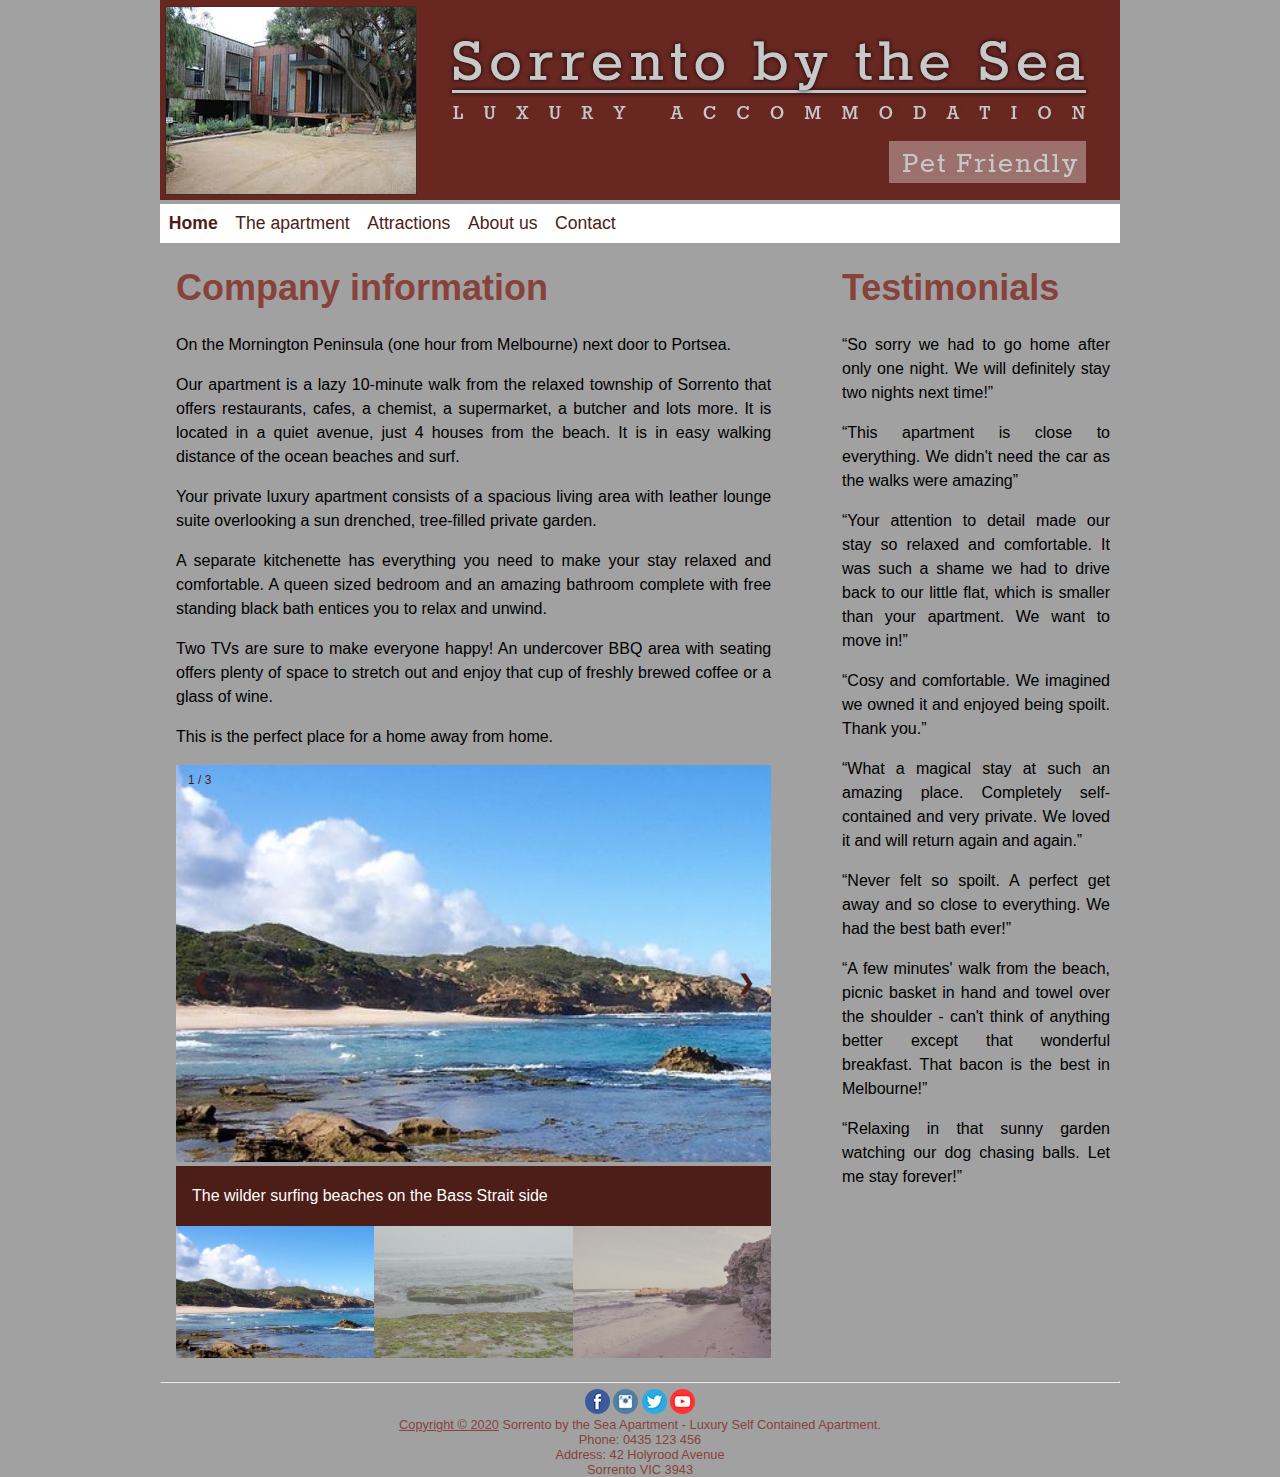
<file: index.html>
<!DOCTYPE html>
<html lang="en">
<head>
	<meta charset="utf-8">
	<title>Sorrento by the Sea</title>
	<meta name="viewport" content="width-device-width, initial-scale=1.0">
	<link href="css/mainstyle.css" rel="stylesheet" type="text/css">
	<link href="css/home_slideshow.css" rel="stylesheet" type="text/css">
</head>
<body>
	<header>
		<a href="index.html"><img src="images/sorrento_by_the_sea_logo.jpg" alt="Sorrento by the Sea"></a>
	</header>
	<nav>
		<ul>
			<li><a href="index.html" class="selected">Home</a></li>
			<li><a href="apartment.html">The apartment</a></li>
			<li><a href="attraction.html">Attractions</a></li>
			<li><a href="about.html">About us</a></li>
			<li><a href="contact.html">Contact</a></li>
		</ul>
	</nav>
	<article>
		<h1>Company information</h1>
		<p>On the Mornington Peninsula (one hour from Melbourne) next door to Portsea.</p>
		<p>Our apartment is a lazy 10-minute walk from the relaxed township of Sorrento that offers restaurants, cafes, a chemist, a supermarket, a butcher and lots more. It is located in a quiet avenue, just 4 houses from the beach. It is in easy walking distance of the ocean beaches and surf.</p>
		<p>Your private luxury apartment consists of a spacious living area with leather lounge suite overlooking a sun drenched, tree-filled private garden.</p>
		<p>A separate kitchenette has everything you need to make your stay relaxed and comfortable. A queen sized bedroom and an amazing bathroom complete with free standing black bath entices you to relax and unwind.</p>
		<p>Two TVs are sure to make everyone happy!  An undercover BBQ area with seating offers plenty of space to stretch out and enjoy that cup of freshly brewed coffee or a glass of wine.</p>
		<p>This is the perfect place for a home away from home.</p>
		<!-- Container for the image gallery -->
		<div class="container">

			<!-- Full-width images with number text -->
			<div class="slideShow">
				<div class="numbertext">1 / 3</div>
				<img src="images/ocean_beach3.jpg" alt="The wilder surfing beaches on the Bass Strait side" style="width:100%">
			</div>

			<div class="slideShow">
				<div class="numbertext">2 / 3</div>
				<img src="images/ocean_beach_2.jpg" alt="The calm front beach on Port Phillip Bay" style="width:100%">
			</div>

			<div class="slideShow">
				<div class="numbertext">3 / 3</div>
				<img src="images/ocean_beach.jpg" alt="Coastal walks, swimming with dolphins and fishing" style="width:100%">
			</div>

			<!-- Next and previous buttons -->
			<a class="prev" onclick="plusSlides(-1)">&#10094;</a>
			<a class="next" onclick="plusSlides(1)">&#10095;</a>

			<!-- Image text -->
			<div class="caption-container">
				<p id="caption"></p>
			</div>

			<!-- Thumbnail images -->
			<div class="thumbnailRow">
				<div class="thumbnailColumn">
					<img class="thumbnail cursor" src="images/ocean_beach3.jpg" style="width:100%" onclick="currentSlide(1)" alt="The wilder surfing beaches on the Bass Strait side">
				</div>
				<div class="thumbnailColumn">
					<img class="thumbnail cursor" src="images/ocean_beach_2.jpg" style="width:100%" onclick="currentSlide(2)" alt="The calm front beach on Port Phillip Bay">
				</div>
				<div class="thumbnailColumn">
					<img class="thumbnail cursor" src="images/ocean_beach.jpg" style="width:100%" onclick="currentSlide(3)" alt="Coastal walks, swimming with dolphins and fishing">
				</div>
			 </div>
		</div> 
	</article>
	<aside>
		<h1>Testimonials</h1>
		<p><q>So sorry we had to go home after only one night. We will definitely stay two nights next time&excl;</q></p>
		<p><q>This apartment is close to everything. We didn&apos;t need the car as the walks were amazing</q></p>
		<p><q>Your attention to detail made our stay so relaxed and comfortable. It was such a shame we had to drive back to our little flat, which is smaller than your apartment. We want to move in&excl;</q></p>
		<p><q>Cosy and comfortable. We imagined we owned it and enjoyed being spoilt.  Thank you.</q></p>
		<p><q>What a magical stay at such an amazing place. Completely self-contained and very private. We loved it and will return again and again.</q></p>
		<p><q>Never felt so spoilt. A perfect get away and so close to everything. We had the best bath ever&excl;</q></p>
		<p><q>A few minutes&apos; walk from the beach, picnic basket in hand and towel over the shoulder - can&apos;t think of anything better except that wonderful breakfast. That bacon is the best in Melbourne&excl;</q></p>
		<p><q>Relaxing in that sunny garden watching our dog chasing balls. Let me stay forever&excl;</q></p>
	</aside>
	<footer>
		<hr>
		<a href="http://www.facebook.com" target="_blank">
			<img src="images/facebook_small.png" alt="Sorrento by the Sea facebook"></a>
		<a href="http://www.instagram.com" target="_blank">
			<img src="images/instagram_small.png" alt="Sorrento by the Sea instagram"></a>
		<a href="http://www.twitter.com" target="_blank">
			<img src="images/twitter_small.png" alt="Sorrento by the Sea twitter"></a>
		<a href="http://www.youtube.com" target="_blank">
			<img src="images/youtube-variation_small.png" alt="Sorrento by the Sea youtube"></a>
		<br>
		<a href="copyright.html" target="_blank">
		Copyright &copy; 2020</a> Sorrento by the Sea Apartment - Luxury Self Contained Apartment.<br>
		Phone: 0435 123 456<br>
		Address: 42 Holyrood Avenue<br>
				Sorrento VIC 3943
	</footer>
	
	<script src="js/home_slideshow.js"></script>
</body>
</html>
</file>
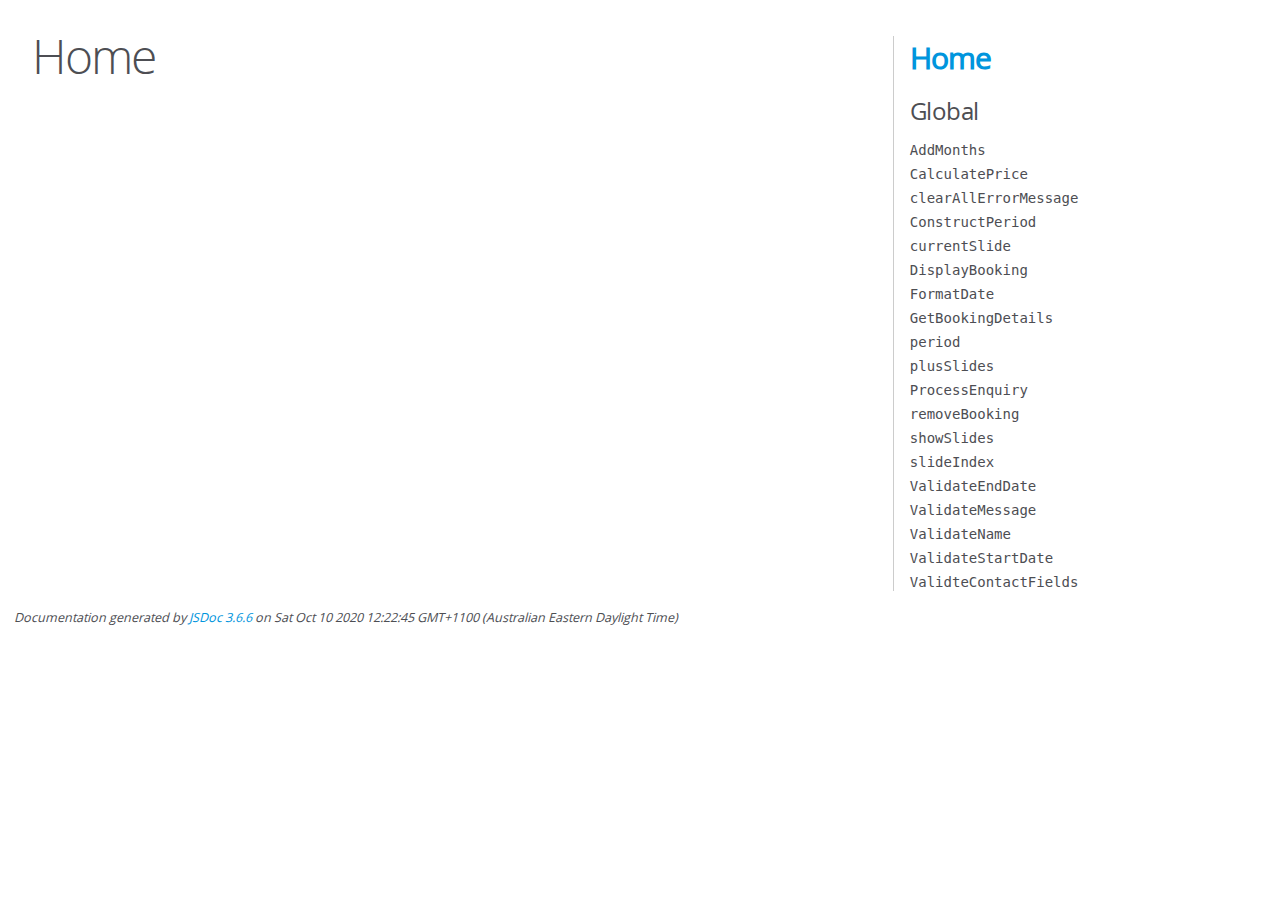
<file: JSDoc/index.html>
<!DOCTYPE html>
<html lang="en">
<head>
    <meta charset="utf-8">
    <title>JSDoc: Home</title>

    <script src="scripts/prettify/prettify.js"> </script>
    <script src="scripts/prettify/lang-css.js"> </script>
    <!--[if lt IE 9]>
      <script src="//html5shiv.googlecode.com/svn/trunk/html5.js"></script>
    <![endif]-->
    <link type="text/css" rel="stylesheet" href="styles/prettify-tomorrow.css">
    <link type="text/css" rel="stylesheet" href="styles/jsdoc-default.css">
</head>

<body>

<div id="main">

    <h1 class="page-title">Home</h1>

    



    


    <h3> </h3>










    









</div>

<nav>
    <h2><a href="index.html">Home</a></h2><h3>Global</h3><ul><li><a href="global.html#AddMonths">AddMonths</a></li><li><a href="global.html#CalculatePrice">CalculatePrice</a></li><li><a href="global.html#clearAllErrorMessage">clearAllErrorMessage</a></li><li><a href="global.html#ConstructPeriod">ConstructPeriod</a></li><li><a href="global.html#currentSlide">currentSlide</a></li><li><a href="global.html#DisplayBooking">DisplayBooking</a></li><li><a href="global.html#FormatDate">FormatDate</a></li><li><a href="global.html#GetBookingDetails">GetBookingDetails</a></li><li><a href="global.html#period">period</a></li><li><a href="global.html#plusSlides">plusSlides</a></li><li><a href="global.html#ProcessEnquiry">ProcessEnquiry</a></li><li><a href="global.html#removeBooking">removeBooking</a></li><li><a href="global.html#showSlides">showSlides</a></li><li><a href="global.html#slideIndex">slideIndex</a></li><li><a href="global.html#ValidateEndDate">ValidateEndDate</a></li><li><a href="global.html#ValidateMessage">ValidateMessage</a></li><li><a href="global.html#ValidateName">ValidateName</a></li><li><a href="global.html#ValidateStartDate">ValidateStartDate</a></li><li><a href="global.html#ValidteContactFields">ValidteContactFields</a></li></ul>
</nav>

<br class="clear">

<footer>
    Documentation generated by <a href="https://github.com/jsdoc/jsdoc">JSDoc 3.6.6</a> on Sat Oct 10 2020 12:22:45 GMT+1100 (Australian Eastern Daylight Time)
</footer>

<script> prettyPrint(); </script>
<script src="scripts/linenumber.js"> </script>
</body>
</html>
</file>
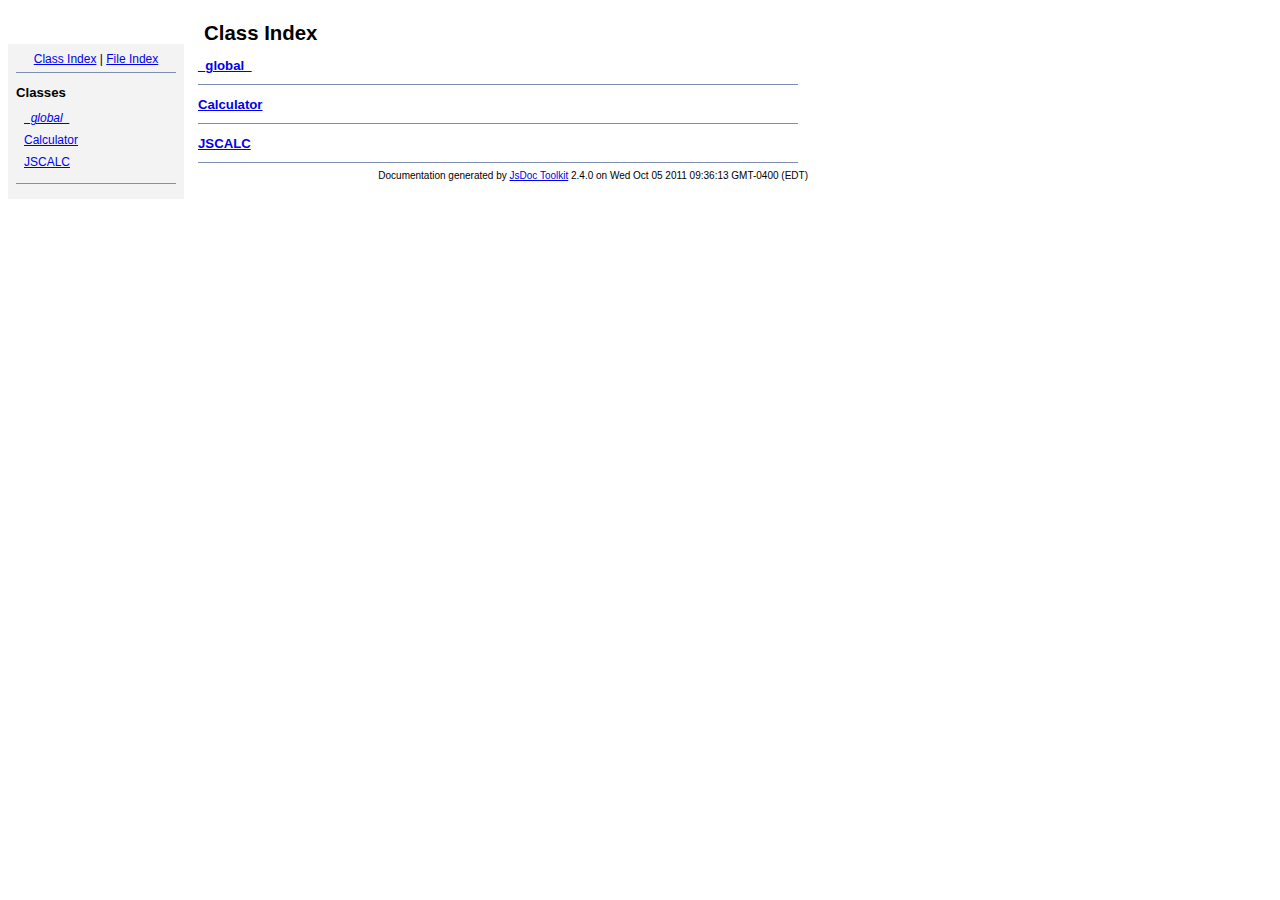
<file: calculator-1.1/docs/index.html>
<!DOCTYPE html PUBLIC "-//W3C//DTD XHTML 1.0 Transitional//EN"
        "http://www.w3.org/TR/xhtml1/DTD/xhtml1-transitional.dtd">
<html xmlns="http://www.w3.org/1999/xhtml" xml:lang="en" lang="en">
	<head>
		<meta http-equiv="content-type" content="text/html; charset=utf-8" />
		
		<title>JsDoc Reference - Index</title>
		<meta name="generator" content="JsDoc Toolkit" />
		
		<style type="text/css">
		/* default.css */
body
{
	font: 12px "Lucida Grande", Tahoma, Arial, Helvetica, sans-serif;
	width: 800px;
}

.header
{
	clear: both;
	background-color: #ccc;
	padding: 8px;
}

h1
{
	font-size: 150%;
	font-weight: bold;
	padding: 0;
	margin: 1em 0 0 .3em;
}

hr
{
	border: none 0;
	border-top: 1px solid #7F8FB1;
	height: 1px;
}

pre.code
{
	display: block;
	padding: 8px;
	border: 1px dashed #ccc;
}

#index
{
	margin-top: 24px;
	float: left;
	width: 160px;
	position: absolute;
	left: 8px;
	background-color: #F3F3F3;
	padding: 8px;
}

#content
{
	margin-left: 190px;
	width: 600px;
}

.classList
{
	list-style-type: none;
	padding: 0;
	margin: 0 0 0 8px;
	font-family: arial, sans-serif;
	font-size: 1em;
	overflow: auto;
}

.classList li
{
	padding: 0;
	margin: 0 0 8px 0;
}

.summaryTable { width: 100%; }

h1.classTitle
{
	font-size:170%;
	line-height:130%;
}

h2 { font-size: 110%; }
caption, div.sectionTitle
{
	background-color: #7F8FB1;
	color: #fff;
	font-size:130%;
	text-align: left;
	padding: 2px 6px 2px 6px;
	border: 1px #7F8FB1 solid;
}

div.sectionTitle { margin-bottom: 8px; }
.summaryTable thead { display: none; }

.summaryTable td
{
	vertical-align: top;
	padding: 4px;
	border-bottom: 1px #7F8FB1 solid;
	border-right: 1px #7F8FB1 solid;
}

/*col#summaryAttributes {}*/
.summaryTable td.attributes
{
	border-left: 1px #7F8FB1 solid;
	width: 140px;
	text-align: right;
}

td.attributes, .fixedFont
{
	line-height: 15px;
	color: #002EBE;
	font-family: "Courier New",Courier,monospace;
	font-size: 13px;
}

.summaryTable td.nameDescription
{
	text-align: left;
	font-size: 13px;
	line-height: 15px;
}

.summaryTable td.nameDescription, .description
{
	line-height: 15px;
	padding: 4px;
	padding-left: 4px;
}

.summaryTable { margin-bottom: 8px; }

ul.inheritsList
{
	list-style: square;
	margin-left: 20px;
	padding-left: 0;
}

.detailList {
	margin-left: 20px; 
	line-height: 15px;
}
.detailList dt { margin-left: 20px; }

.detailList .heading
{
	font-weight: bold;
	padding-bottom: 6px;
	margin-left: 0;
}

.light, td.attributes, .light a:link, .light a:visited
{
	color: #777;
	font-style: italic;
}

.fineprint
{
	text-align: right;
	font-size: 10px;
}
		</style>
	</head>
	
	<body>
		<div id="header">
</div>
		
		<div id="index">
			<div align="center"><a href="index.html">Class Index</a>
| <a href="files.html">File Index</a></div>
<hr />
<h2>Classes</h2>
<ul class="classList">
	
	<li><i><a href="symbols/_global_.html">_global_</a></i></li>
	
	<li><a href="symbols/Calculator.html">Calculator</a></li>
	
	<li><a href="symbols/JSCALC.html">JSCALC</a></li>
	
</ul>
<hr />
		</div>
		
		<div id="content">
			<h1 class="classTitle">Class Index</h1>
			
			
			<div>
				<h2><a href="symbols/_global_.html">_global_</a></h2>
				
			</div>
			<hr />
			
			<div>
				<h2><a href="symbols/Calculator.html">Calculator</a></h2>
				
			</div>
			<hr />
			
			<div>
				<h2><a href="symbols/JSCALC.html">JSCALC</a></h2>
				
			</div>
			<hr />
			
			
		</div>
		<div class="fineprint" style="clear:both">
			
			Documentation generated by <a href="http://code.google.com/p/jsdoc-toolkit/" target="_blankt">JsDoc Toolkit</a> 2.4.0 on Wed Oct 05 2011 09:36:13 GMT-0400 (EDT)
		</div>
	</body>
</html>
</file>
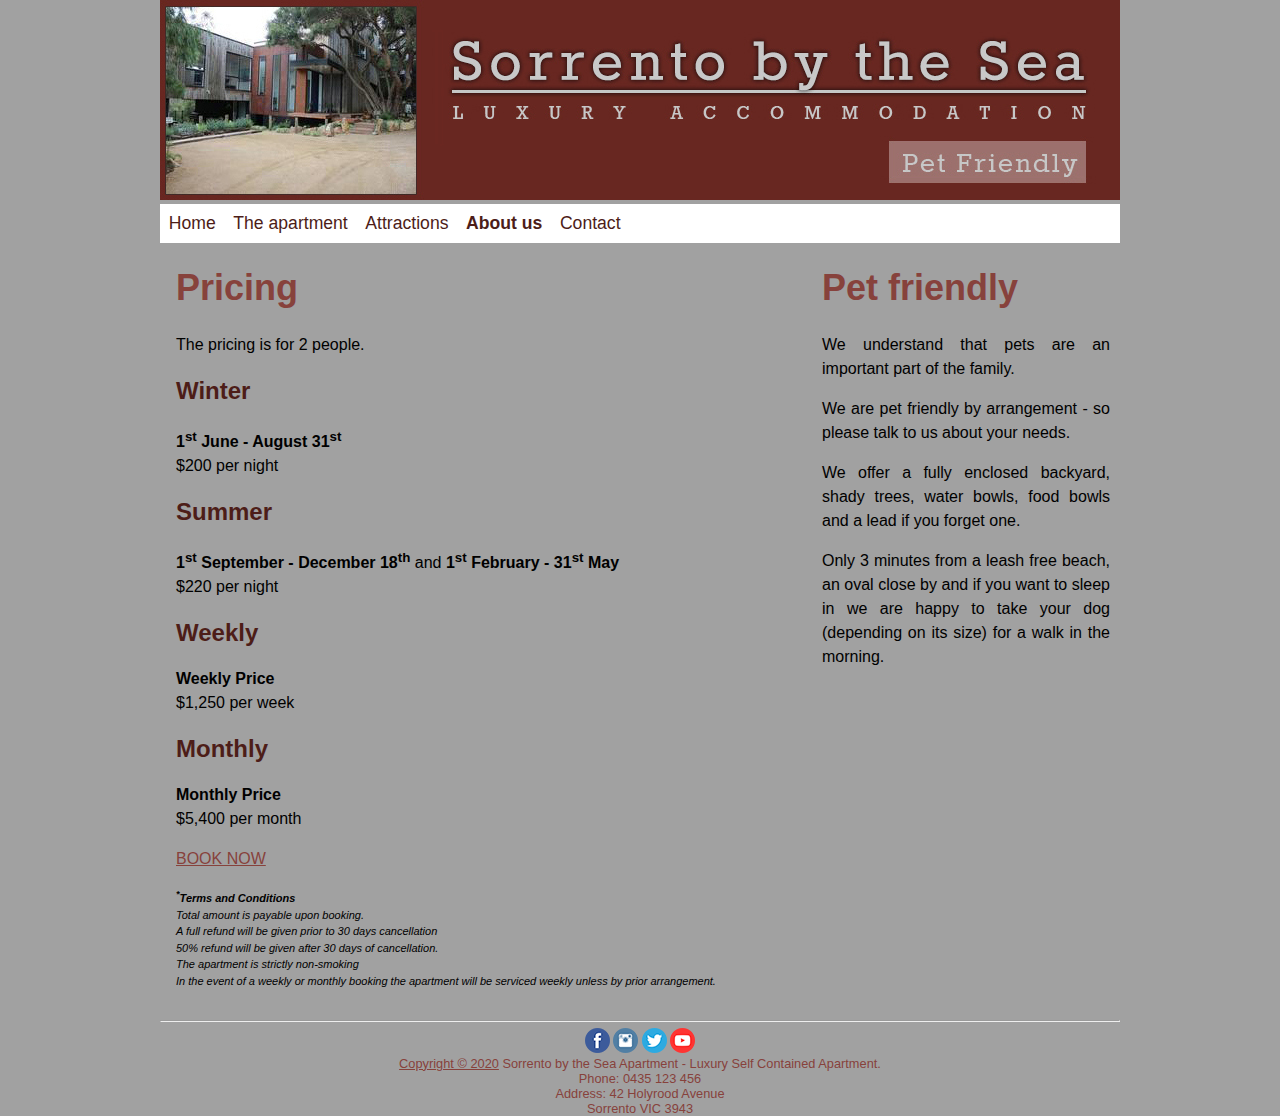
<file: about.html>
<!DOCTYPE html>
<html lang="en">
<head>
	<meta charset="utf-8">
	<title>Sorrento by the Sea</title>
	<meta name="viewport" content="width-device-width, initial-scale=1.0">
	<link href="css/mainstyle.css" rel="stylesheet" type="text/css">
</head>
<body>
	<header><a href="index.html"><img src="images/sorrento_by_the_sea_logo.jpg" alt="Sorrento by the Sea"></a></header>
	<nav>
		<ul>
			<li><a href="index.html">Home</a></li>
			<li><a href="apartment.html">The apartment</a></li>
			<li><a href="attraction.html">Attractions</a></li>
			<li><a href="about.html" class="selected">About us</a></li>
			<li><a href="contact.html">Contact</a></li>
		</ul>
	</nav>
	<article>
		<h1>Pricing</h1>
		<p>The pricing is for 2 people.</p>
		
		<section>
			<h2>Winter</h2>
				<p><strong>1<sup>st</sup> June - August 31<sup>st</sup></strong><br />
				&dollar;200 per night</p>
		</section>
		
		<section>
			<h2>Summer</h2>
				<p><strong>1<sup>st</sup> September - December 18<sup>th</sup></strong> and <strong>1<sup>st</sup> February - 31<sup>st</sup> May</strong><br />
				&dollar;220 per night</p>
		</section>
		
		<section>
			<h2>Weekly</h2>
				<p><strong>Weekly Price</strong><br />
				&dollar;1,250 per week</p>
		</section>
		
		<section>
			<h2>Monthly</h2>
				<p><strong>Monthly Price</strong><br />
				&dollar;5,400 per month</p>
		</section>

		<p><a href="contact.html">BOOK NOW</a></p>
		<p class="term-condition"><em><strong><sup>*</sup>Terms and Conditions</strong><br>
			Total amount is payable upon booking.<br>
			A full refund will be given prior to 30 days cancellation<br>
			50&percnt; refund will be given after 30 days of cancellation.<br>
			The apartment is strictly non-smoking<br>
			In the event of a weekly or monthly booking the apartment will be 
			serviced weekly unless by prior arrangement.</em><br></p>
	</article>
	<aside>
		<h1>Pet friendly</h1>
		<p>We understand that pets are an important part of the family.</p>
		<p>We are pet friendly by arrangement - so please talk to us about your needs.</p>
		<p>We offer a fully enclosed backyard, shady trees, water bowls, food bowls and a lead if you forget one.</p>
		<p>Only 3 minutes from a leash free beach, an oval close by and if you want to sleep in we are happy to take your dog (depending on its size) for a walk in the morning.</p>
	</aside>	
	<footer>
		<hr>
		<a href="http://www.facebook.com" target="_blank">
			<img src="images/facebook_small.png" alt="Sorrento by the Sea facebook"></a>
		<a href="http://www.instagram.com" target="_blank">
			<img src="images/instagram_small.png" alt="Sorrento by the Sea instagram"></a>
		<a href="http://www.twitter.com" target="_blank">
			<img src="images/twitter_small.png" alt="Sorrento by the Sea twitter"></a>
		<a href="http://www.youtube.com" target="_blank">
			<img src="images/youtube-variation_small.png" alt="Sorrento by the Sea youtube"></a>
		<br>
		<a href="copyright.html" target="_blank">
		Copyright &copy; 2020</a> Sorrento by the Sea Apartment - Luxury Self Contained Apartment.<br>
		Phone: 0435 123 456<br>
		Address: 42 Holyrood Avenue<br>
				Sorrento VIC 3943
	</footer>
</body>
</html>
</file>
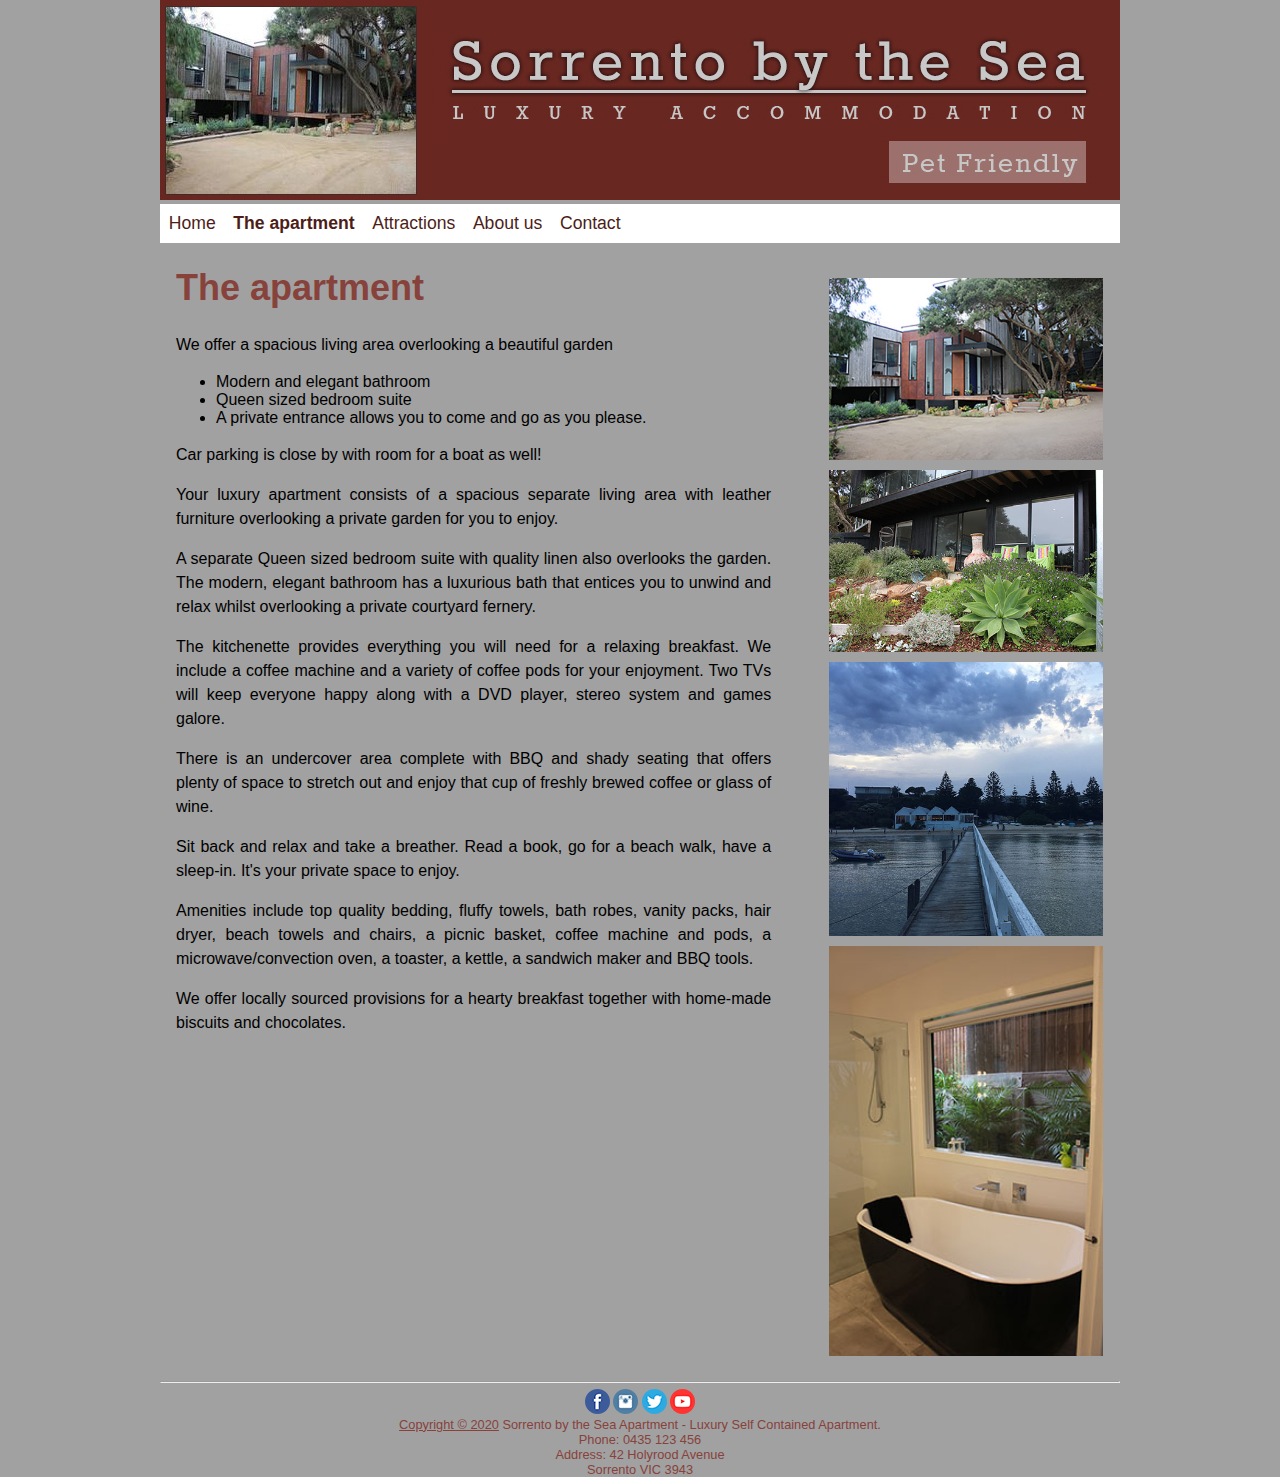
<file: apartment.html>
<!DOCTYPE html>
<html lang="en">
<head>
	<meta charset="utf-8">
	<title>Sorrento by the Sea</title>
	<meta name="viewport" content="width-device-width, initial-scale=1.0">
	<link href="css/mainstyle.css" rel="stylesheet" type="text/css">
</head>
<body>
	<header><a href="index.html"><img src="images/sorrento_by_the_sea_logo.jpg" alt="Sorrento by the Sea"></a></header>
	<nav>
		<ul>
			<li><a href="index.html">Home</a></li>
			<li><a href="apartment.html" class="selected">The apartment</a></li>
			<li><a href="attraction.html">Attractions</a></li>
			<li><a href="about.html">About us</a></li>
			<li><a href="contact.html">Contact</a></li>
		</ul>
	</nav>
	<article>
		<h1>The apartment</h1>
		<p>We offer a spacious living area overlooking a beautiful garden</p>
		<ul>
			<li>Modern and elegant bathroom</li>
			<li>Queen sized bedroom suite</li>
			<li>A private entrance allows you to come and go as you please.</li>
		</ul>
		<p>Car parking is close by with room for a boat as well&excl;</p>
		<p>Your luxury apartment consists of a spacious separate living area with leather furniture overlooking a private garden for you to enjoy.</p>
		<p>A separate Queen sized bedroom suite with quality linen also overlooks the garden. The modern, elegant bathroom has a luxurious bath that entices you to unwind and relax whilst overlooking a private courtyard fernery.</p>
		<p>The kitchenette provides everything you will need for a relaxing breakfast. We include a coffee machine and a variety of coffee pods for your enjoyment. Two TVs will keep everyone happy along with a DVD player, stereo system and games galore.</p>
		<p>There is an undercover area complete with BBQ and shady seating that offers plenty of space to stretch out and enjoy that cup of freshly brewed coffee or glass of wine.</p>
		<p>Sit back and relax and take a breather. Read a book, go for a beach walk, have a sleep-in. It&apos;s your private space to enjoy.</p>
		<p>Amenities include top quality bedding, fluffy towels, bath robes, vanity packs, hair dryer, beach towels and chairs, a picnic basket, coffee machine and pods, a microwave/convection oven, a toaster, a kettle, a sandwich maker and BBQ tools.</p>
		<p>We offer locally sourced provisions for a hearty breakfast together with home-made biscuits and chocolates.</p>
	</article>
	<aside>
		<div class="pd-top-30">
			<img src="images/apartment_front.jpg" alt="Luxury apartment" class="center">
			<img src="images/apartment_garden.jpg" alt="Apartment with private garden" class="center">
			<img src="images/sorrento_from_jetty.jpg" alt="Apartment with accessibility to boats" class="center">
			<img src="images/apartment_bath.jpg" alt="The modern, elegant bathroom" class="center">
		</div>
	</aside>
	<footer>
		<hr>
		<a href="http://www.facebook.com" target="_blank">
			<img src="images/facebook_small.png" alt="Sorrento by the Sea facebook"></a>
		<a href="http://www.instagram.com" target="_blank">
			<img src="images/instagram_small.png" alt="Sorrento by the Sea instagram"></a>
		<a href="http://www.twitter.com" target="_blank">
			<img src="images/twitter_small.png" alt="Sorrento by the Sea twitter"></a>
		<a href="http://www.youtube.com" target="_blank">
			<img src="images/youtube-variation_small.png" alt="Sorrento by the Sea youtube"></a>
		<br>
		<a href="copyright.html" target="_blank">
		Copyright &copy; 2020</a> Sorrento by the Sea Apartment - Luxury Self Contained Apartment.<br>
		Phone: 0435 123 456<br>
		Address: 42 Holyrood Avenue<br>
				Sorrento VIC 3943
	</footer>
</html>
</file>
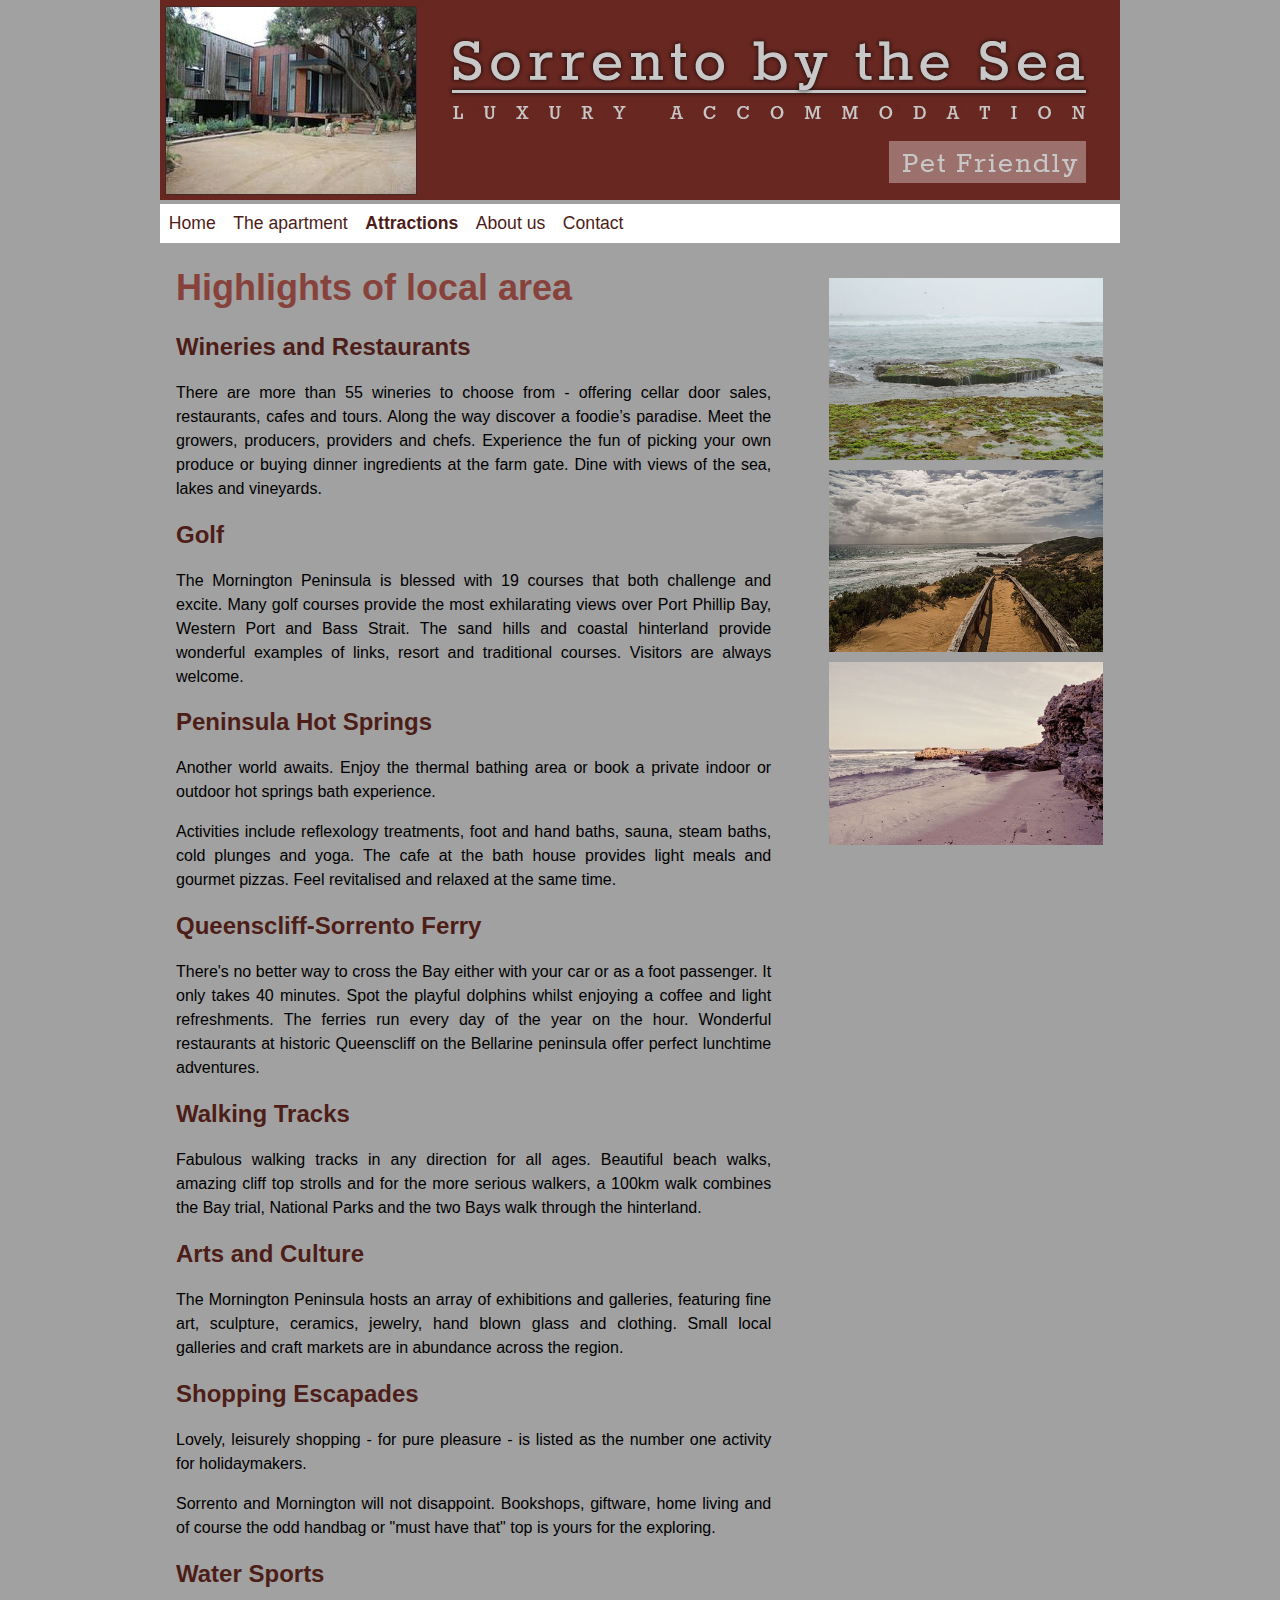
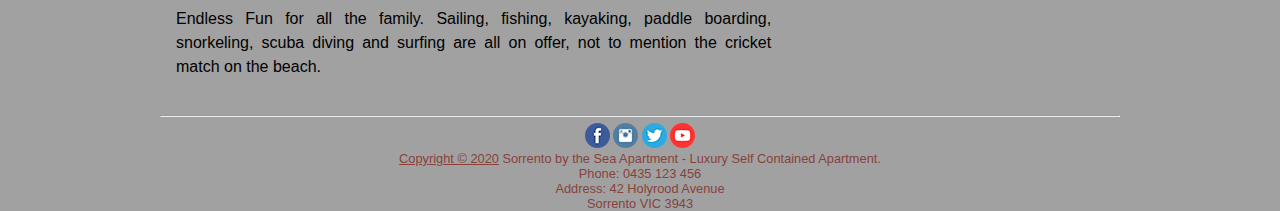
<file: attraction.html>
<!DOCTYPE html>
<html lang="en">
<head>
	<meta charset="utf-8">
	<title>Sorrento by the Sea</title>
	<meta name="viewport" content="width-device-width, initial-scale=1.0">
	<link href="css/mainstyle.css" rel="stylesheet" type="text/css">
</head>
<body>
	<header><a href="index.html"><img src="images/sorrento_by_the_sea_logo.jpg" alt="Sorrento by the Sea"></a></header>
	<nav>
		<ul>
			<li><a href="index.html">Home</a></li>
			<li><a href="apartment.html">The apartment</a></li>
			<li><a href="attraction.html" class="selected">Attractions</a></li>
			<li><a href="about.html">About us</a></li>
			<li><a href="contact.html">Contact</a></li>
		</ul>
	</nav>
	<article>
		<h1>Highlights of local area</h1>
		
		<section>
			<h2>Wineries and Restaurants</h2>
			<p>There are more than 55 wineries to choose from - offering cellar door sales, restaurants, cafes and tours. Along the way discover a foodie’s paradise. Meet the growers, producers, providers and chefs. Experience the fun of picking your own produce or buying dinner ingredients at the farm gate. Dine with views of the sea, lakes and vineyards.</p>
		</section>
		
		<section>
			<h2>Golf</h2>
			<p>The Mornington Peninsula is blessed with 19 courses that both challenge and excite. Many golf courses provide the most exhilarating views over Port Phillip Bay, Western Port and Bass Strait. The sand hills and coastal hinterland provide wonderful examples of links, resort and traditional courses. Visitors are always welcome.</p>
		</section>
		
		<section>
			<h2>Peninsula Hot Springs</h2>
			<p>Another world awaits. Enjoy the thermal bathing area or book a private indoor or outdoor hot springs bath experience.</p>
			<p>Activities include reflexology treatments, foot and hand baths, sauna, steam baths, cold plunges and yoga. The cafe at the bath house provides light meals and gourmet pizzas. Feel revitalised and relaxed at the same time.</p>
		</section>
		
		<section>
			<h2>Queenscliff-Sorrento Ferry</h2>
			<p>There&apos;s no better way to cross the Bay either with your car or as a foot passenger. It only takes 40 minutes. Spot the playful dolphins whilst enjoying a coffee and light refreshments. The ferries run every day of the year on the hour. Wonderful restaurants at historic Queenscliff on the Bellarine peninsula offer perfect lunchtime adventures.</p>
		</section>
		
		<section>
			<h2>Walking Tracks</h2>
			<p>Fabulous walking tracks in any direction for all ages. Beautiful beach walks, amazing cliff top strolls and for the more serious walkers, a 100km walk combines the Bay trial, National Parks and the two Bays walk through the hinterland.</p>
		</section>

		<section>
			<h2>Arts and Culture</h2>
			<p>The Mornington Peninsula hosts an array of exhibitions and galleries, featuring fine art, sculpture, ceramics, jewelry, hand blown glass and clothing. Small local galleries and craft markets are in abundance across the region.</p>
		</section>
		
		<section>
			<h2>Shopping Escapades</h2>
			<p>Lovely, leisurely shopping - for pure pleasure - is listed as the number one activity for holidaymakers.</p>
			<p>Sorrento and Mornington will not disappoint. Bookshops, giftware, home living and of course the odd handbag or "must have that" top is yours for the exploring.</p>
		</section>
		
		<section>
			<h2>Water Sports</h2>
			<p>Endless Fun for all the family. Sailing, fishing, kayaking, paddle boarding, snorkeling, scuba diving and surfing are all on offer, not to mention the cricket match on the beach.</p>
		</section>
	</article>
	<aside>
		<div class="pd-top-30">
			<img src="images/ocean_beach_2.jpg" alt="Peninsula Hot Springs" class="center">
			<img src="images/back_beach_sorrento.jpg" alt="Walking Tracks" class="center">
			<img src="images/ocean_beach.jpg" alt="Water Sports" class="center">
		</div>
	</aside>
	<footer>
		<hr>
		<a href="http://www.facebook.com" target="_blank">
			<img src="images/facebook_small.png" alt="Sorrento by the Sea facebook"></a>
		<a href="http://www.instagram.com" target="_blank">
			<img src="images/instagram_small.png" alt="Sorrento by the Sea instagram"></a>
		<a href="http://www.twitter.com" target="_blank">
			<img src="images/twitter_small.png" alt="Sorrento by the Sea twitter"></a>
		<a href="http://www.youtube.com" target="_blank">
			<img src="images/youtube-variation_small.png" alt="Sorrento by the Sea youtube"></a>
		<br>
		<a href="copyright.html" target="_blank">
		Copyright &copy; 2020</a> Sorrento by the Sea Apartment - Luxury Self Contained Apartment.<br>
		Phone: 0435 123 456<br>
		Address: 42 Holyrood Avenue<br>
				Sorrento VIC 3943
	</footer>
</body>
</html>
</file>
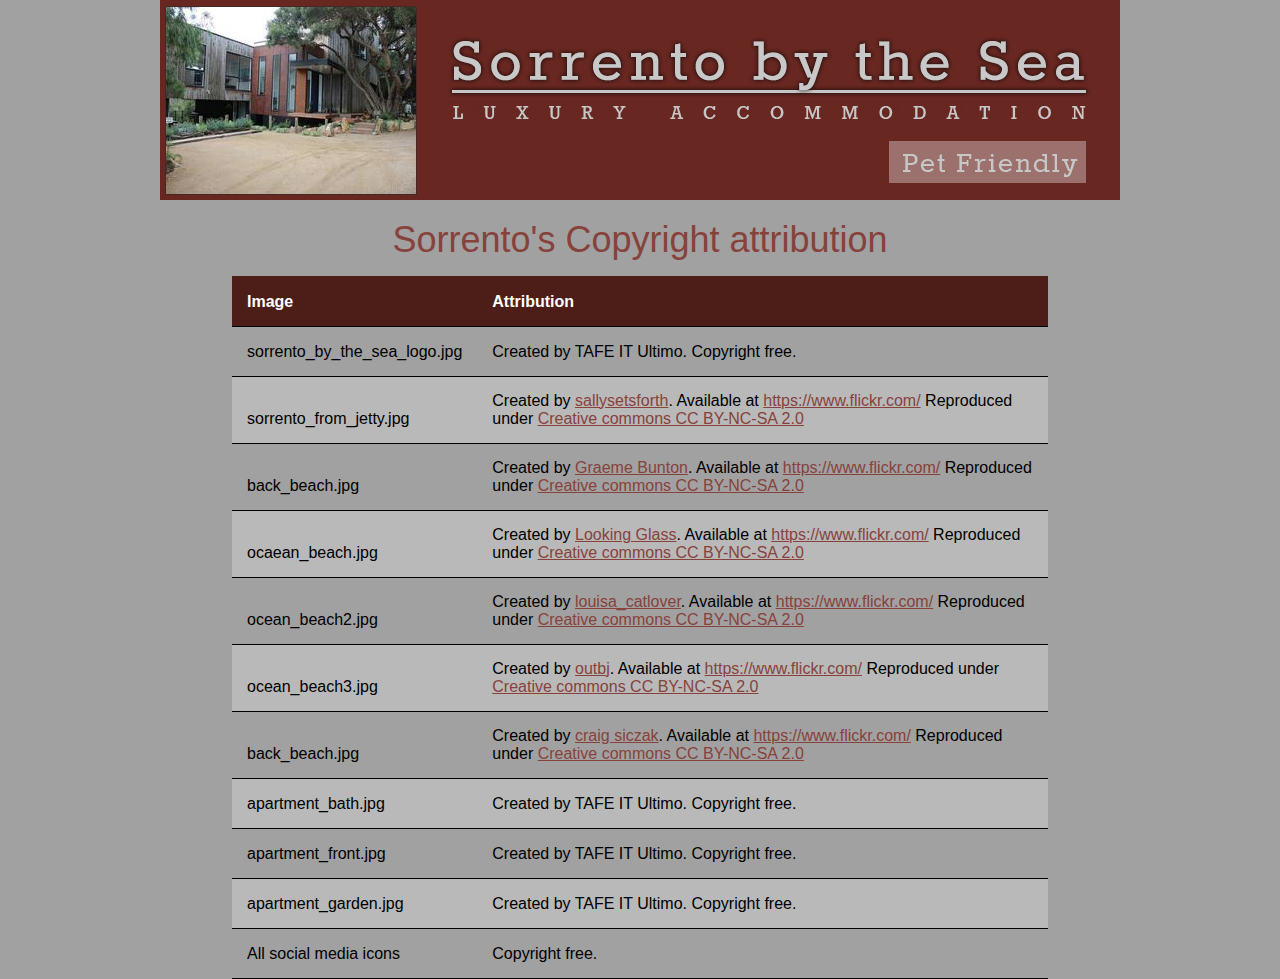
<file: copyright.html>
<!DOCTYPE html>
<html lang="en">
<head>
	<meta charset="utf-8">
	<title>Sorrento by the Sea</title>
	<meta name="viewport" content="width-device-width, initial-scale=1.0">
	<link href="css/mainstyle.css" rel="stylesheet" type="text/css">
	<link href="css/home_slideshow.css" rel="stylesheet" type="text/css">
</head>
<body>
	<header>
		<a href="index.html"><img src="images/sorrento_by_the_sea_logo.jpg" alt="Sorrento by the Sea"></a>
	</header>
	<div style="overflow-x:auto;">
	<table>
		<caption>Sorrento&apos;s Copyright attribution</caption>
		<tr>
			<th class="copyright">Image</th>
			<th class="copyright">Attribution</th>
		</tr>
		<tr>
			<td class="copyright">sorrento_by_the_sea_logo.jpg</td>
			<td class="copyright">Created by TAFE IT Ultimo. Copyright free.</td>
		</tr>
		<tr>
			<td class="copyright">sorrento_from_jetty.jpg</td>
			<td class="copyright">Created by <a href="https://www.flickr.com/photos/37253605@N02" 
				target="_blank">sallysetsforth</a>. 
				Available at <a href="https://www.flickr.com/" 
				target="_blank">https://www.flickr.com/</a>
				Reproduced under 
				<a href="https://creativecommons.org/licenses/by-nc-sa/2.0/?ref=ccsearch" 
				target="_blank">Creative commons CC BY-NC-SA 2.0</a></td>
		</tr>
		<tr>
			<td class="copyright">back_beach.jpg</td>
			<td class="copyright">Created by <a href="https://www.flickr.com/photos/29150106@N07" 
				target="_blank">Graeme Bunton</a>. 
				Available at <a href="https://www.flickr.com/" 
				target="_blank">https://www.flickr.com/</a>
				Reproduced under 
				<a href="https://creativecommons.org/licenses/by-nc-sa/2.0/?ref=ccsearch" 
				target="_blank">Creative commons CC BY-NC-SA 2.0</a></td>
		</tr>
		<tr>
			<td class="copyright">ocaean_beach.jpg</td>
			<td class="copyright">Created by <a href="https://www.flickr.com/photos/31157339@N00" 
				target="_blank">Looking Glass</a>. 
				Available at <a href="https://www.flickr.com/" 
				target="_blank">https://www.flickr.com/</a>
				Reproduced under 
				<a href="https://creativecommons.org/licenses/by-nc-sa/2.0/?ref=ccsearch" 
				target="_blank">Creative commons CC BY-NC-SA 2.0</a></td>
		</tr>
		<tr>
			<td class="copyright">ocean_beach2.jpg</td>
			<td class="copyright">Created by <a href="https://www.flickr.com/photos/24761036@N00" 
				target="_blank">louisa_catlover</a>. 
				Available at <a href="https://www.flickr.com/" 
				target="_blank">https://www.flickr.com/</a>
				Reproduced under 
				<a href="https://creativecommons.org/licenses/by-nc-sa/2.0/?ref=ccsearch" 
				target="_blank">Creative commons CC BY-NC-SA 2.0</a></td>
		</tr>
		<tr>
			<td class="copyright">ocean_beach3.jpg</td>
			<td class="copyright">Created by <a href="https://www.flickr.com/photos/outbj/" 
				target="_blank">outbj</a>. 
				Available at <a href="https://www.flickr.com/" 
				target="_blank">https://www.flickr.com/</a>
				Reproduced under 
				<a href="https://creativecommons.org/licenses/by-nc-sa/2.0/?ref=ccsearch" 
				target="_blank">Creative commons CC BY-NC-SA 2.0</a></td>
		</tr>
		<tr>
			<td class="copyright">back_beach.jpg</td>
			<td class="copyright">Created by <a href="https://www.flickr.com/photos/craigsiczak/" 
				target="_blank">craig siczak</a>. 
				Available at <a href="https://www.flickr.com/" 
				target="_blank">https://www.flickr.com/</a>
				Reproduced under 
				<a href="https://creativecommons.org/licenses/by-nc-sa/2.0/?ref=ccsearch" 
				target="_blank">Creative commons CC BY-NC-SA 2.0</a></td>
		</tr>
		<tr>
			<td class="copyright">apartment_bath.jpg</td>
			<td class="copyright">Created by TAFE IT Ultimo. Copyright free.</td>
		</tr>
		<tr>
			<td class="copyright">apartment_front.jpg</td>
			<td class="copyright">Created by TAFE IT Ultimo. Copyright free.</td>
		</tr>
		<tr>
			<td class="copyright">apartment_garden.jpg</td>
			<td class="copyright">Created by TAFE IT Ultimo. Copyright free.</td>
		</tr>
		<tr>
			<td class="copyright">All social media icons</td>
			<td class="copyright">Copyright free.</td>
		</tr>
	</table>
	</div>
</body>
</html>
</file>
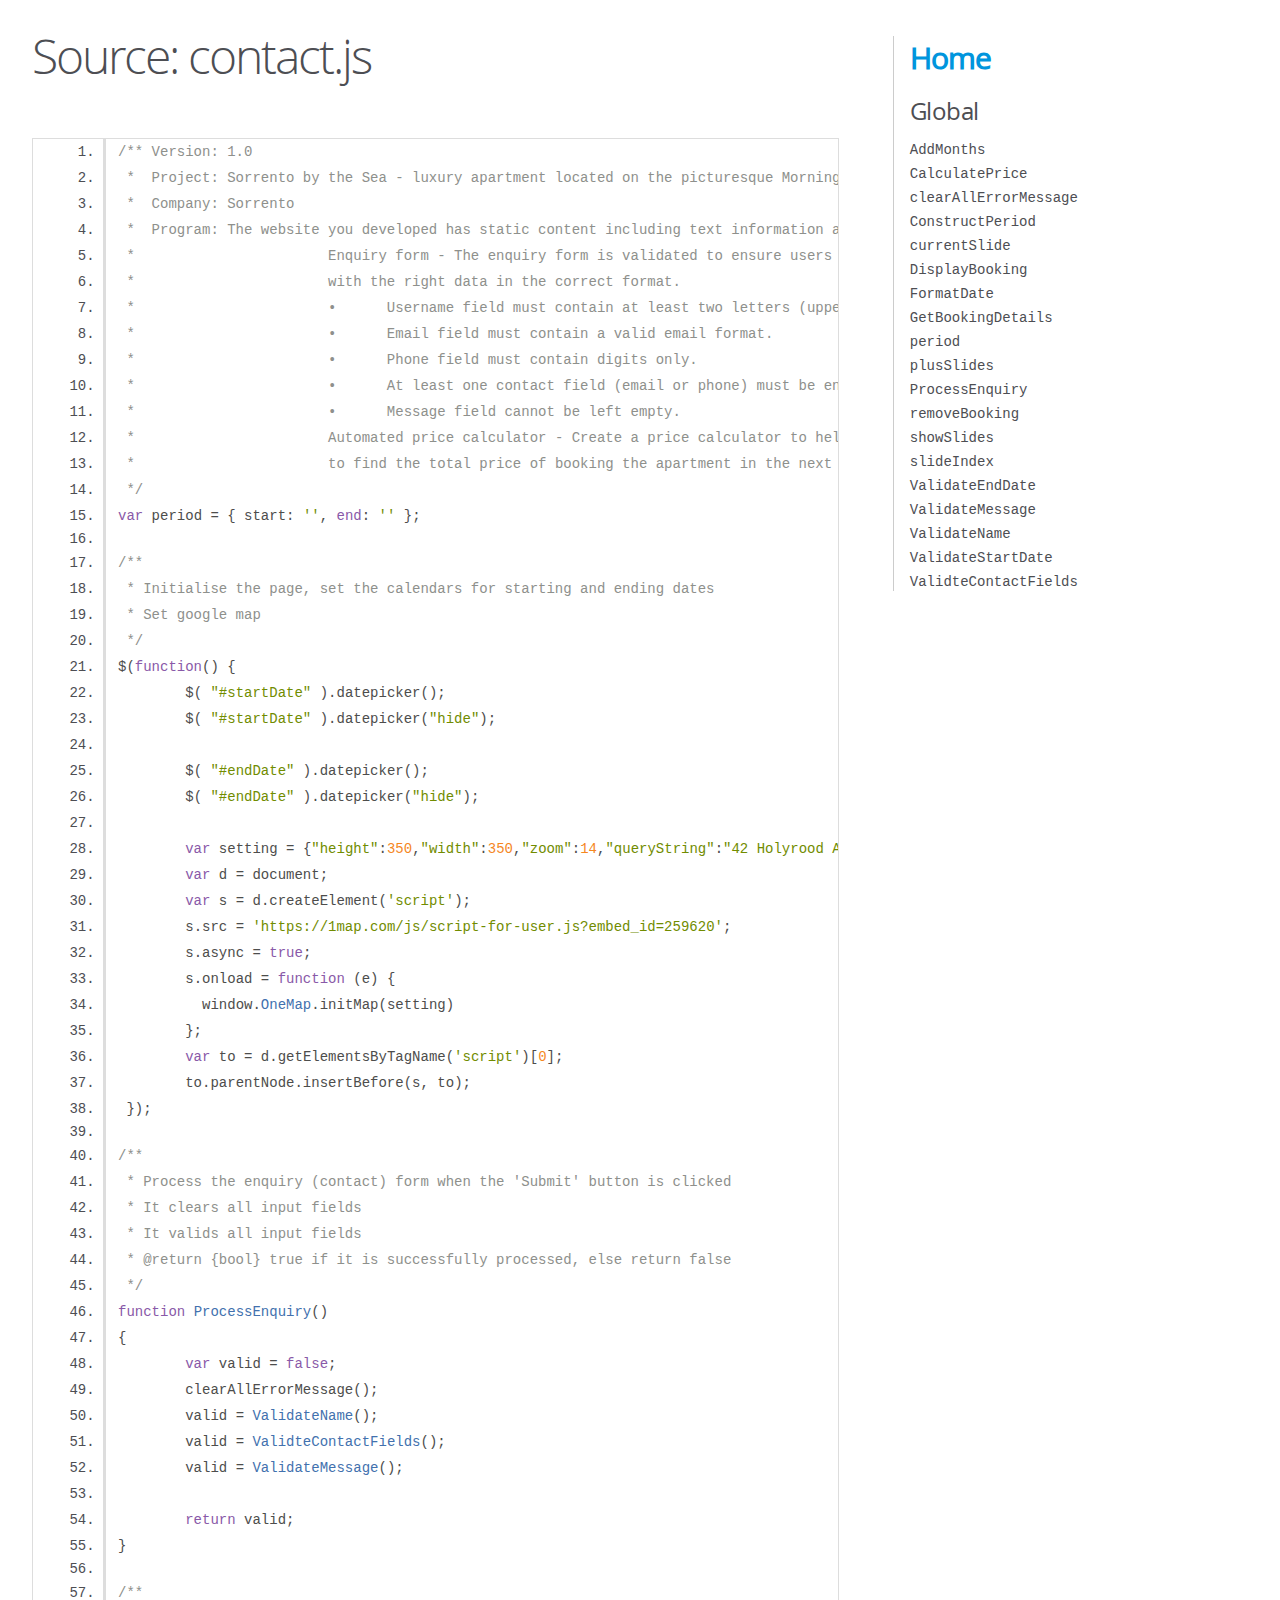
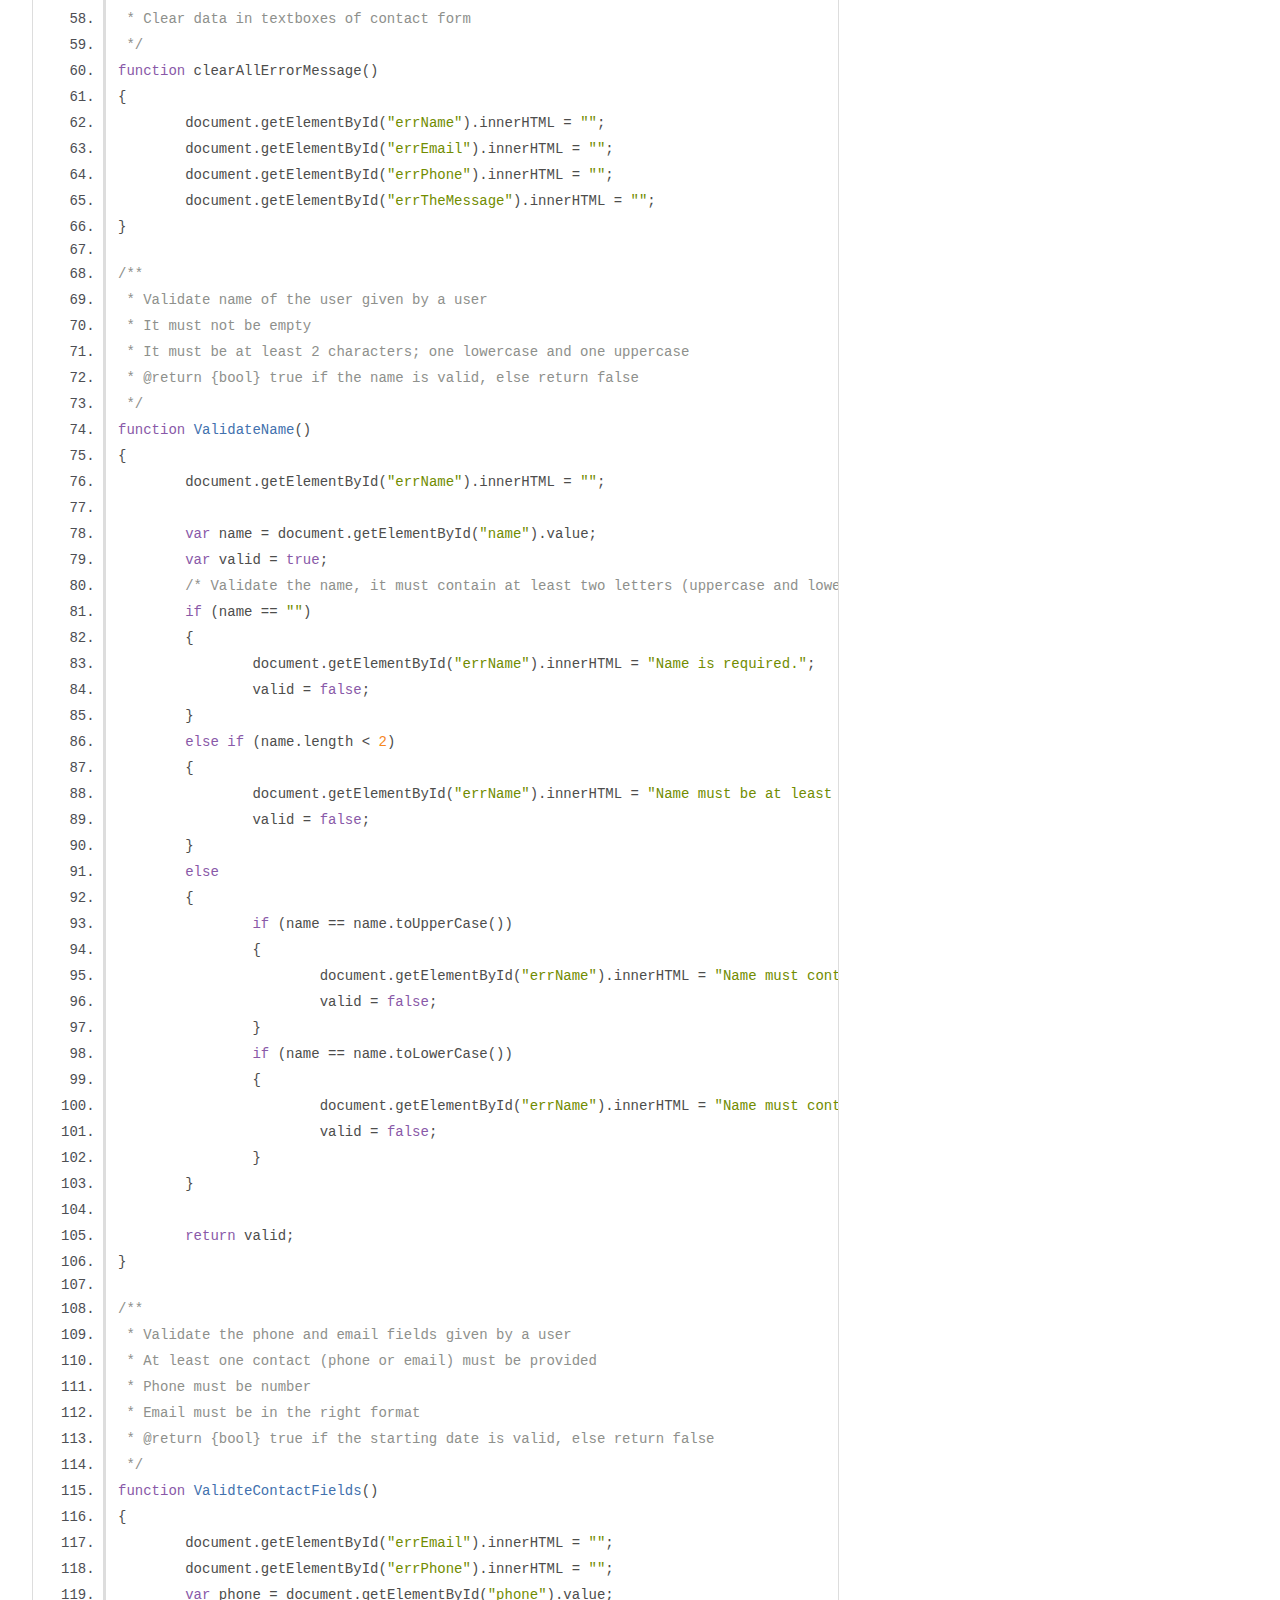
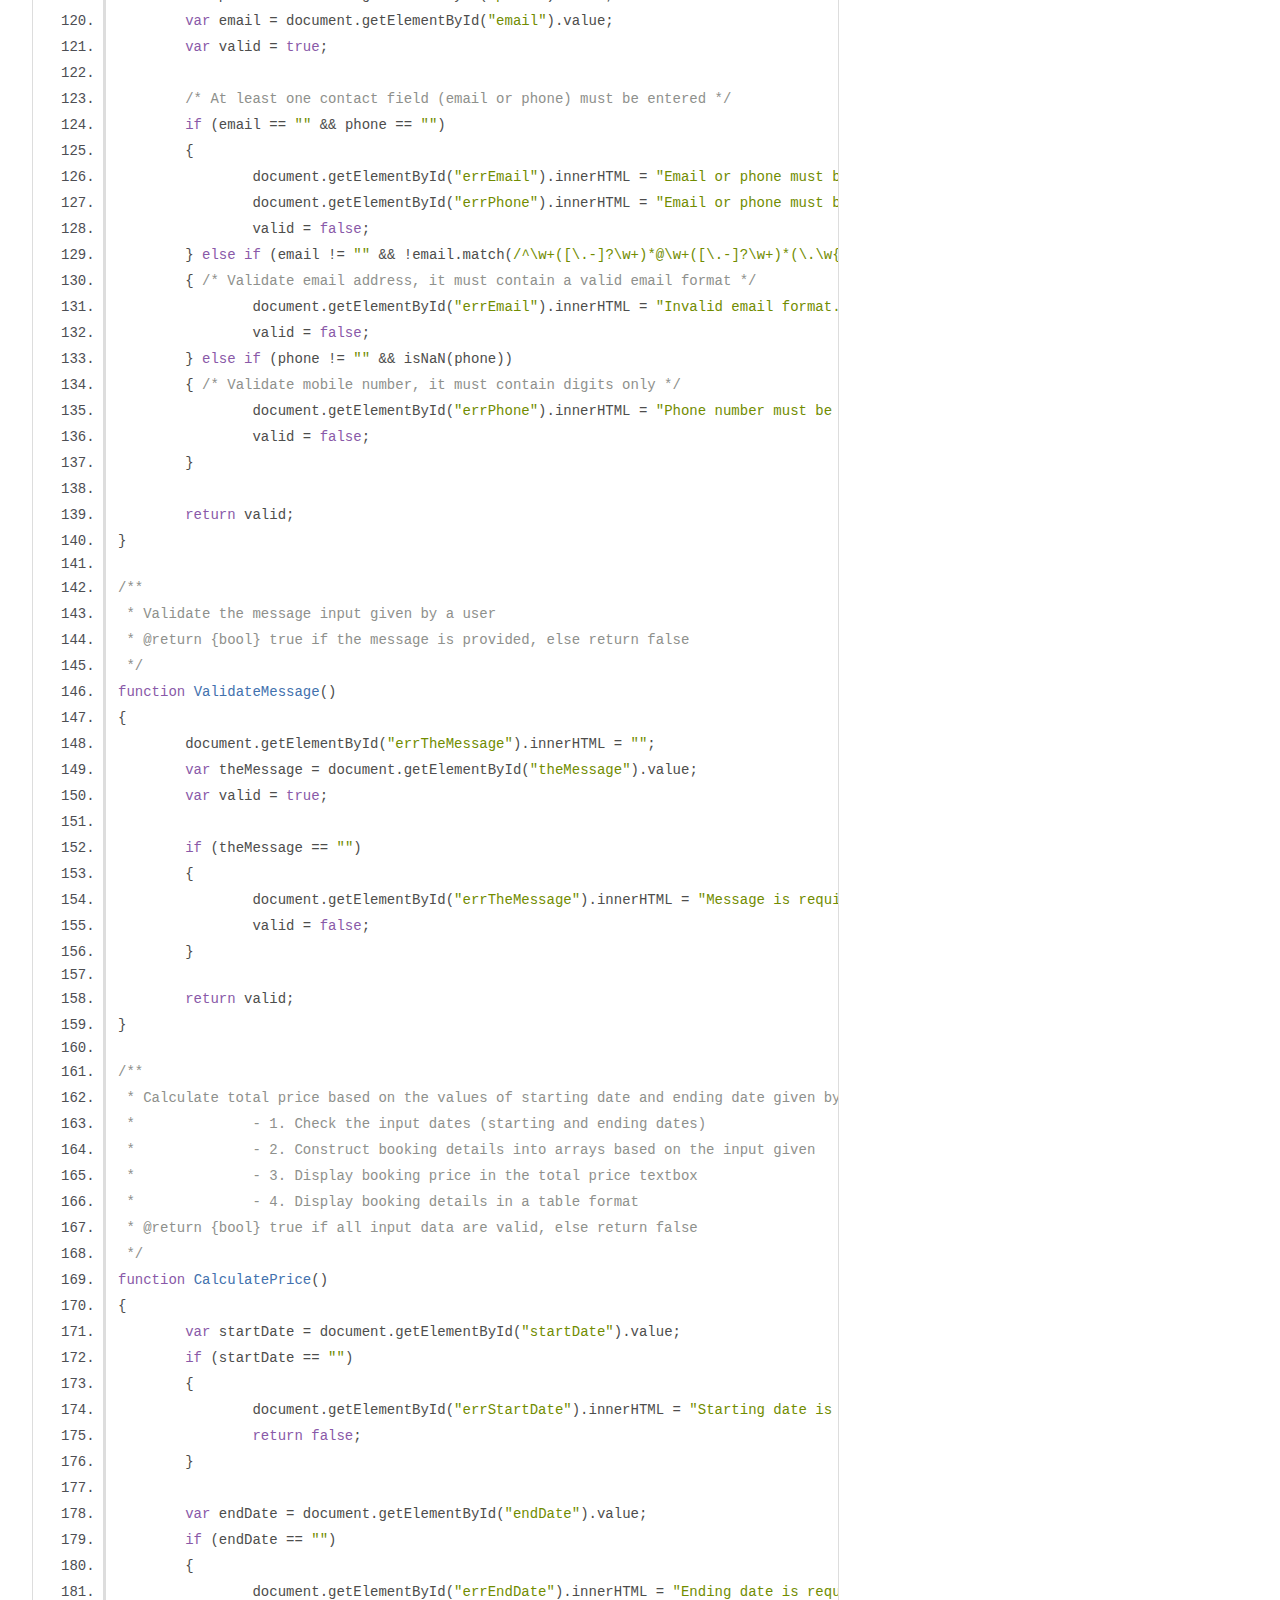
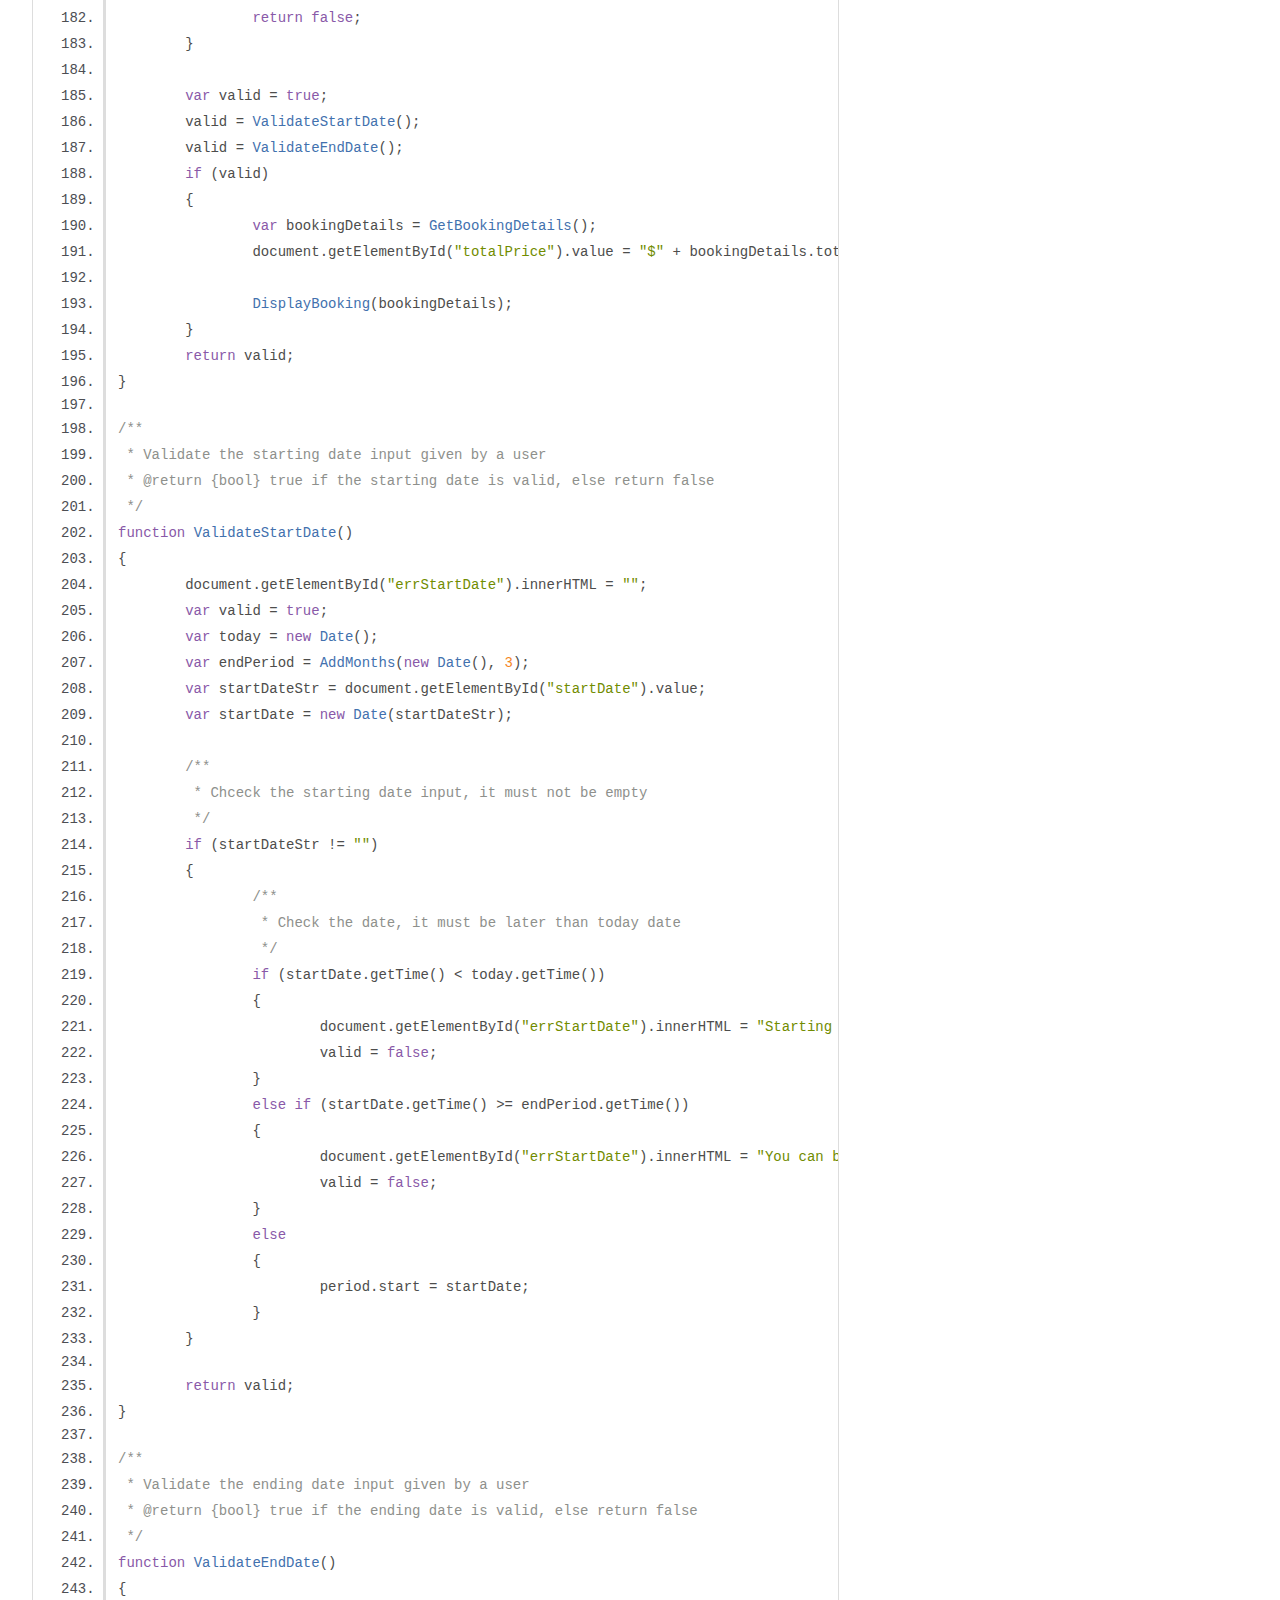
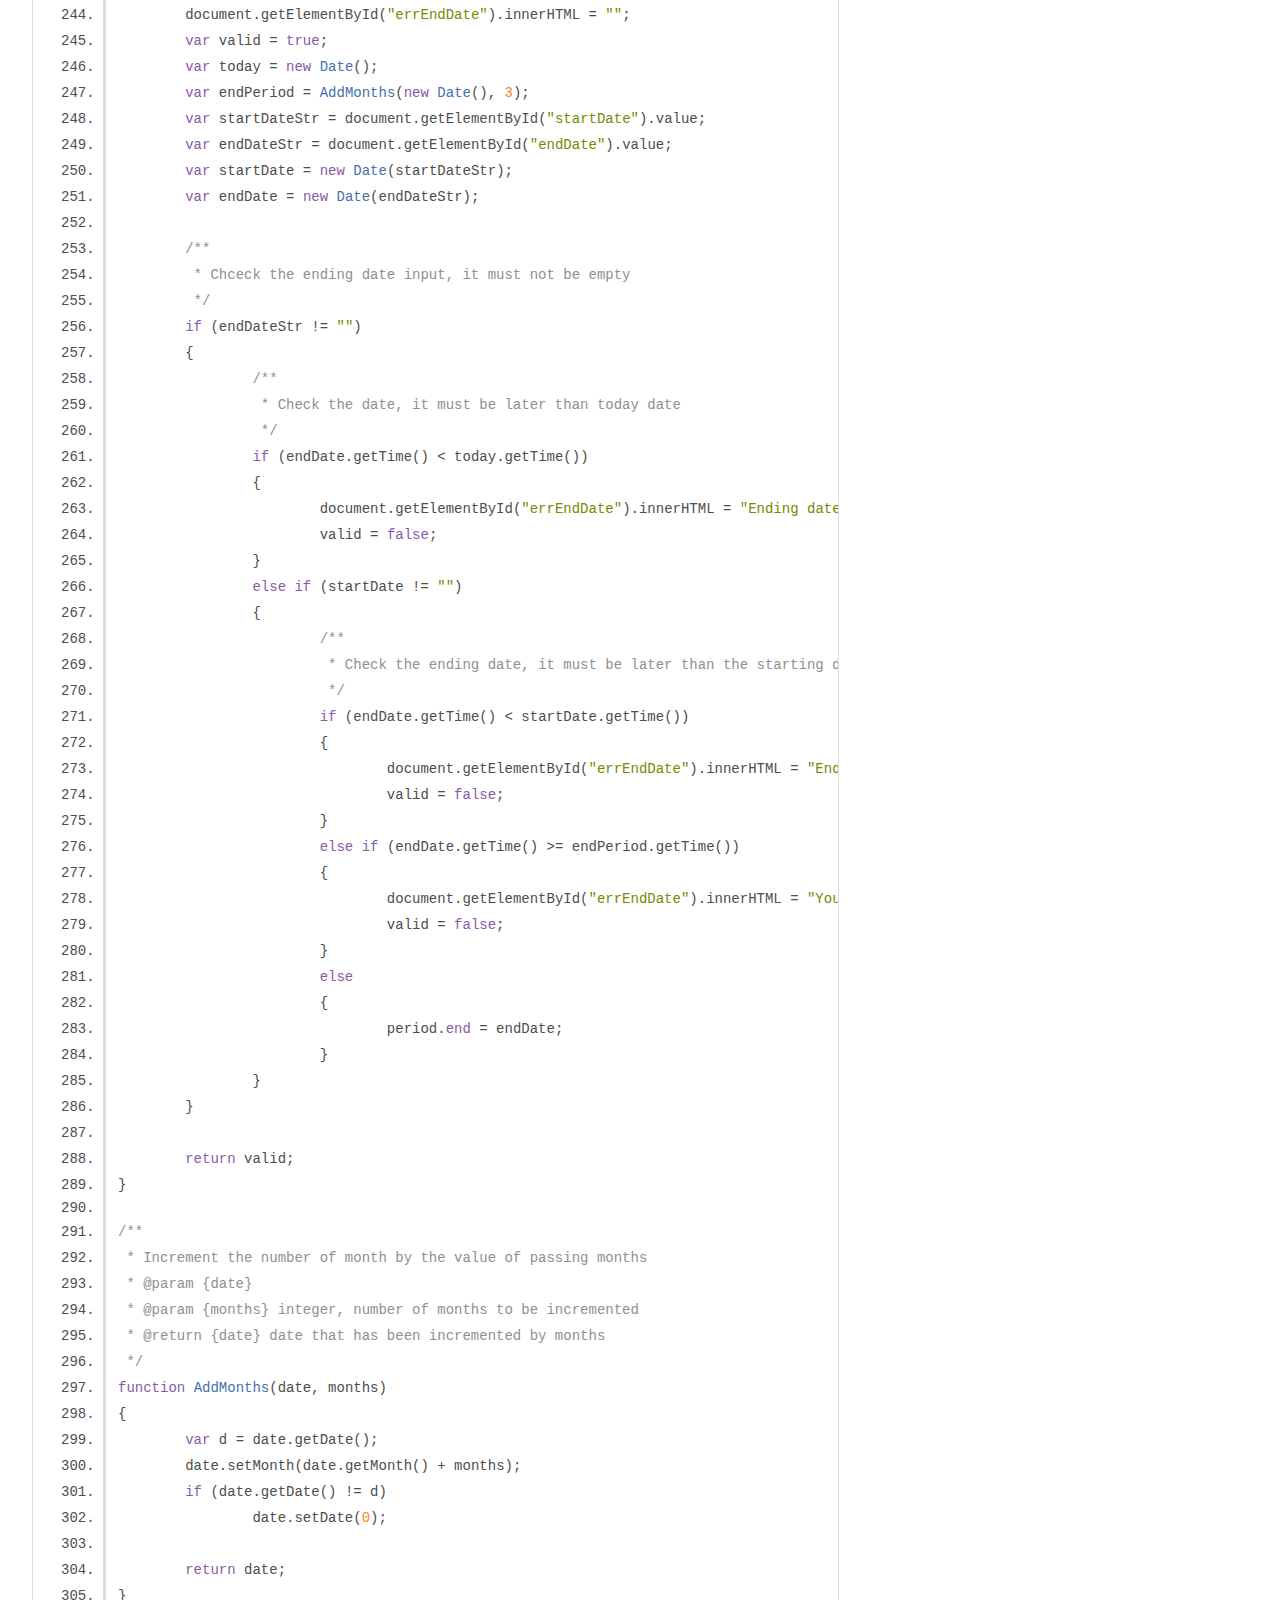
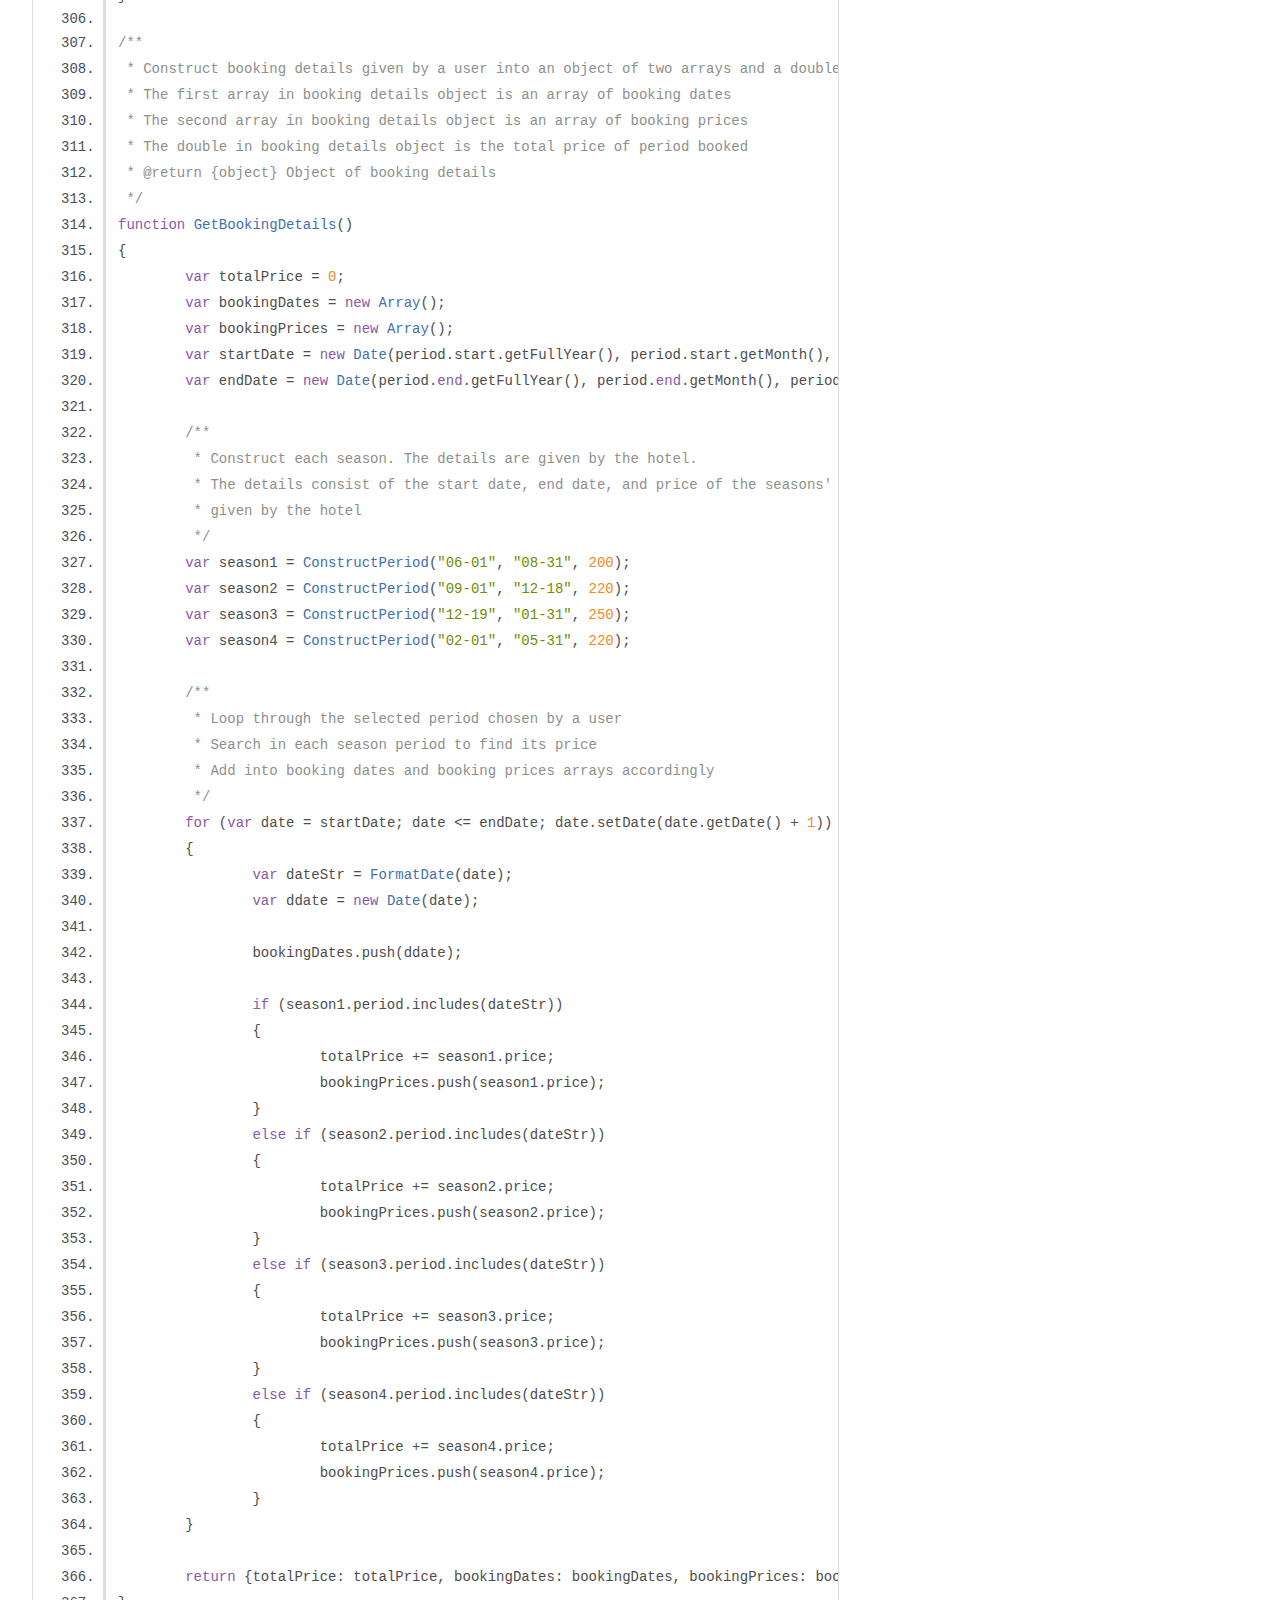
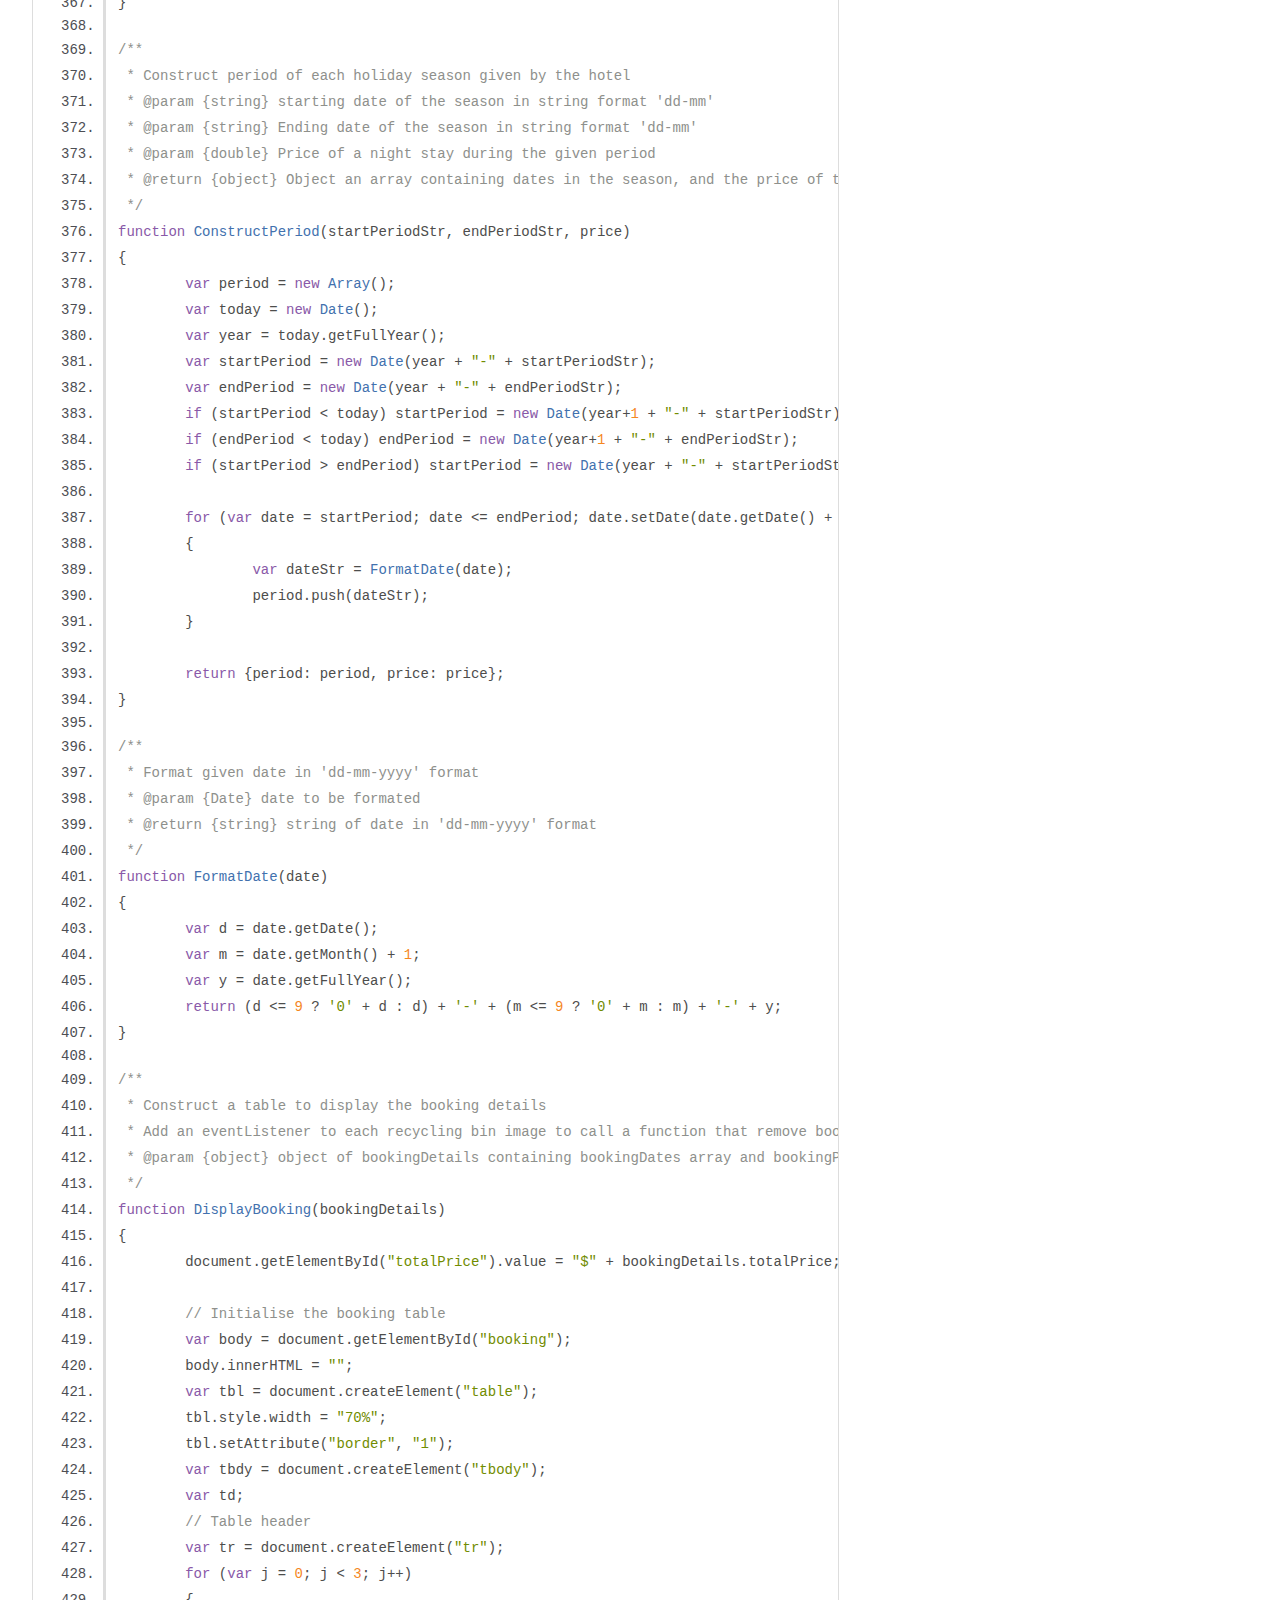
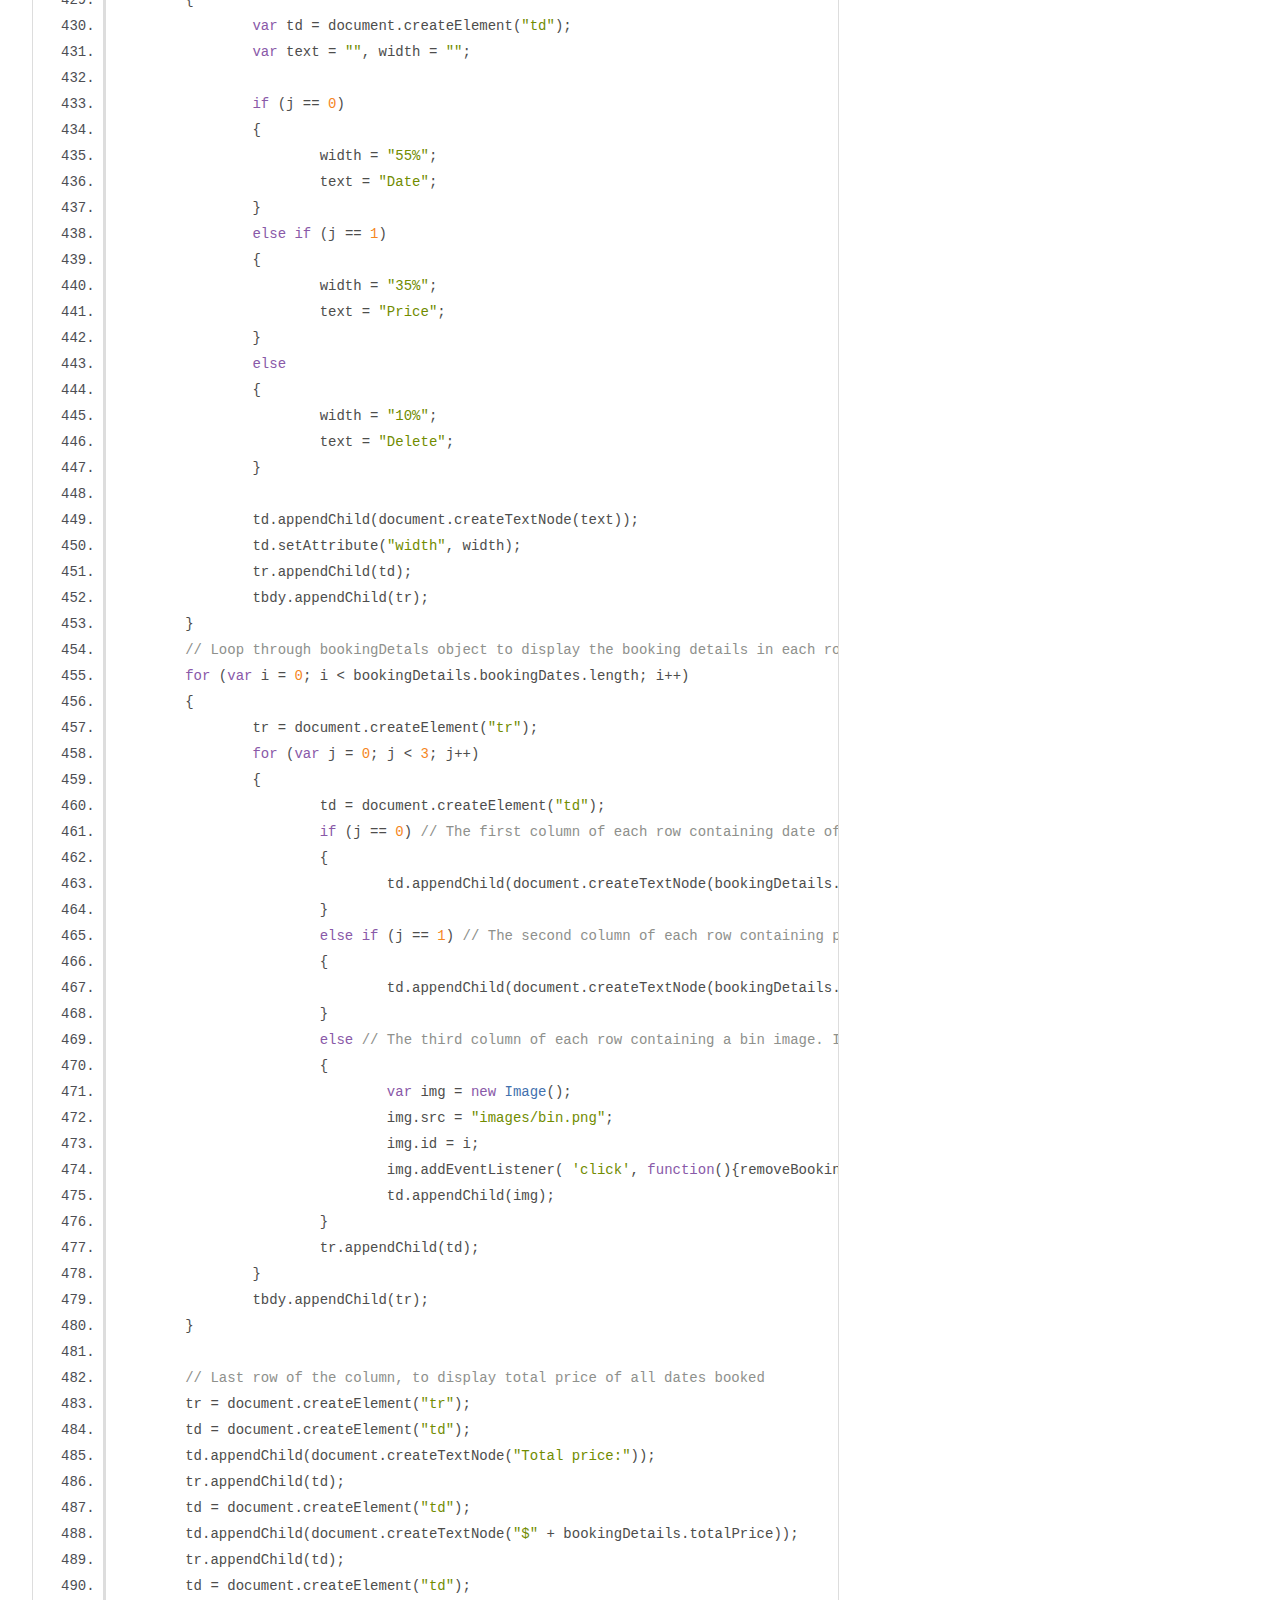
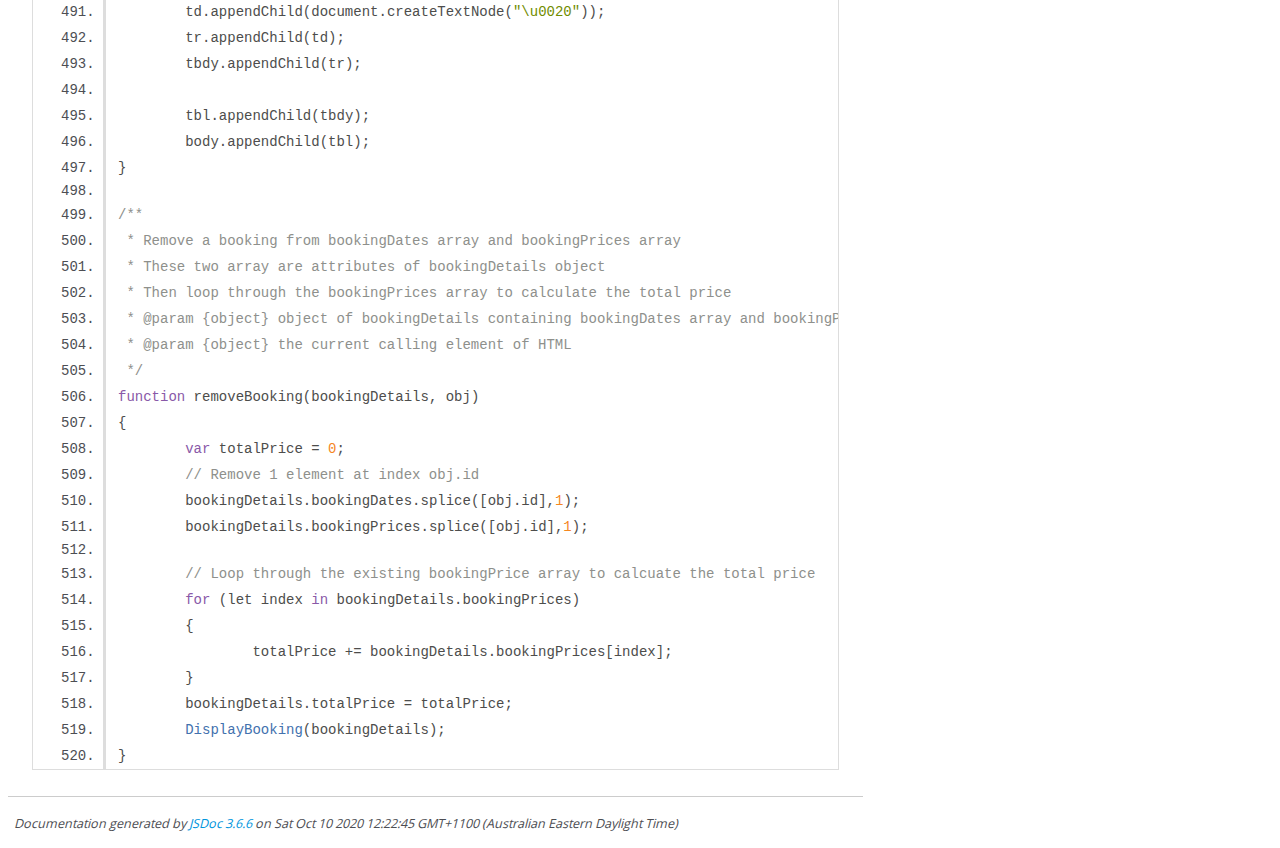
<file: JSDoc/contact.js.html>
<!DOCTYPE html>
<html lang="en">
<head>
    <meta charset="utf-8">
    <title>JSDoc: Source: contact.js</title>

    <script src="scripts/prettify/prettify.js"> </script>
    <script src="scripts/prettify/lang-css.js"> </script>
    <!--[if lt IE 9]>
      <script src="//html5shiv.googlecode.com/svn/trunk/html5.js"></script>
    <![endif]-->
    <link type="text/css" rel="stylesheet" href="styles/prettify-tomorrow.css">
    <link type="text/css" rel="stylesheet" href="styles/jsdoc-default.css">
</head>

<body>

<div id="main">

    <h1 class="page-title">Source: contact.js</h1>

    



    
    <section>
        <article>
            <pre class="prettyprint source linenums"><code>/** Version: 1.0
 *  Project: Sorrento by the Sea - luxury apartment located on the picturesque Mornington Peninsula
 *  Company: Sorrento
 *  Program: The website you developed has static content including text information and images.
 *			 Enquiry form - The enquiry form is validated to ensure users have fill out form 
 *			 with the right data in the correct format.
 *			 •	Username field must contain at least two letters (uppercase and lowercase).
 *			 •	Email field must contain a valid email format.
 *			 •	Phone field must contain digits only.
 *			 •	At least one contact field (email or phone) must be entered.
 *			 •	Message field cannot be left empty.
 *			 Automated price calculator - Create a price calculator to help prospective occupants 
 *			 to find the total price of booking the apartment in the next three months.
 */
var period = { start: '', end: '' };

/**
 * Initialise the page, set the calendars for starting and ending dates
 * Set google map
 */
$(function() {
	$( "#startDate" ).datepicker();
	$( "#startDate" ).datepicker("hide");
   
	$( "#endDate" ).datepicker();
	$( "#endDate" ).datepicker("hide");
	
	var setting = {"height":350,"width":350,"zoom":14,"queryString":"42 Holyrood Avenue, Sorrento Victoria, Australia","place_id":"EjA0MiBIb2x5cm9vZCBBdmVudWUsIFNvcnJlbnRvIFZpY3RvcmlhLCBBdXN0cmFsaWEiMBIuChQKEglpY1EOezXUahExN9BS6M-N6BAqKhQKEgl3i9fFejXUahEMeg1L2l2JuQ","satellite":false,"centerCoord":[-38.347422512562844,144.7498093],"cid":"0xf1dce538da37e359","lang":"en","cityUrl":"/australia/rye-4346","cityAnchorText":"Map of Rye, Victoria, Australia","id":"map-9cd199b9cc5410cd3b1ad21cab2e54d3","embed_id":"259620"};
	var d = document;
	var s = d.createElement('script');
	s.src = 'https://1map.com/js/script-for-user.js?embed_id=259620';
	s.async = true;
	s.onload = function (e) {
	  window.OneMap.initMap(setting)
	};
	var to = d.getElementsByTagName('script')[0];
	to.parentNode.insertBefore(s, to);
 });

/**
 * Process the enquiry (contact) form when the 'Submit' button is clicked
 * It clears all input fields
 * It valids all input fields
 * @return {bool} true if it is successfully processed, else return false
 */
function ProcessEnquiry()
{
	var valid = false;
	clearAllErrorMessage();
	valid = ValidateName();
	valid = ValidteContactFields();
	valid = ValidateMessage();
	
	return valid;
}

/**
 * Clear data in textboxes of contact form
 */
function clearAllErrorMessage()
{
	document.getElementById("errName").innerHTML = "";
	document.getElementById("errEmail").innerHTML = "";
	document.getElementById("errPhone").innerHTML = "";
	document.getElementById("errTheMessage").innerHTML = "";
}

/**
 * Validate name of the user given by a user
 * It must not be empty
 * It must be at least 2 characters; one lowercase and one uppercase
 * @return {bool} true if the name is valid, else return false
 */
function ValidateName()
{
	document.getElementById("errName").innerHTML = "";
	
	var name = document.getElementById("name").value;
	var valid = true;
	/* Validate the name, it must contain at least two letters (uppercase and lowercase) */
	if (name == "")
	{
		document.getElementById("errName").innerHTML = "Name is required.";
		valid = false;
	}
	else if (name.length &lt; 2)
	{
		document.getElementById("errName").innerHTML = "Name must be at least two letters.";
		valid = false;
	}
	else 
	{	
		if (name == name.toUpperCase())
		{
			document.getElementById("errName").innerHTML = "Name must contain at least one lowercase.";
			valid = false;
		}
		if (name == name.toLowerCase())
		{
			document.getElementById("errName").innerHTML = "Name must contain at least one uppercase.";
			valid = false;
		}
	}
	
	return valid;
}

/**
 * Validate the phone and email fields given by a user
 * At least one contact (phone or email) must be provided
 * Phone must be number
 * Email must be in the right format
 * @return {bool} true if the starting date is valid, else return false
 */
function ValidteContactFields()
{
	document.getElementById("errEmail").innerHTML = "";
	document.getElementById("errPhone").innerHTML = "";
	var phone = document.getElementById("phone").value;
	var email = document.getElementById("email").value;
	var valid = true;
	
	/* At least one contact field (email or phone) must be entered */
	if (email == "" &amp;&amp; phone == "")
	{
		document.getElementById("errEmail").innerHTML = "Email or phone must be provided.";
		document.getElementById("errPhone").innerHTML = "Email or phone must be provided.";
		valid = false;
	} else if (email != "" &amp;&amp; !email.match(/^\w+([\.-]?\w+)*@\w+([\.-]?\w+)*(\.\w{2,3})+$/))
	{ /* Validate email address, it must contain a valid email format */
		document.getElementById("errEmail").innerHTML = "Invalid email format.";
		valid = false;
	} else if (phone != "" &amp;&amp; isNaN(phone))
	{ /* Validate mobile number, it must contain digits only */
		document.getElementById("errPhone").innerHTML = "Phone number must be numbers.";
		valid = false;
	} 
	
	return valid;
}

/**
 * Validate the message input given by a user
 * @return {bool} true if the message is provided, else return false
 */
function ValidateMessage()
{
	document.getElementById("errTheMessage").innerHTML = "";
	var theMessage = document.getElementById("theMessage").value;
	var valid = true;
	
	if (theMessage == "")
	{
		document.getElementById("errTheMessage").innerHTML = "Message is required.";
		valid = false;
	}

	return valid;
}

/**
 * Calculate total price based on the values of starting date and ending date given by a user
 * 		- 1. Check the input dates (starting and ending dates)
 *		- 2. Construct booking details into arrays based on the input given
 *		- 3. Display booking price in the total price textbox
 *		- 4. Display booking details in a table format
 * @return {bool} true if all input data are valid, else return false
 */
function CalculatePrice()
{
	var startDate = document.getElementById("startDate").value;
	if (startDate == "")
	{
		document.getElementById("errStartDate").innerHTML = "Starting date is required.";
		return false;
	}
	
	var endDate = document.getElementById("endDate").value;
	if (endDate == "")
	{
		document.getElementById("errEndDate").innerHTML = "Ending date is required.";
		return false;
	}
	
	var valid = true;
	valid = ValidateStartDate();
	valid = ValidateEndDate();
	if (valid)
	{
		var bookingDetails = GetBookingDetails();
		document.getElementById("totalPrice").value = "$" + bookingDetails.totalPrice;
		
		DisplayBooking(bookingDetails);
	}
	return valid;
}

/**
 * Validate the starting date input given by a user
 * @return {bool} true if the starting date is valid, else return false
 */
function ValidateStartDate()
{
	document.getElementById("errStartDate").innerHTML = "";
	var valid = true;
	var today = new Date();
	var endPeriod = AddMonths(new Date(), 3);
	var startDateStr = document.getElementById("startDate").value;
	var startDate = new Date(startDateStr);
	
	/**
	 * Chceck the starting date input, it must not be empty
	 */
	if (startDateStr != "")
	{
		/**
		 * Check the date, it must be later than today date
		 */
		if (startDate.getTime() &lt; today.getTime())
		{
			document.getElementById("errStartDate").innerHTML = "Starting date must be later than today.";
			valid = false;
		}
		else if (startDate.getTime() >= endPeriod.getTime())
		{
			document.getElementById("errStartDate").innerHTML = "You can book only 3 months in advance.";
			valid = false;
		}
		else 
		{
			period.start = startDate;
		}
	}

	return valid;
}

/**
 * Validate the ending date input given by a user
 * @return {bool} true if the ending date is valid, else return false
 */
function ValidateEndDate()
{
	document.getElementById("errEndDate").innerHTML = "";
	var valid = true;
	var today = new Date();
	var endPeriod = AddMonths(new Date(), 3);
	var startDateStr = document.getElementById("startDate").value;
	var endDateStr = document.getElementById("endDate").value;
	var startDate = new Date(startDateStr);
	var endDate = new Date(endDateStr);
	
	/**
	 * Chceck the ending date input, it must not be empty
	 */
	if (endDateStr != "")
	{
		/**
		 * Check the date, it must be later than today date
		 */
		if (endDate.getTime() &lt; today.getTime())
		{
			document.getElementById("errEndDate").innerHTML = "Ending date must be later than today.";
			valid = false;
		}
		else if (startDate != "")
		{
			/**
			 * Check the ending date, it must be later than the starting date if the starting date is provided
			 */
			if (endDate.getTime() &lt; startDate.getTime())
			{
				document.getElementById("errEndDate").innerHTML = "Ending date must be later than starting date.";
				valid = false;
			}
			else if (endDate.getTime() >= endPeriod.getTime())
			{
				document.getElementById("errEndDate").innerHTML = "You can book only 3 months in advance.";
				valid = false;
			}
			else
			{
				period.end = endDate;
			}
		}
	}
	
	return valid;
}

/**
 * Increment the number of month by the value of passing months
 * @param {date}
 * @param {months} integer, number of months to be incremented
 * @return {date} date that has been incremented by months 
 */
function AddMonths(date, months)
{
	var d = date.getDate();
	date.setMonth(date.getMonth() + months);
	if (date.getDate() != d)
		date.setDate(0);
			
	return date;	
}

/**
 * Construct booking details given by a user into an object of two arrays and a double
 * The first array in booking details object is an array of booking dates
 * The second array in booking details object is an array of booking prices
 * The double in booking details object is the total price of period booked
 * @return {object} Object of booking details
 */
function GetBookingDetails()
{
	var totalPrice = 0;
	var bookingDates = new Array();
	var bookingPrices = new Array();
	var startDate = new Date(period.start.getFullYear(), period.start.getMonth(), period.start.getDate());
	var endDate = new Date(period.end.getFullYear(), period.end.getMonth(), period.end.getDate());
	
	/**
	 * Construct each season. The details are given by the hotel.
	 * The details consist of the start date, end date, and price of the seasons' period
	 * given by the hotel
	 */
	var season1 = ConstructPeriod("06-01", "08-31", 200);
	var season2 = ConstructPeriod("09-01", "12-18", 220);
	var season3 = ConstructPeriod("12-19", "01-31", 250);
	var season4 = ConstructPeriod("02-01", "05-31", 220);
	
	/**
	 * Loop through the selected period chosen by a user
	 * Search in each season period to find its price
	 * Add into booking dates and booking prices arrays accordingly
	 */
	for (var date = startDate; date &lt;= endDate; date.setDate(date.getDate() + 1))
	{
		var dateStr = FormatDate(date);
		var ddate = new Date(date);
		
		bookingDates.push(ddate);		
		
		if (season1.period.includes(dateStr)) 
		{
			totalPrice += season1.price;
			bookingPrices.push(season1.price);
		}
		else if (season2.period.includes(dateStr))
		{
			totalPrice += season2.price;
			bookingPrices.push(season2.price);
		}
		else if (season3.period.includes(dateStr))
		{
			totalPrice += season3.price;
			bookingPrices.push(season3.price);
		}
		else if (season4.period.includes(dateStr))
		{
			totalPrice += season4.price;
			bookingPrices.push(season4.price);
		}
	}
		
	return {totalPrice: totalPrice, bookingDates: bookingDates, bookingPrices: bookingPrices};
}

/**
 * Construct period of each holiday season given by the hotel
 * @param {string} starting date of the season in string format 'dd-mm'
 * @param {string} Ending date of the season in string format 'dd-mm'
 * @param {double} Price of a night stay during the given period
 * @return {object} Object an array containing dates in the season, and the price of that period
 */
function ConstructPeriod(startPeriodStr, endPeriodStr, price)
{
	var period = new Array(); 
	var today = new Date();
	var year = today.getFullYear();
	var startPeriod = new Date(year + "-" + startPeriodStr);
	var endPeriod = new Date(year + "-" + endPeriodStr);
	if (startPeriod &lt; today) startPeriod = new Date(year+1 + "-" + startPeriodStr);
	if (endPeriod &lt; today) endPeriod = new Date(year+1 + "-" + endPeriodStr);
	if (startPeriod > endPeriod) startPeriod = new Date(year + "-" + startPeriodStr);;
	
	for (var date = startPeriod; date &lt;= endPeriod; date.setDate(date.getDate() + 1))
	{
		var dateStr = FormatDate(date);
		period.push(dateStr);
	}
	
	return {period: period, price: price};
}

/**
 * Format given date in 'dd-mm-yyyy' format
 * @param {Date} date to be formated
 * @return {string} string of date in 'dd-mm-yyyy' format
 */
function FormatDate(date)
{
	var d = date.getDate();
	var m = date.getMonth() + 1;
	var y = date.getFullYear();
	return (d &lt;= 9 ? '0' + d : d) + '-' + (m &lt;= 9 ? '0' + m : m) + '-' + y;	
}

/**
 * Construct a table to display the booking details
 * Add an eventListener to each recycling bin image to call a function that remove booking of the existing row
 * @param {object} object of bookingDetails containing bookingDates array and bookingPrice array
 */
function DisplayBooking(bookingDetails)
{	
	document.getElementById("totalPrice").value = "$" + bookingDetails.totalPrice;
	
	// Initialise the booking table
	var body = document.getElementById("booking");
	body.innerHTML = "";
	var tbl = document.createElement("table");
	tbl.style.width = "70%";
	tbl.setAttribute("border", "1");
	var tbdy = document.createElement("tbody");
	var td;
	// Table header
	var tr = document.createElement("tr");
	for (var j = 0; j &lt; 3; j++)
	{
		var td = document.createElement("td");
		var text = "", width = "";
		
		if (j == 0)
		{
			width = "55%";
			text = "Date";
		}
		else if (j == 1)
		{
			width = "35%";
			text = "Price";
		}
		else
		{	
			width = "10%";
			text = "Delete";
		}
		
		td.appendChild(document.createTextNode(text));
		td.setAttribute("width", width);
		tr.appendChild(td);
		tbdy.appendChild(tr);
	}
	// Loop through bookingDetals object to display the booking details in each row of the table
	for (var i = 0; i &lt; bookingDetails.bookingDates.length; i++) 
	{
		tr = document.createElement("tr");
		for (var j = 0; j &lt; 3; j++)
		{ 
			td = document.createElement("td");
			if (j == 0) // The first column of each row containing date of booking
			{
				td.appendChild(document.createTextNode(bookingDetails.bookingDates[i].toDateString()));
			}
			else if (j == 1) // The second column of each row containing price of booking
			{
				td.appendChild(document.createTextNode(bookingDetails.bookingPrices[i]));
			}
			else // The third column of each row containing a bin image. It provokes a removeBooking function when clicked
			{
				var img = new Image();
				img.src = "images/bin.png";
				img.id = i;
				img.addEventListener( 'click', function(){removeBooking(bookingDetails, this );}, false );
				td.appendChild(img);					
			}	
			tr.appendChild(td);
		}
		tbdy.appendChild(tr);
	}
	
	// Last row of the column, to display total price of all dates booked
	tr = document.createElement("tr");
	td = document.createElement("td");	
	td.appendChild(document.createTextNode("Total price:"));
	tr.appendChild(td);
	td = document.createElement("td");	
	td.appendChild(document.createTextNode("$" + bookingDetails.totalPrice));
	tr.appendChild(td);
	td = document.createElement("td");	
	td.appendChild(document.createTextNode("\u0020"));
	tr.appendChild(td);
	tbdy.appendChild(tr);
	
	tbl.appendChild(tbdy);
	body.appendChild(tbl);
}

/**
 * Remove a booking from bookingDates array and bookingPrices array
 * These two array are attributes of bookingDetails object
 * Then loop through the bookingPrices array to calculate the total price
 * @param {object} object of bookingDetails containing bookingDates array and bookingPrice array
 * @param {object} the current calling element of HTML
 */
function removeBooking(bookingDetails, obj)
{
	var totalPrice = 0;
	// Remove 1 element at index obj.id
	bookingDetails.bookingDates.splice([obj.id],1); 
	bookingDetails.bookingPrices.splice([obj.id],1);

	// Loop through the existing bookingPrice array to calcuate the total price
	for (let index in bookingDetails.bookingPrices)
	{
		totalPrice += bookingDetails.bookingPrices[index];
	}
	bookingDetails.totalPrice = totalPrice;
	DisplayBooking(bookingDetails);
}</code></pre>
        </article>
    </section>




</div>

<nav>
    <h2><a href="index.html">Home</a></h2><h3>Global</h3><ul><li><a href="global.html#AddMonths">AddMonths</a></li><li><a href="global.html#CalculatePrice">CalculatePrice</a></li><li><a href="global.html#clearAllErrorMessage">clearAllErrorMessage</a></li><li><a href="global.html#ConstructPeriod">ConstructPeriod</a></li><li><a href="global.html#currentSlide">currentSlide</a></li><li><a href="global.html#DisplayBooking">DisplayBooking</a></li><li><a href="global.html#FormatDate">FormatDate</a></li><li><a href="global.html#GetBookingDetails">GetBookingDetails</a></li><li><a href="global.html#period">period</a></li><li><a href="global.html#plusSlides">plusSlides</a></li><li><a href="global.html#ProcessEnquiry">ProcessEnquiry</a></li><li><a href="global.html#removeBooking">removeBooking</a></li><li><a href="global.html#showSlides">showSlides</a></li><li><a href="global.html#slideIndex">slideIndex</a></li><li><a href="global.html#ValidateEndDate">ValidateEndDate</a></li><li><a href="global.html#ValidateMessage">ValidateMessage</a></li><li><a href="global.html#ValidateName">ValidateName</a></li><li><a href="global.html#ValidateStartDate">ValidateStartDate</a></li><li><a href="global.html#ValidteContactFields">ValidteContactFields</a></li></ul>
</nav>

<br class="clear">

<footer>
    Documentation generated by <a href="https://github.com/jsdoc/jsdoc">JSDoc 3.6.6</a> on Sat Oct 10 2020 12:22:45 GMT+1100 (Australian Eastern Daylight Time)
</footer>

<script> prettyPrint(); </script>
<script src="scripts/linenumber.js"> </script>
</body>
</html>
</file>
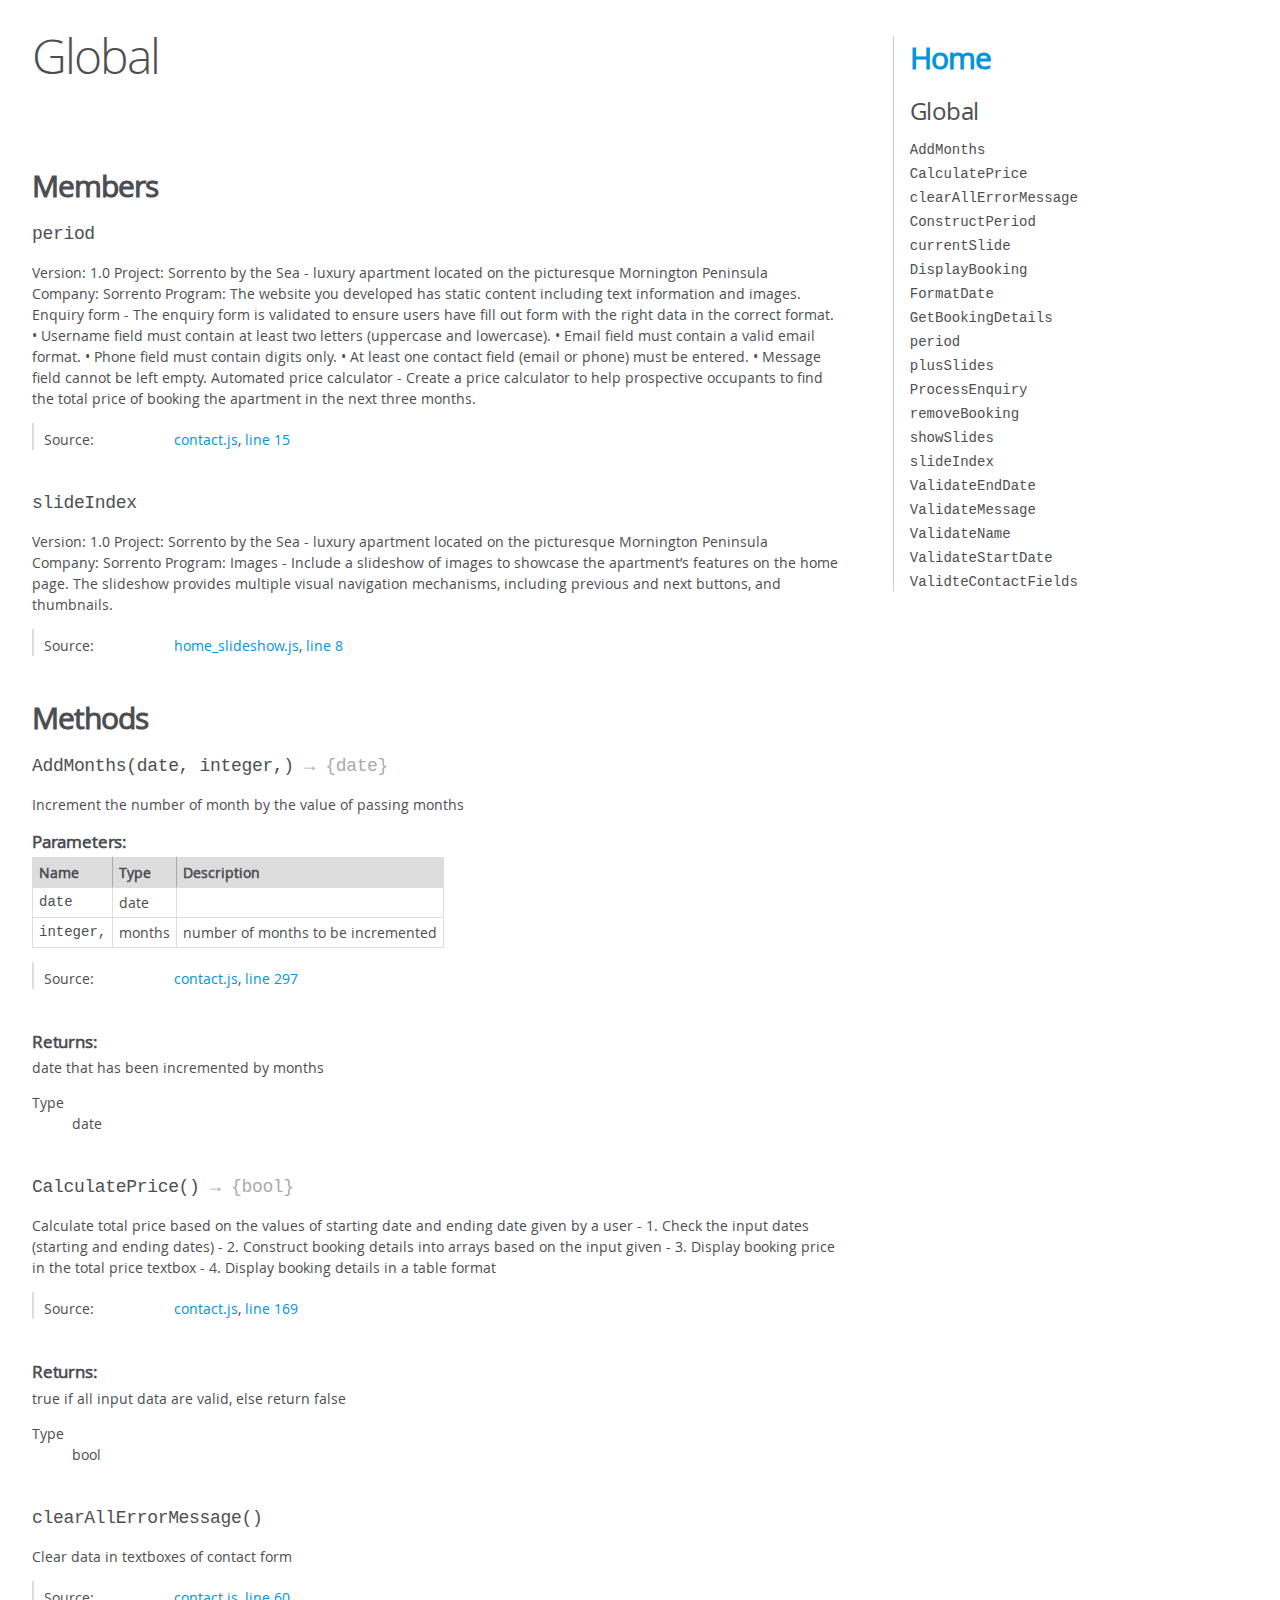
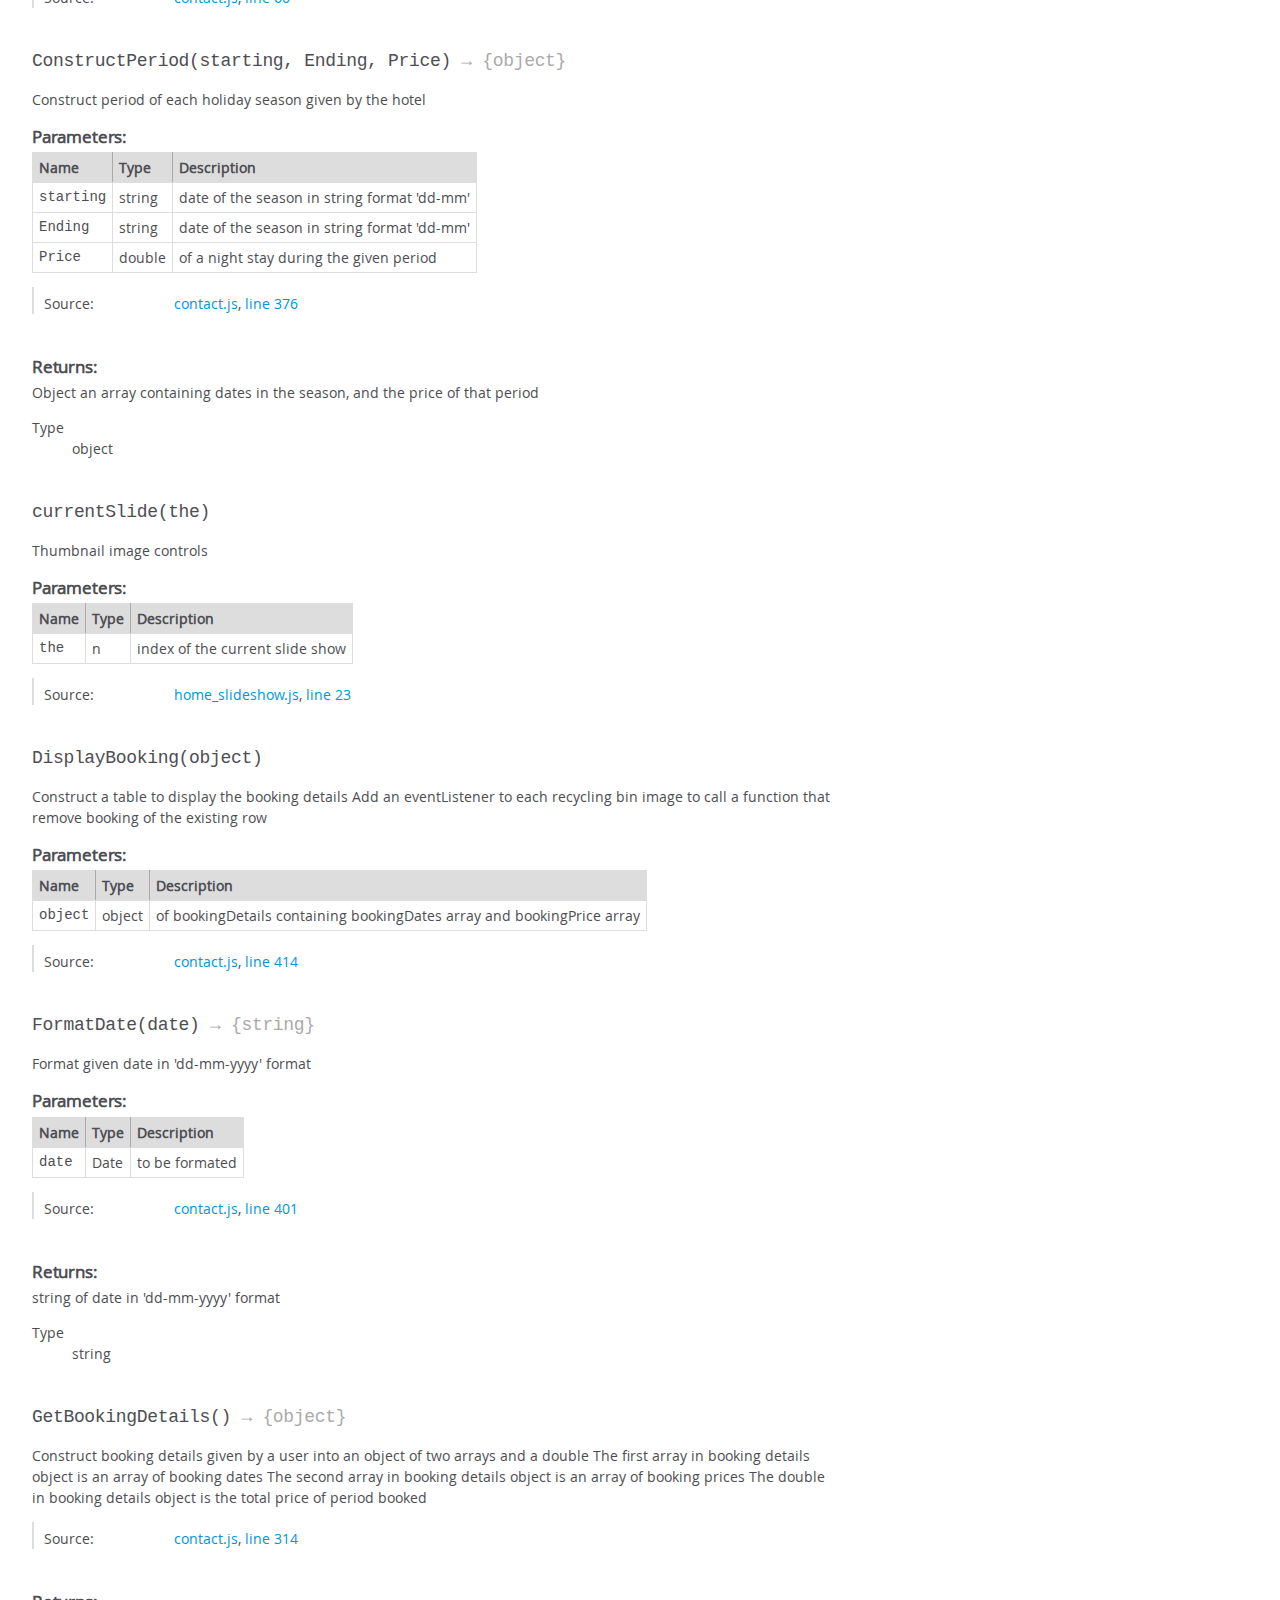
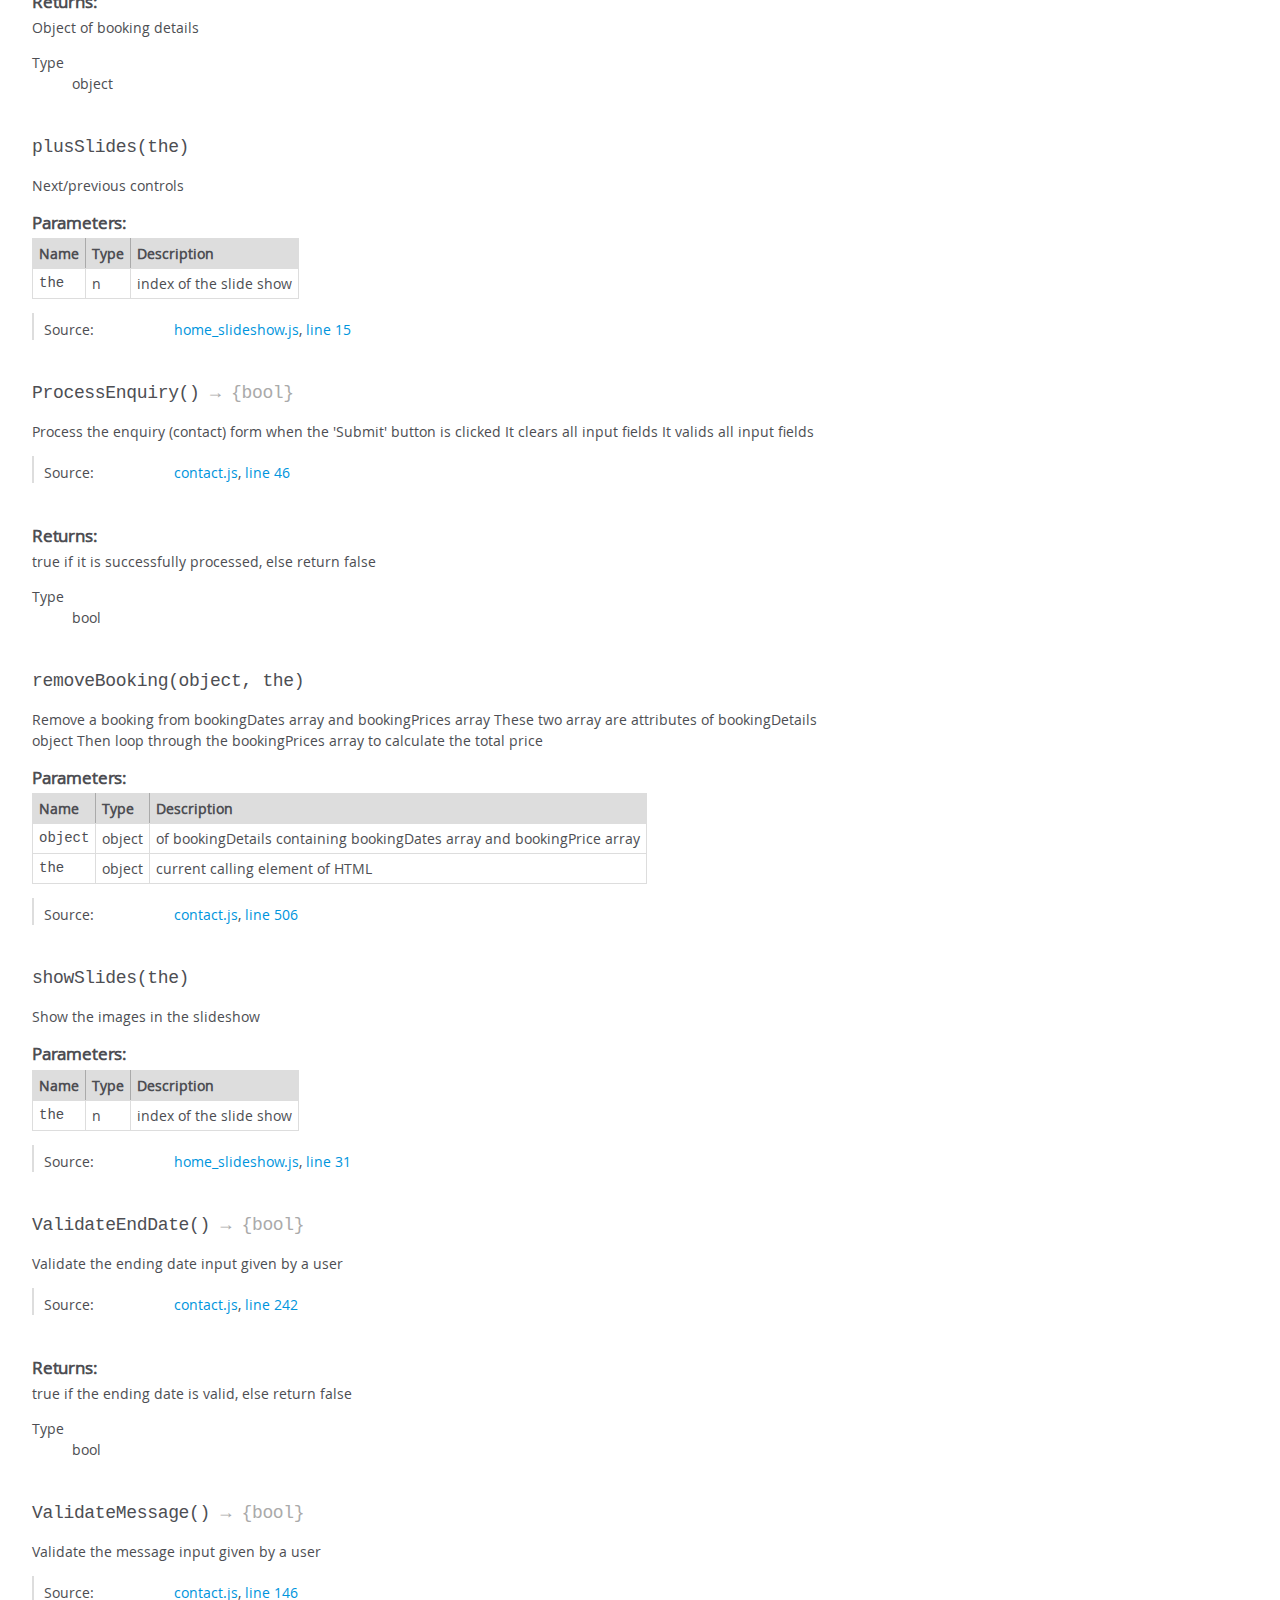
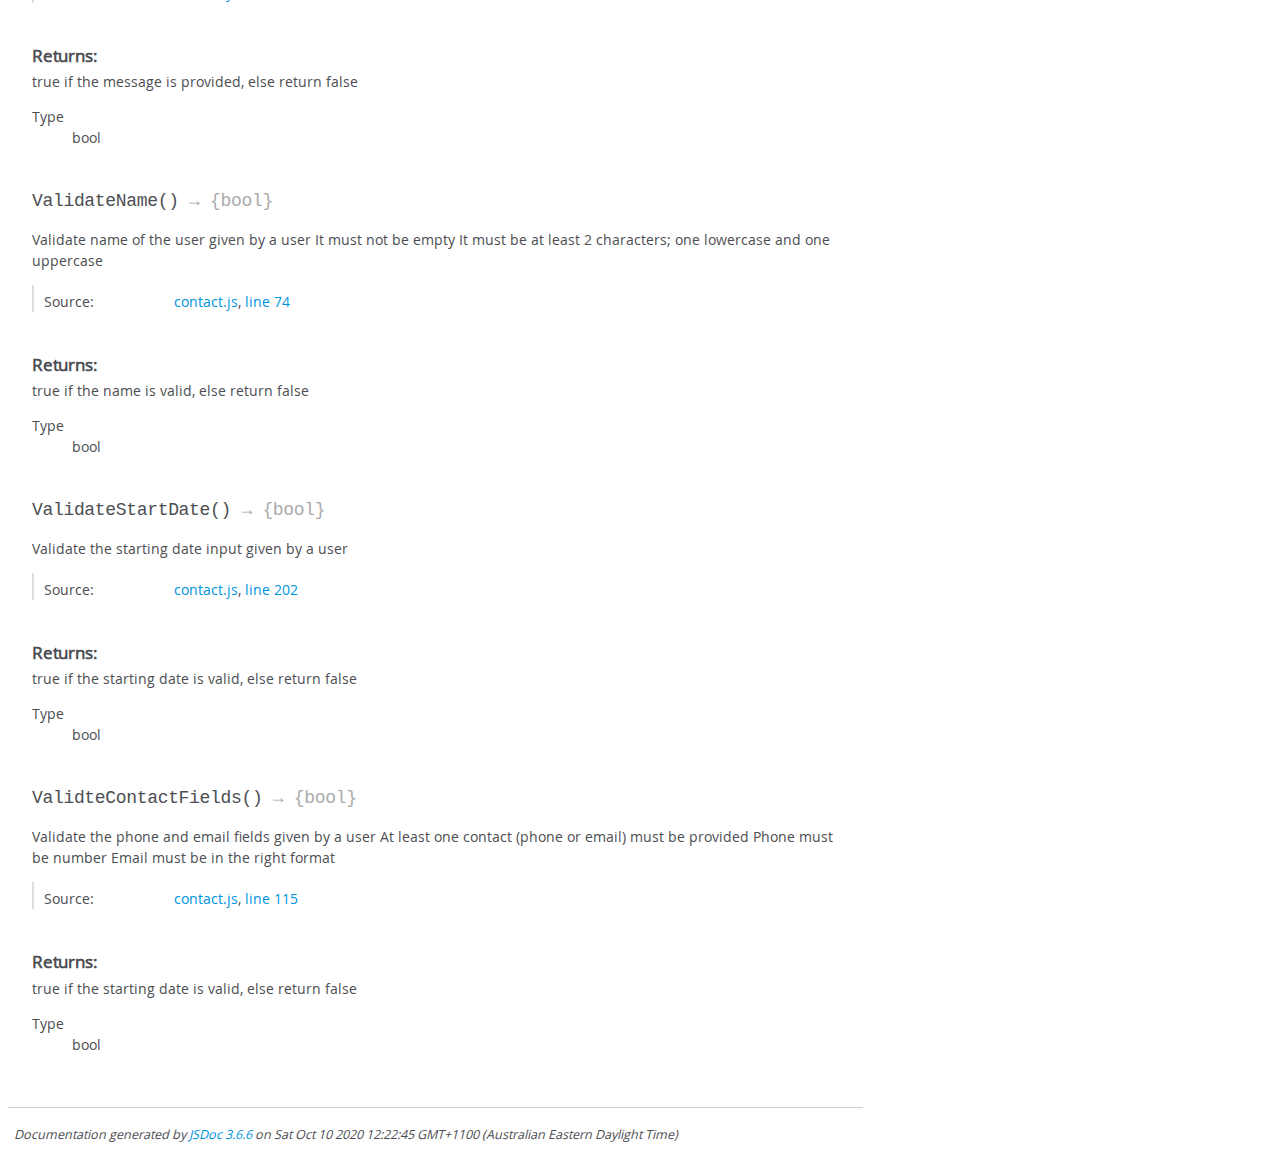
<file: JSDoc/global.html>
<!DOCTYPE html>
<html lang="en">
<head>
    <meta charset="utf-8">
    <title>JSDoc: Global</title>

    <script src="scripts/prettify/prettify.js"> </script>
    <script src="scripts/prettify/lang-css.js"> </script>
    <!--[if lt IE 9]>
      <script src="//html5shiv.googlecode.com/svn/trunk/html5.js"></script>
    <![endif]-->
    <link type="text/css" rel="stylesheet" href="styles/prettify-tomorrow.css">
    <link type="text/css" rel="stylesheet" href="styles/jsdoc-default.css">
</head>

<body>

<div id="main">

    <h1 class="page-title">Global</h1>

    




<section>

<header>
    
        <h2></h2>
        
    
</header>

<article>
    <div class="container-overview">
    
        

        


<dl class="details">

    

    

    

    

    

    

    

    

    

    

    

    

    

    

    

    
</dl>


        
    
    </div>

    

    

    

    

    

    

    
        <h3 class="subsection-title">Members</h3>

        
            
<h4 class="name" id="period"><span class="type-signature"></span>period<span class="type-signature"></span></h4>




<div class="description">
    Version: 1.0 Project: Sorrento by the Sea - luxury apartment located on the picturesque Mornington Peninsula Company: Sorrento Program: The website you developed has static content including text information and images.			 Enquiry form - The enquiry form is validated to ensure users have fill out form 			 with the right data in the correct format.			 •	Username field must contain at least two letters (uppercase and lowercase).			 •	Email field must contain a valid email format.			 •	Phone field must contain digits only.			 •	At least one contact field (email or phone) must be entered.			 •	Message field cannot be left empty.			 Automated price calculator - Create a price calculator to help prospective occupants 			 to find the total price of booking the apartment in the next three months.
</div>







<dl class="details">

    

    

    

    

    

    

    

    

    

    

    

    

    
    <dt class="tag-source">Source:</dt>
    <dd class="tag-source"><ul class="dummy"><li>
        <a href="contact.js.html">contact.js</a>, <a href="contact.js.html#line15">line 15</a>
    </li></ul></dd>
    

    

    

    
</dl>






        
            
<h4 class="name" id="slideIndex"><span class="type-signature"></span>slideIndex<span class="type-signature"></span></h4>




<div class="description">
    Version: 1.0 Project: Sorrento by the Sea - luxury apartment located on the picturesque Mornington Peninsula Company: Sorrento Program: Images - Include a slideshow of images to showcase the apartment’s features on the home page. 			 The slideshow provides multiple visual navigation mechanisms, 			 including previous and next buttons, and thumbnails.
</div>







<dl class="details">

    

    

    

    

    

    

    

    

    

    

    

    

    
    <dt class="tag-source">Source:</dt>
    <dd class="tag-source"><ul class="dummy"><li>
        <a href="home_slideshow.js.html">home_slideshow.js</a>, <a href="home_slideshow.js.html#line8">line 8</a>
    </li></ul></dd>
    

    

    

    
</dl>






        
    

    
        <h3 class="subsection-title">Methods</h3>

        
            

    

    
    <h4 class="name" id="AddMonths"><span class="type-signature"></span>AddMonths<span class="signature">(date, integer,)</span><span class="type-signature"> &rarr; {date}</span></h4>
    

    



<div class="description">
    Increment the number of month by the value of passing months
</div>









    <h5>Parameters:</h5>
    

<table class="params">
    <thead>
    <tr>
        
        <th>Name</th>
        

        <th>Type</th>

        

        

        <th class="last">Description</th>
    </tr>
    </thead>

    <tbody>
    

        <tr>
            
                <td class="name"><code>date</code></td>
            

            <td class="type">
            
                
<span class="param-type">date</span>


            
            </td>

            

            

            <td class="description last"></td>
        </tr>

    

        <tr>
            
                <td class="name"><code>integer,</code></td>
            

            <td class="type">
            
                
<span class="param-type">months</span>


            
            </td>

            

            

            <td class="description last">number of months to be incremented</td>
        </tr>

    
    </tbody>
</table>






<dl class="details">

    

    

    

    

    

    

    

    

    

    

    

    

    
    <dt class="tag-source">Source:</dt>
    <dd class="tag-source"><ul class="dummy"><li>
        <a href="contact.js.html">contact.js</a>, <a href="contact.js.html#line297">line 297</a>
    </li></ul></dd>
    

    

    

    
</dl>















<h5>Returns:</h5>

        
<div class="param-desc">
    date that has been incremented by months
</div>



<dl>
    <dt>
        Type
    </dt>
    <dd>
        
<span class="param-type">date</span>


    </dd>
</dl>

    





        
            

    

    
    <h4 class="name" id="CalculatePrice"><span class="type-signature"></span>CalculatePrice<span class="signature">()</span><span class="type-signature"> &rarr; {bool}</span></h4>
    

    



<div class="description">
    Calculate total price based on the values of starting date and ending date given by a user		- 1. Check the input dates (starting and ending dates)		- 2. Construct booking details into arrays based on the input given		- 3. Display booking price in the total price textbox		- 4. Display booking details in a table format
</div>













<dl class="details">

    

    

    

    

    

    

    

    

    

    

    

    

    
    <dt class="tag-source">Source:</dt>
    <dd class="tag-source"><ul class="dummy"><li>
        <a href="contact.js.html">contact.js</a>, <a href="contact.js.html#line169">line 169</a>
    </li></ul></dd>
    

    

    

    
</dl>















<h5>Returns:</h5>

        
<div class="param-desc">
    true if all input data are valid, else return false
</div>



<dl>
    <dt>
        Type
    </dt>
    <dd>
        
<span class="param-type">bool</span>


    </dd>
</dl>

    





        
            

    

    
    <h4 class="name" id="clearAllErrorMessage"><span class="type-signature"></span>clearAllErrorMessage<span class="signature">()</span><span class="type-signature"></span></h4>
    

    



<div class="description">
    Clear data in textboxes of contact form
</div>













<dl class="details">

    

    

    

    

    

    

    

    

    

    

    

    

    
    <dt class="tag-source">Source:</dt>
    <dd class="tag-source"><ul class="dummy"><li>
        <a href="contact.js.html">contact.js</a>, <a href="contact.js.html#line60">line 60</a>
    </li></ul></dd>
    

    

    

    
</dl>




















        
            

    

    
    <h4 class="name" id="ConstructPeriod"><span class="type-signature"></span>ConstructPeriod<span class="signature">(starting, Ending, Price)</span><span class="type-signature"> &rarr; {object}</span></h4>
    

    



<div class="description">
    Construct period of each holiday season given by the hotel
</div>









    <h5>Parameters:</h5>
    

<table class="params">
    <thead>
    <tr>
        
        <th>Name</th>
        

        <th>Type</th>

        

        

        <th class="last">Description</th>
    </tr>
    </thead>

    <tbody>
    

        <tr>
            
                <td class="name"><code>starting</code></td>
            

            <td class="type">
            
                
<span class="param-type">string</span>


            
            </td>

            

            

            <td class="description last">date of the season in string format 'dd-mm'</td>
        </tr>

    

        <tr>
            
                <td class="name"><code>Ending</code></td>
            

            <td class="type">
            
                
<span class="param-type">string</span>


            
            </td>

            

            

            <td class="description last">date of the season in string format 'dd-mm'</td>
        </tr>

    

        <tr>
            
                <td class="name"><code>Price</code></td>
            

            <td class="type">
            
                
<span class="param-type">double</span>


            
            </td>

            

            

            <td class="description last">of a night stay during the given period</td>
        </tr>

    
    </tbody>
</table>






<dl class="details">

    

    

    

    

    

    

    

    

    

    

    

    

    
    <dt class="tag-source">Source:</dt>
    <dd class="tag-source"><ul class="dummy"><li>
        <a href="contact.js.html">contact.js</a>, <a href="contact.js.html#line376">line 376</a>
    </li></ul></dd>
    

    

    

    
</dl>















<h5>Returns:</h5>

        
<div class="param-desc">
    Object an array containing dates in the season, and the price of that period
</div>



<dl>
    <dt>
        Type
    </dt>
    <dd>
        
<span class="param-type">object</span>


    </dd>
</dl>

    





        
            

    

    
    <h4 class="name" id="currentSlide"><span class="type-signature"></span>currentSlide<span class="signature">(the)</span><span class="type-signature"></span></h4>
    

    



<div class="description">
    Thumbnail image controls
</div>









    <h5>Parameters:</h5>
    

<table class="params">
    <thead>
    <tr>
        
        <th>Name</th>
        

        <th>Type</th>

        

        

        <th class="last">Description</th>
    </tr>
    </thead>

    <tbody>
    

        <tr>
            
                <td class="name"><code>the</code></td>
            

            <td class="type">
            
                
<span class="param-type">n</span>


            
            </td>

            

            

            <td class="description last">index of the current slide show</td>
        </tr>

    
    </tbody>
</table>






<dl class="details">

    

    

    

    

    

    

    

    

    

    

    

    

    
    <dt class="tag-source">Source:</dt>
    <dd class="tag-source"><ul class="dummy"><li>
        <a href="home_slideshow.js.html">home_slideshow.js</a>, <a href="home_slideshow.js.html#line23">line 23</a>
    </li></ul></dd>
    

    

    

    
</dl>




















        
            

    

    
    <h4 class="name" id="DisplayBooking"><span class="type-signature"></span>DisplayBooking<span class="signature">(object)</span><span class="type-signature"></span></h4>
    

    



<div class="description">
    Construct a table to display the booking detailsAdd an eventListener to each recycling bin image to call a function that remove booking of the existing row
</div>









    <h5>Parameters:</h5>
    

<table class="params">
    <thead>
    <tr>
        
        <th>Name</th>
        

        <th>Type</th>

        

        

        <th class="last">Description</th>
    </tr>
    </thead>

    <tbody>
    

        <tr>
            
                <td class="name"><code>object</code></td>
            

            <td class="type">
            
                
<span class="param-type">object</span>


            
            </td>

            

            

            <td class="description last">of bookingDetails containing bookingDates array and bookingPrice array</td>
        </tr>

    
    </tbody>
</table>






<dl class="details">

    

    

    

    

    

    

    

    

    

    

    

    

    
    <dt class="tag-source">Source:</dt>
    <dd class="tag-source"><ul class="dummy"><li>
        <a href="contact.js.html">contact.js</a>, <a href="contact.js.html#line414">line 414</a>
    </li></ul></dd>
    

    

    

    
</dl>




















        
            

    

    
    <h4 class="name" id="FormatDate"><span class="type-signature"></span>FormatDate<span class="signature">(date)</span><span class="type-signature"> &rarr; {string}</span></h4>
    

    



<div class="description">
    Format given date in 'dd-mm-yyyy' format
</div>









    <h5>Parameters:</h5>
    

<table class="params">
    <thead>
    <tr>
        
        <th>Name</th>
        

        <th>Type</th>

        

        

        <th class="last">Description</th>
    </tr>
    </thead>

    <tbody>
    

        <tr>
            
                <td class="name"><code>date</code></td>
            

            <td class="type">
            
                
<span class="param-type">Date</span>


            
            </td>

            

            

            <td class="description last">to be formated</td>
        </tr>

    
    </tbody>
</table>






<dl class="details">

    

    

    

    

    

    

    

    

    

    

    

    

    
    <dt class="tag-source">Source:</dt>
    <dd class="tag-source"><ul class="dummy"><li>
        <a href="contact.js.html">contact.js</a>, <a href="contact.js.html#line401">line 401</a>
    </li></ul></dd>
    

    

    

    
</dl>















<h5>Returns:</h5>

        
<div class="param-desc">
    string of date in 'dd-mm-yyyy' format
</div>



<dl>
    <dt>
        Type
    </dt>
    <dd>
        
<span class="param-type">string</span>


    </dd>
</dl>

    





        
            

    

    
    <h4 class="name" id="GetBookingDetails"><span class="type-signature"></span>GetBookingDetails<span class="signature">()</span><span class="type-signature"> &rarr; {object}</span></h4>
    

    



<div class="description">
    Construct booking details given by a user into an object of two arrays and a doubleThe first array in booking details object is an array of booking datesThe second array in booking details object is an array of booking pricesThe double in booking details object is the total price of period booked
</div>













<dl class="details">

    

    

    

    

    

    

    

    

    

    

    

    

    
    <dt class="tag-source">Source:</dt>
    <dd class="tag-source"><ul class="dummy"><li>
        <a href="contact.js.html">contact.js</a>, <a href="contact.js.html#line314">line 314</a>
    </li></ul></dd>
    

    

    

    
</dl>















<h5>Returns:</h5>

        
<div class="param-desc">
    Object of booking details
</div>



<dl>
    <dt>
        Type
    </dt>
    <dd>
        
<span class="param-type">object</span>


    </dd>
</dl>

    





        
            

    

    
    <h4 class="name" id="plusSlides"><span class="type-signature"></span>plusSlides<span class="signature">(the)</span><span class="type-signature"></span></h4>
    

    



<div class="description">
    Next/previous controls
</div>









    <h5>Parameters:</h5>
    

<table class="params">
    <thead>
    <tr>
        
        <th>Name</th>
        

        <th>Type</th>

        

        

        <th class="last">Description</th>
    </tr>
    </thead>

    <tbody>
    

        <tr>
            
                <td class="name"><code>the</code></td>
            

            <td class="type">
            
                
<span class="param-type">n</span>


            
            </td>

            

            

            <td class="description last">index of the slide show</td>
        </tr>

    
    </tbody>
</table>






<dl class="details">

    

    

    

    

    

    

    

    

    

    

    

    

    
    <dt class="tag-source">Source:</dt>
    <dd class="tag-source"><ul class="dummy"><li>
        <a href="home_slideshow.js.html">home_slideshow.js</a>, <a href="home_slideshow.js.html#line15">line 15</a>
    </li></ul></dd>
    

    

    

    
</dl>




















        
            

    

    
    <h4 class="name" id="ProcessEnquiry"><span class="type-signature"></span>ProcessEnquiry<span class="signature">()</span><span class="type-signature"> &rarr; {bool}</span></h4>
    

    



<div class="description">
    Process the enquiry (contact) form when the 'Submit' button is clickedIt clears all input fieldsIt valids all input fields
</div>













<dl class="details">

    

    

    

    

    

    

    

    

    

    

    

    

    
    <dt class="tag-source">Source:</dt>
    <dd class="tag-source"><ul class="dummy"><li>
        <a href="contact.js.html">contact.js</a>, <a href="contact.js.html#line46">line 46</a>
    </li></ul></dd>
    

    

    

    
</dl>















<h5>Returns:</h5>

        
<div class="param-desc">
    true if it is successfully processed, else return false
</div>



<dl>
    <dt>
        Type
    </dt>
    <dd>
        
<span class="param-type">bool</span>


    </dd>
</dl>

    





        
            

    

    
    <h4 class="name" id="removeBooking"><span class="type-signature"></span>removeBooking<span class="signature">(object, the)</span><span class="type-signature"></span></h4>
    

    



<div class="description">
    Remove a booking from bookingDates array and bookingPrices arrayThese two array are attributes of bookingDetails objectThen loop through the bookingPrices array to calculate the total price
</div>









    <h5>Parameters:</h5>
    

<table class="params">
    <thead>
    <tr>
        
        <th>Name</th>
        

        <th>Type</th>

        

        

        <th class="last">Description</th>
    </tr>
    </thead>

    <tbody>
    

        <tr>
            
                <td class="name"><code>object</code></td>
            

            <td class="type">
            
                
<span class="param-type">object</span>


            
            </td>

            

            

            <td class="description last">of bookingDetails containing bookingDates array and bookingPrice array</td>
        </tr>

    

        <tr>
            
                <td class="name"><code>the</code></td>
            

            <td class="type">
            
                
<span class="param-type">object</span>


            
            </td>

            

            

            <td class="description last">current calling element of HTML</td>
        </tr>

    
    </tbody>
</table>






<dl class="details">

    

    

    

    

    

    

    

    

    

    

    

    

    
    <dt class="tag-source">Source:</dt>
    <dd class="tag-source"><ul class="dummy"><li>
        <a href="contact.js.html">contact.js</a>, <a href="contact.js.html#line506">line 506</a>
    </li></ul></dd>
    

    

    

    
</dl>




















        
            

    

    
    <h4 class="name" id="showSlides"><span class="type-signature"></span>showSlides<span class="signature">(the)</span><span class="type-signature"></span></h4>
    

    



<div class="description">
    Show the images in the slideshow
</div>









    <h5>Parameters:</h5>
    

<table class="params">
    <thead>
    <tr>
        
        <th>Name</th>
        

        <th>Type</th>

        

        

        <th class="last">Description</th>
    </tr>
    </thead>

    <tbody>
    

        <tr>
            
                <td class="name"><code>the</code></td>
            

            <td class="type">
            
                
<span class="param-type">n</span>


            
            </td>

            

            

            <td class="description last">index of the slide show</td>
        </tr>

    
    </tbody>
</table>






<dl class="details">

    

    

    

    

    

    

    

    

    

    

    

    

    
    <dt class="tag-source">Source:</dt>
    <dd class="tag-source"><ul class="dummy"><li>
        <a href="home_slideshow.js.html">home_slideshow.js</a>, <a href="home_slideshow.js.html#line31">line 31</a>
    </li></ul></dd>
    

    

    

    
</dl>




















        
            

    

    
    <h4 class="name" id="ValidateEndDate"><span class="type-signature"></span>ValidateEndDate<span class="signature">()</span><span class="type-signature"> &rarr; {bool}</span></h4>
    

    



<div class="description">
    Validate the ending date input given by a user
</div>













<dl class="details">

    

    

    

    

    

    

    

    

    

    

    

    

    
    <dt class="tag-source">Source:</dt>
    <dd class="tag-source"><ul class="dummy"><li>
        <a href="contact.js.html">contact.js</a>, <a href="contact.js.html#line242">line 242</a>
    </li></ul></dd>
    

    

    

    
</dl>















<h5>Returns:</h5>

        
<div class="param-desc">
    true if the ending date is valid, else return false
</div>



<dl>
    <dt>
        Type
    </dt>
    <dd>
        
<span class="param-type">bool</span>


    </dd>
</dl>

    





        
            

    

    
    <h4 class="name" id="ValidateMessage"><span class="type-signature"></span>ValidateMessage<span class="signature">()</span><span class="type-signature"> &rarr; {bool}</span></h4>
    

    



<div class="description">
    Validate the message input given by a user
</div>













<dl class="details">

    

    

    

    

    

    

    

    

    

    

    

    

    
    <dt class="tag-source">Source:</dt>
    <dd class="tag-source"><ul class="dummy"><li>
        <a href="contact.js.html">contact.js</a>, <a href="contact.js.html#line146">line 146</a>
    </li></ul></dd>
    

    

    

    
</dl>















<h5>Returns:</h5>

        
<div class="param-desc">
    true if the message is provided, else return false
</div>



<dl>
    <dt>
        Type
    </dt>
    <dd>
        
<span class="param-type">bool</span>


    </dd>
</dl>

    





        
            

    

    
    <h4 class="name" id="ValidateName"><span class="type-signature"></span>ValidateName<span class="signature">()</span><span class="type-signature"> &rarr; {bool}</span></h4>
    

    



<div class="description">
    Validate name of the user given by a userIt must not be emptyIt must be at least 2 characters; one lowercase and one uppercase
</div>













<dl class="details">

    

    

    

    

    

    

    

    

    

    

    

    

    
    <dt class="tag-source">Source:</dt>
    <dd class="tag-source"><ul class="dummy"><li>
        <a href="contact.js.html">contact.js</a>, <a href="contact.js.html#line74">line 74</a>
    </li></ul></dd>
    

    

    

    
</dl>















<h5>Returns:</h5>

        
<div class="param-desc">
    true if the name is valid, else return false
</div>



<dl>
    <dt>
        Type
    </dt>
    <dd>
        
<span class="param-type">bool</span>


    </dd>
</dl>

    





        
            

    

    
    <h4 class="name" id="ValidateStartDate"><span class="type-signature"></span>ValidateStartDate<span class="signature">()</span><span class="type-signature"> &rarr; {bool}</span></h4>
    

    



<div class="description">
    Validate the starting date input given by a user
</div>













<dl class="details">

    

    

    

    

    

    

    

    

    

    

    

    

    
    <dt class="tag-source">Source:</dt>
    <dd class="tag-source"><ul class="dummy"><li>
        <a href="contact.js.html">contact.js</a>, <a href="contact.js.html#line202">line 202</a>
    </li></ul></dd>
    

    

    

    
</dl>















<h5>Returns:</h5>

        
<div class="param-desc">
    true if the starting date is valid, else return false
</div>



<dl>
    <dt>
        Type
    </dt>
    <dd>
        
<span class="param-type">bool</span>


    </dd>
</dl>

    





        
            

    

    
    <h4 class="name" id="ValidteContactFields"><span class="type-signature"></span>ValidteContactFields<span class="signature">()</span><span class="type-signature"> &rarr; {bool}</span></h4>
    

    



<div class="description">
    Validate the phone and email fields given by a userAt least one contact (phone or email) must be providedPhone must be numberEmail must be in the right format
</div>













<dl class="details">

    

    

    

    

    

    

    

    

    

    

    

    

    
    <dt class="tag-source">Source:</dt>
    <dd class="tag-source"><ul class="dummy"><li>
        <a href="contact.js.html">contact.js</a>, <a href="contact.js.html#line115">line 115</a>
    </li></ul></dd>
    

    

    

    
</dl>















<h5>Returns:</h5>

        
<div class="param-desc">
    true if the starting date is valid, else return false
</div>



<dl>
    <dt>
        Type
    </dt>
    <dd>
        
<span class="param-type">bool</span>


    </dd>
</dl>

    





        
    

    

    
</article>

</section>




</div>

<nav>
    <h2><a href="index.html">Home</a></h2><h3>Global</h3><ul><li><a href="global.html#AddMonths">AddMonths</a></li><li><a href="global.html#CalculatePrice">CalculatePrice</a></li><li><a href="global.html#clearAllErrorMessage">clearAllErrorMessage</a></li><li><a href="global.html#ConstructPeriod">ConstructPeriod</a></li><li><a href="global.html#currentSlide">currentSlide</a></li><li><a href="global.html#DisplayBooking">DisplayBooking</a></li><li><a href="global.html#FormatDate">FormatDate</a></li><li><a href="global.html#GetBookingDetails">GetBookingDetails</a></li><li><a href="global.html#period">period</a></li><li><a href="global.html#plusSlides">plusSlides</a></li><li><a href="global.html#ProcessEnquiry">ProcessEnquiry</a></li><li><a href="global.html#removeBooking">removeBooking</a></li><li><a href="global.html#showSlides">showSlides</a></li><li><a href="global.html#slideIndex">slideIndex</a></li><li><a href="global.html#ValidateEndDate">ValidateEndDate</a></li><li><a href="global.html#ValidateMessage">ValidateMessage</a></li><li><a href="global.html#ValidateName">ValidateName</a></li><li><a href="global.html#ValidateStartDate">ValidateStartDate</a></li><li><a href="global.html#ValidteContactFields">ValidteContactFields</a></li></ul>
</nav>

<br class="clear">

<footer>
    Documentation generated by <a href="https://github.com/jsdoc/jsdoc">JSDoc 3.6.6</a> on Sat Oct 10 2020 12:22:45 GMT+1100 (Australian Eastern Daylight Time)
</footer>

<script> prettyPrint(); </script>
<script src="scripts/linenumber.js"> </script>
</body>
</html>
</file>
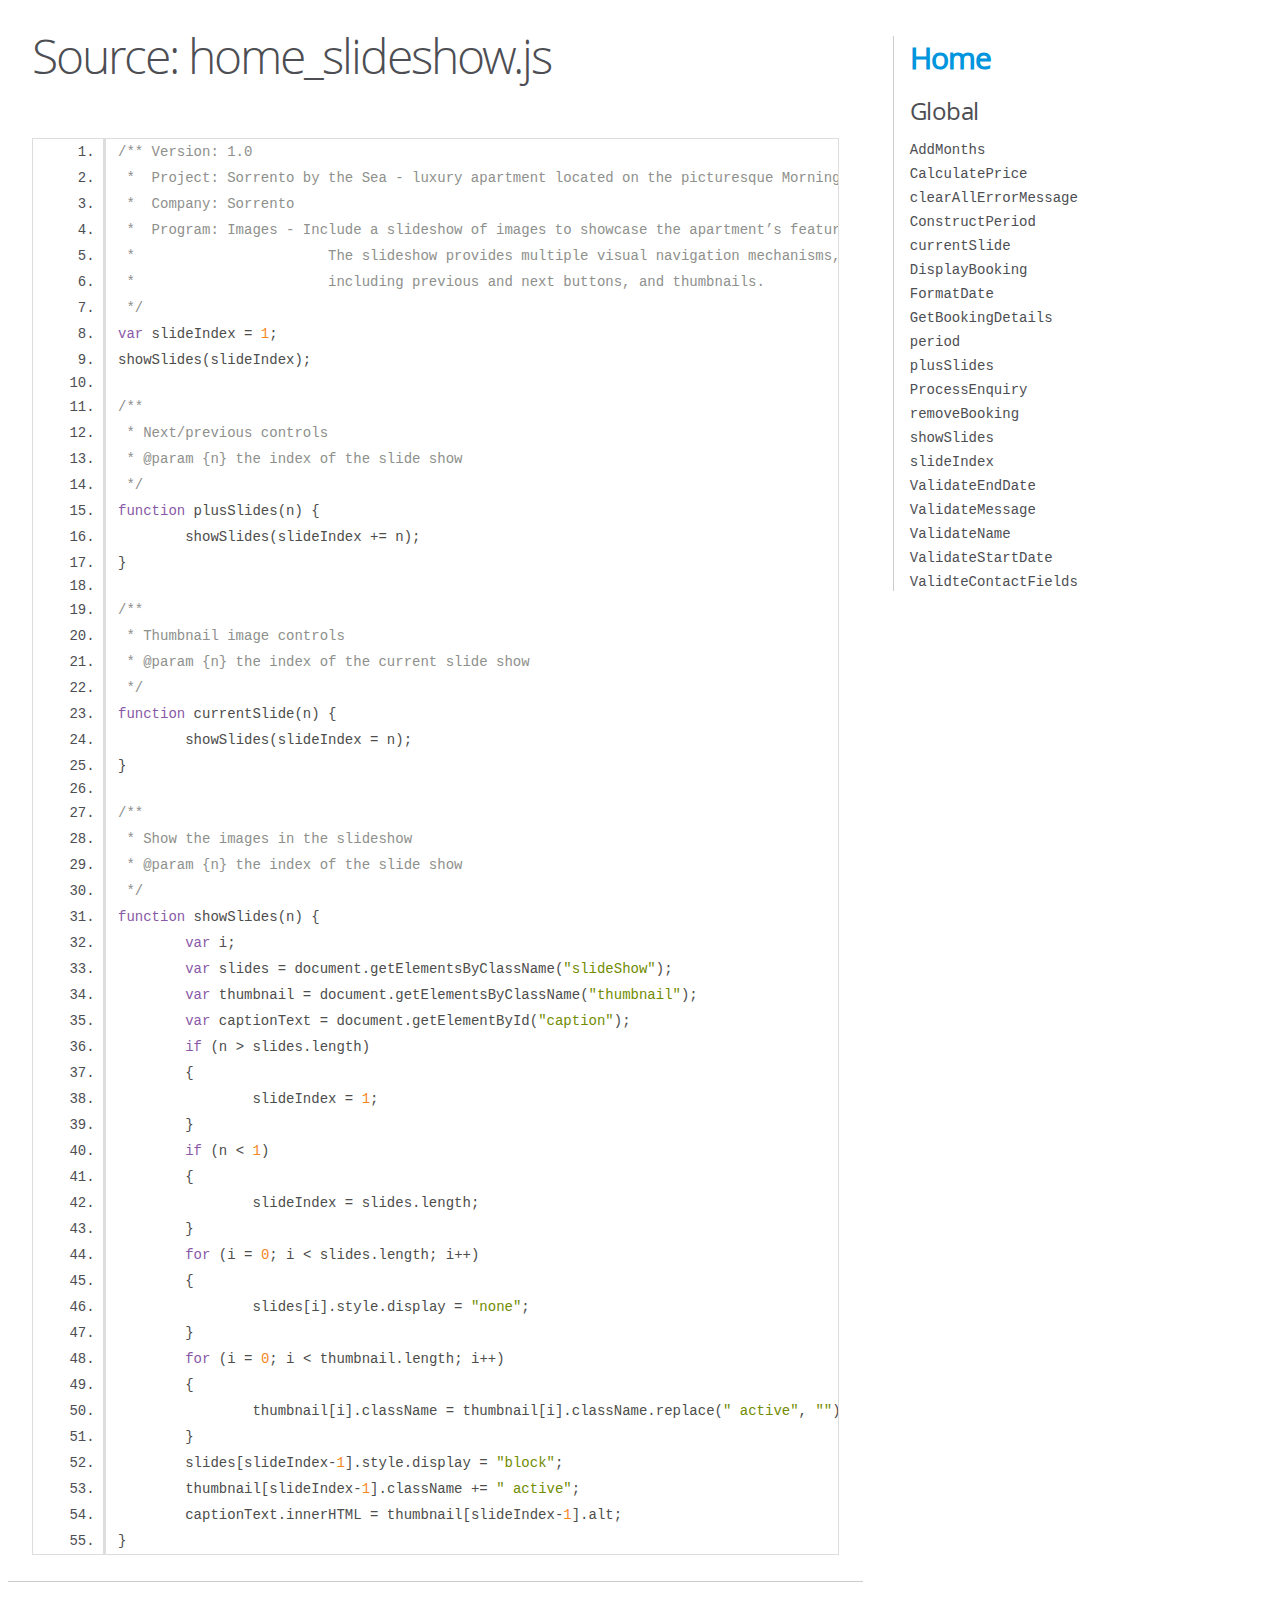
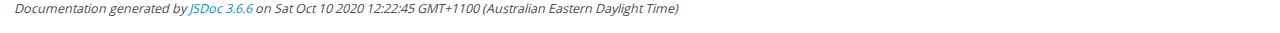
<file: JSDoc/home_slideshow.js.html>
<!DOCTYPE html>
<html lang="en">
<head>
    <meta charset="utf-8">
    <title>JSDoc: Source: home_slideshow.js</title>

    <script src="scripts/prettify/prettify.js"> </script>
    <script src="scripts/prettify/lang-css.js"> </script>
    <!--[if lt IE 9]>
      <script src="//html5shiv.googlecode.com/svn/trunk/html5.js"></script>
    <![endif]-->
    <link type="text/css" rel="stylesheet" href="styles/prettify-tomorrow.css">
    <link type="text/css" rel="stylesheet" href="styles/jsdoc-default.css">
</head>

<body>

<div id="main">

    <h1 class="page-title">Source: home_slideshow.js</h1>

    



    
    <section>
        <article>
            <pre class="prettyprint source linenums"><code>/** Version: 1.0
 *  Project: Sorrento by the Sea - luxury apartment located on the picturesque Mornington Peninsula
 *  Company: Sorrento
 *  Program: Images - Include a slideshow of images to showcase the apartment’s features on the home page. 
 * 			 The slideshow provides multiple visual navigation mechanisms, 
 *			 including previous and next buttons, and thumbnails.
 */
var slideIndex = 1;
showSlides(slideIndex);

/**
 * Next/previous controls
 * @param {n} the index of the slide show
 */
function plusSlides(n) {
	showSlides(slideIndex += n);
}

/**
 * Thumbnail image controls
 * @param {n} the index of the current slide show
 */
function currentSlide(n) {
	showSlides(slideIndex = n);
}

/**
 * Show the images in the slideshow
 * @param {n} the index of the slide show
 */
function showSlides(n) {
	var i;
	var slides = document.getElementsByClassName("slideShow");
	var thumbnail = document.getElementsByClassName("thumbnail");
	var captionText = document.getElementById("caption");
	if (n > slides.length) 
	{
		slideIndex = 1;
	}
	if (n &lt; 1)
	{
		slideIndex = slides.length;
	}
	for (i = 0; i &lt; slides.length; i++) 
	{
		slides[i].style.display = "none";
	}
	for (i = 0; i &lt; thumbnail.length; i++) 
	{
		thumbnail[i].className = thumbnail[i].className.replace(" active", "");
	}
	slides[slideIndex-1].style.display = "block";
	thumbnail[slideIndex-1].className += " active";
	captionText.innerHTML = thumbnail[slideIndex-1].alt;
} </code></pre>
        </article>
    </section>




</div>

<nav>
    <h2><a href="index.html">Home</a></h2><h3>Global</h3><ul><li><a href="global.html#AddMonths">AddMonths</a></li><li><a href="global.html#CalculatePrice">CalculatePrice</a></li><li><a href="global.html#clearAllErrorMessage">clearAllErrorMessage</a></li><li><a href="global.html#ConstructPeriod">ConstructPeriod</a></li><li><a href="global.html#currentSlide">currentSlide</a></li><li><a href="global.html#DisplayBooking">DisplayBooking</a></li><li><a href="global.html#FormatDate">FormatDate</a></li><li><a href="global.html#GetBookingDetails">GetBookingDetails</a></li><li><a href="global.html#period">period</a></li><li><a href="global.html#plusSlides">plusSlides</a></li><li><a href="global.html#ProcessEnquiry">ProcessEnquiry</a></li><li><a href="global.html#removeBooking">removeBooking</a></li><li><a href="global.html#showSlides">showSlides</a></li><li><a href="global.html#slideIndex">slideIndex</a></li><li><a href="global.html#ValidateEndDate">ValidateEndDate</a></li><li><a href="global.html#ValidateMessage">ValidateMessage</a></li><li><a href="global.html#ValidateName">ValidateName</a></li><li><a href="global.html#ValidateStartDate">ValidateStartDate</a></li><li><a href="global.html#ValidteContactFields">ValidteContactFields</a></li></ul>
</nav>

<br class="clear">

<footer>
    Documentation generated by <a href="https://github.com/jsdoc/jsdoc">JSDoc 3.6.6</a> on Sat Oct 10 2020 12:22:45 GMT+1100 (Australian Eastern Daylight Time)
</footer>

<script> prettyPrint(); </script>
<script src="scripts/linenumber.js"> </script>
</body>
</html>
</file>
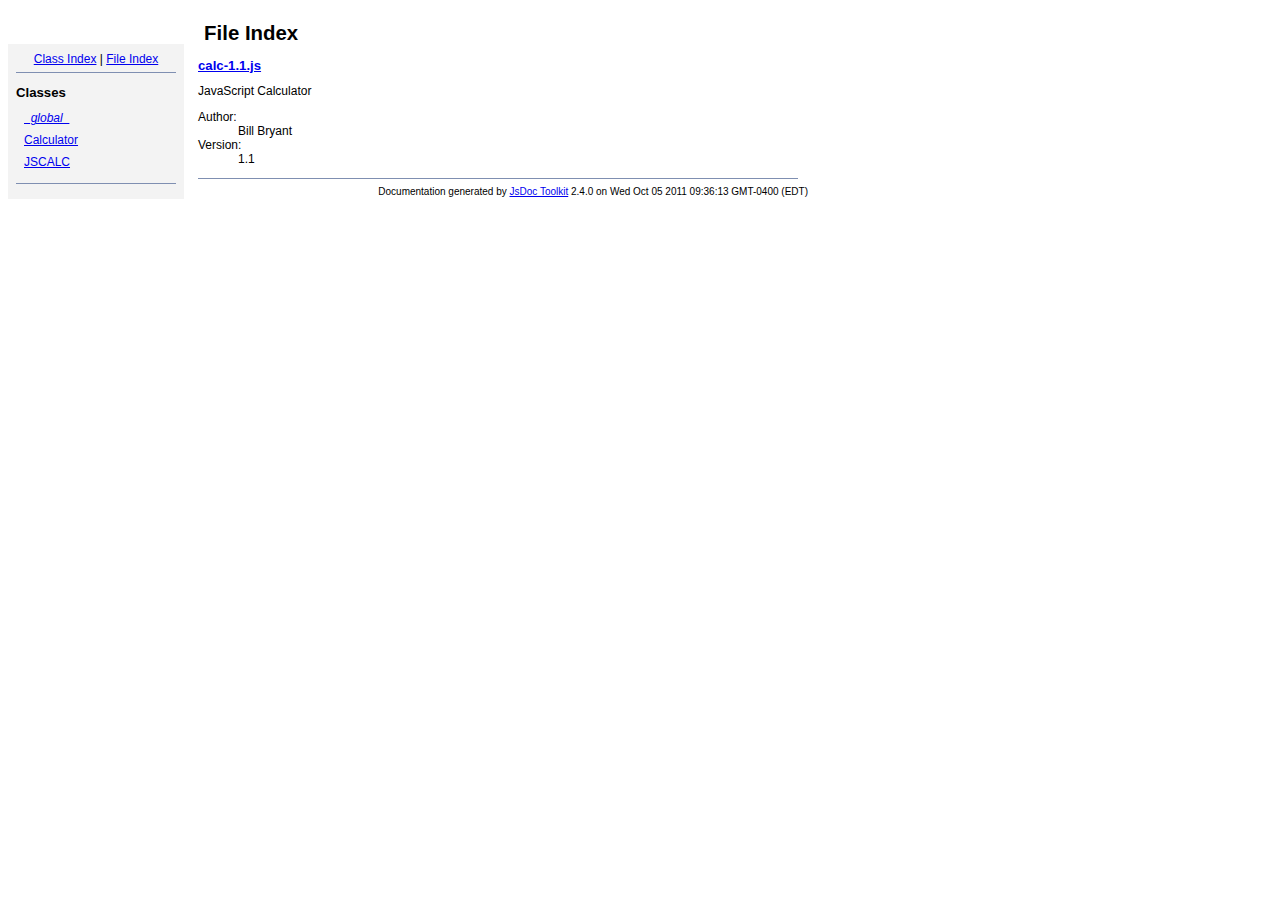
<file: calculator-1.1/docs/files.html>
<!DOCTYPE html PUBLIC "-//W3C//DTD XHTML 1.0 Transitional//EN"
        "http://www.w3.org/TR/xhtml1/DTD/xhtml1-transitional.dtd">
<html xmlns="http://www.w3.org/1999/xhtml" xml:lang="en" lang="en">
	<head>
		<meta http-equiv="content-type" content="text/html; charset=utf-8" />
		
		<title>JsDoc Reference - File Index</title>
		<meta name="generator" content="JsDoc Toolkit" />
		
		<style type="text/css">
		/* default.css */
body
{
	font: 12px "Lucida Grande", Tahoma, Arial, Helvetica, sans-serif;
	width: 800px;
}

.header
{
	clear: both;
	background-color: #ccc;
	padding: 8px;
}

h1
{
	font-size: 150%;
	font-weight: bold;
	padding: 0;
	margin: 1em 0 0 .3em;
}

hr
{
	border: none 0;
	border-top: 1px solid #7F8FB1;
	height: 1px;
}

pre.code
{
	display: block;
	padding: 8px;
	border: 1px dashed #ccc;
}

#index
{
	margin-top: 24px;
	float: left;
	width: 160px;
	position: absolute;
	left: 8px;
	background-color: #F3F3F3;
	padding: 8px;
}

#content
{
	margin-left: 190px;
	width: 600px;
}

.classList
{
	list-style-type: none;
	padding: 0;
	margin: 0 0 0 8px;
	font-family: arial, sans-serif;
	font-size: 1em;
	overflow: auto;
}

.classList li
{
	padding: 0;
	margin: 0 0 8px 0;
}

.summaryTable { width: 100%; }

h1.classTitle
{
	font-size:170%;
	line-height:130%;
}

h2 { font-size: 110%; }
caption, div.sectionTitle
{
	background-color: #7F8FB1;
	color: #fff;
	font-size:130%;
	text-align: left;
	padding: 2px 6px 2px 6px;
	border: 1px #7F8FB1 solid;
}

div.sectionTitle { margin-bottom: 8px; }
.summaryTable thead { display: none; }

.summaryTable td
{
	vertical-align: top;
	padding: 4px;
	border-bottom: 1px #7F8FB1 solid;
	border-right: 1px #7F8FB1 solid;
}

/*col#summaryAttributes {}*/
.summaryTable td.attributes
{
	border-left: 1px #7F8FB1 solid;
	width: 140px;
	text-align: right;
}

td.attributes, .fixedFont
{
	line-height: 15px;
	color: #002EBE;
	font-family: "Courier New",Courier,monospace;
	font-size: 13px;
}

.summaryTable td.nameDescription
{
	text-align: left;
	font-size: 13px;
	line-height: 15px;
}

.summaryTable td.nameDescription, .description
{
	line-height: 15px;
	padding: 4px;
	padding-left: 4px;
}

.summaryTable { margin-bottom: 8px; }

ul.inheritsList
{
	list-style: square;
	margin-left: 20px;
	padding-left: 0;
}

.detailList {
	margin-left: 20px; 
	line-height: 15px;
}
.detailList dt { margin-left: 20px; }

.detailList .heading
{
	font-weight: bold;
	padding-bottom: 6px;
	margin-left: 0;
}

.light, td.attributes, .light a:link, .light a:visited
{
	color: #777;
	font-style: italic;
}

.fineprint
{
	text-align: right;
	font-size: 10px;
}
		</style>
	</head>
	
	<body>
		<div id="header">
</div>
		
		<div id="index">
			<div align="center"><a href="index.html">Class Index</a>
| <a href="files.html">File Index</a></div>
<hr />
<h2>Classes</h2>
<ul class="classList">
	
	<li><i><a href="symbols/_global_.html">_global_</a></i></li>
	
	<li><a href="symbols/Calculator.html">Calculator</a></li>
	
	<li><a href="symbols/JSCALC.html">JSCALC</a></li>
	
</ul>
<hr />
		</div>
		
		<div id="content">
			<h1 class="classTitle">File Index</h1>
			
			
			<div>
				<h2><a href="symbols/src/jscalc_calc-1.1.js.html">calc-1.1.js</a></h2>
				
JavaScript Calculator
				<dl>
					
						<dt class="heading">Author:</dt>
						<dd>Bill Bryant</dd>
					
					
						<dt class="heading">Version:</dt>
							<dd>1.1</dd>
					
					
					
				</dl>
			</div>
			<hr />
			
			
		</div>
		<div class="fineprint" style="clear:both">
			
			Documentation generated by <a href="http://code.google.com/p/jsdoc-toolkit/" target="_blankt">JsDoc Toolkit</a> 2.4.0 on Wed Oct 05 2011 09:36:13 GMT-0400 (EDT)
		</div>
	</body>
</html>
</file>
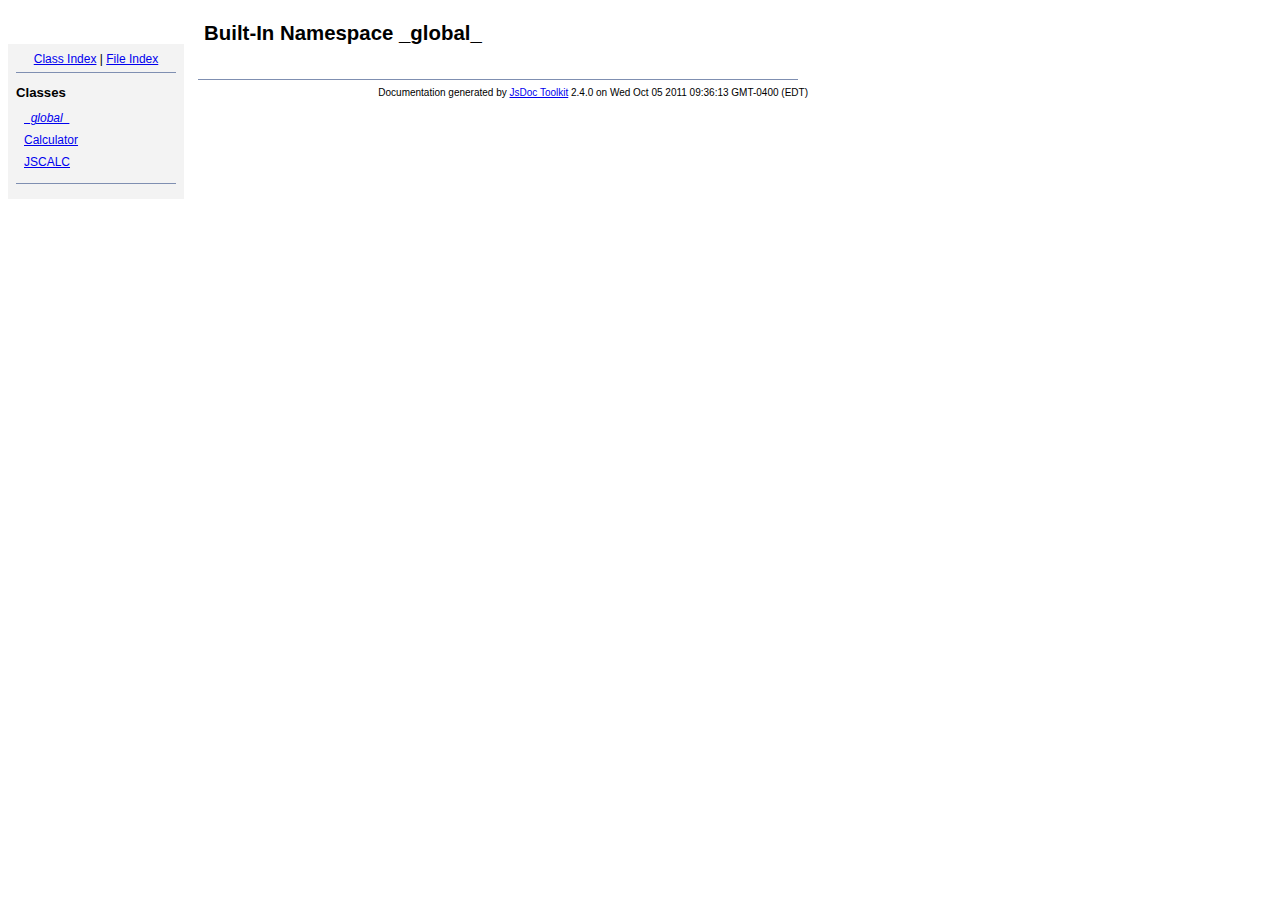
<file: calculator-1.1/docs/symbols/_global_.html>
<!DOCTYPE html PUBLIC "-//W3C//DTD XHTML 1.0 Transitional//EN"
        "http://www.w3.org/TR/xhtml1/DTD/xhtml1-transitional.dtd">
<html xmlns="http://www.w3.org/1999/xhtml" xml:lang="en" lang="en">
	<head>
		<meta http-equiv="content-type" content="text/html; charset=utf-8" />
		<meta name="generator" content="JsDoc Toolkit" />
		
		<title>JsDoc Reference - _global_</title>

		<style type="text/css">
			/* default.css */
body
{
	font: 12px "Lucida Grande", Tahoma, Arial, Helvetica, sans-serif;
	width: 800px;
}

.header
{
	clear: both;
	background-color: #ccc;
	padding: 8px;
}

h1
{
	font-size: 150%;
	font-weight: bold;
	padding: 0;
	margin: 1em 0 0 .3em;
}

hr
{
	border: none 0;
	border-top: 1px solid #7F8FB1;
	height: 1px;
}

pre.code
{
	display: block;
	padding: 8px;
	border: 1px dashed #ccc;
}

#index
{
	margin-top: 24px;
	float: left;
	width: 160px;
	position: absolute;
	left: 8px;
	background-color: #F3F3F3;
	padding: 8px;
}

#content
{
	margin-left: 190px;
	width: 600px;
}

.classList
{
	list-style-type: none;
	padding: 0;
	margin: 0 0 0 8px;
	font-family: arial, sans-serif;
	font-size: 1em;
	overflow: auto;
}

.classList li
{
	padding: 0;
	margin: 0 0 8px 0;
}

.summaryTable { width: 100%; }

h1.classTitle
{
	font-size:170%;
	line-height:130%;
}

h2 { font-size: 110%; }
caption, div.sectionTitle
{
	background-color: #7F8FB1;
	color: #fff;
	font-size:130%;
	text-align: left;
	padding: 2px 6px 2px 6px;
	border: 1px #7F8FB1 solid;
}

div.sectionTitle { margin-bottom: 8px; }
.summaryTable thead { display: none; }

.summaryTable td
{
	vertical-align: top;
	padding: 4px;
	border-bottom: 1px #7F8FB1 solid;
	border-right: 1px #7F8FB1 solid;
}

/*col#summaryAttributes {}*/
.summaryTable td.attributes
{
	border-left: 1px #7F8FB1 solid;
	width: 140px;
	text-align: right;
}

td.attributes, .fixedFont
{
	line-height: 15px;
	color: #002EBE;
	font-family: "Courier New",Courier,monospace;
	font-size: 13px;
}

.summaryTable td.nameDescription
{
	text-align: left;
	font-size: 13px;
	line-height: 15px;
}

.summaryTable td.nameDescription, .description
{
	line-height: 15px;
	padding: 4px;
	padding-left: 4px;
}

.summaryTable { margin-bottom: 8px; }

ul.inheritsList
{
	list-style: square;
	margin-left: 20px;
	padding-left: 0;
}

.detailList {
	margin-left: 20px; 
	line-height: 15px;
}
.detailList dt { margin-left: 20px; }

.detailList .heading
{
	font-weight: bold;
	padding-bottom: 6px;
	margin-left: 0;
}

.light, td.attributes, .light a:link, .light a:visited
{
	color: #777;
	font-style: italic;
}

.fineprint
{
	text-align: right;
	font-size: 10px;
}
		</style>
	</head>

	<body>
<!-- ============================== header ================================= -->	
		<!-- begin static/header.html -->
		<div id="header">
</div>
		<!-- end static/header.html -->

<!-- ============================== classes index ============================ -->
		<div id="index">
			<!-- begin publish.classesIndex -->
			<div align="center"><a href="../index.html">Class Index</a>
| <a href="../files.html">File Index</a></div>
<hr />
<h2>Classes</h2>
<ul class="classList">
	
	<li><i><a href="../symbols/_global_.html">_global_</a></i></li>
	
	<li><a href="../symbols/Calculator.html">Calculator</a></li>
	
	<li><a href="../symbols/JSCALC.html">JSCALC</a></li>
	
</ul>
<hr />
			<!-- end publish.classesIndex -->
		</div>
		
		<div id="content">
<!-- ============================== class title ============================ -->
			<h1 class="classTitle">
				
				Built-In Namespace _global_
			</h1>

<!-- ============================== class summary ========================== -->			
			<p class="description">
				
				
			
				
				
				
			</p>

<!-- ============================== constructor summary ==================== -->			
			

<!-- ============================== properties summary ===================== -->
			

<!-- ============================== methods summary ======================== -->
			
<!-- ============================== events summary ======================== -->
			

<!-- ============================== constructor details ==================== -->		
			

<!-- ============================== field details ========================== -->		
			

<!-- ============================== method details ========================= -->		
			
			
<!-- ============================== event details ========================= -->		
			
			
			<hr />
		</div>

		
<!-- ============================== footer ================================= -->
		<div class="fineprint" style="clear:both">
			
			Documentation generated by <a href="http://code.google.com/p/jsdoc-toolkit/" target="_blank">JsDoc Toolkit</a> 2.4.0 on Wed Oct 05 2011 09:36:13 GMT-0400 (EDT)
		</div>
	</body>
</html>
</file>
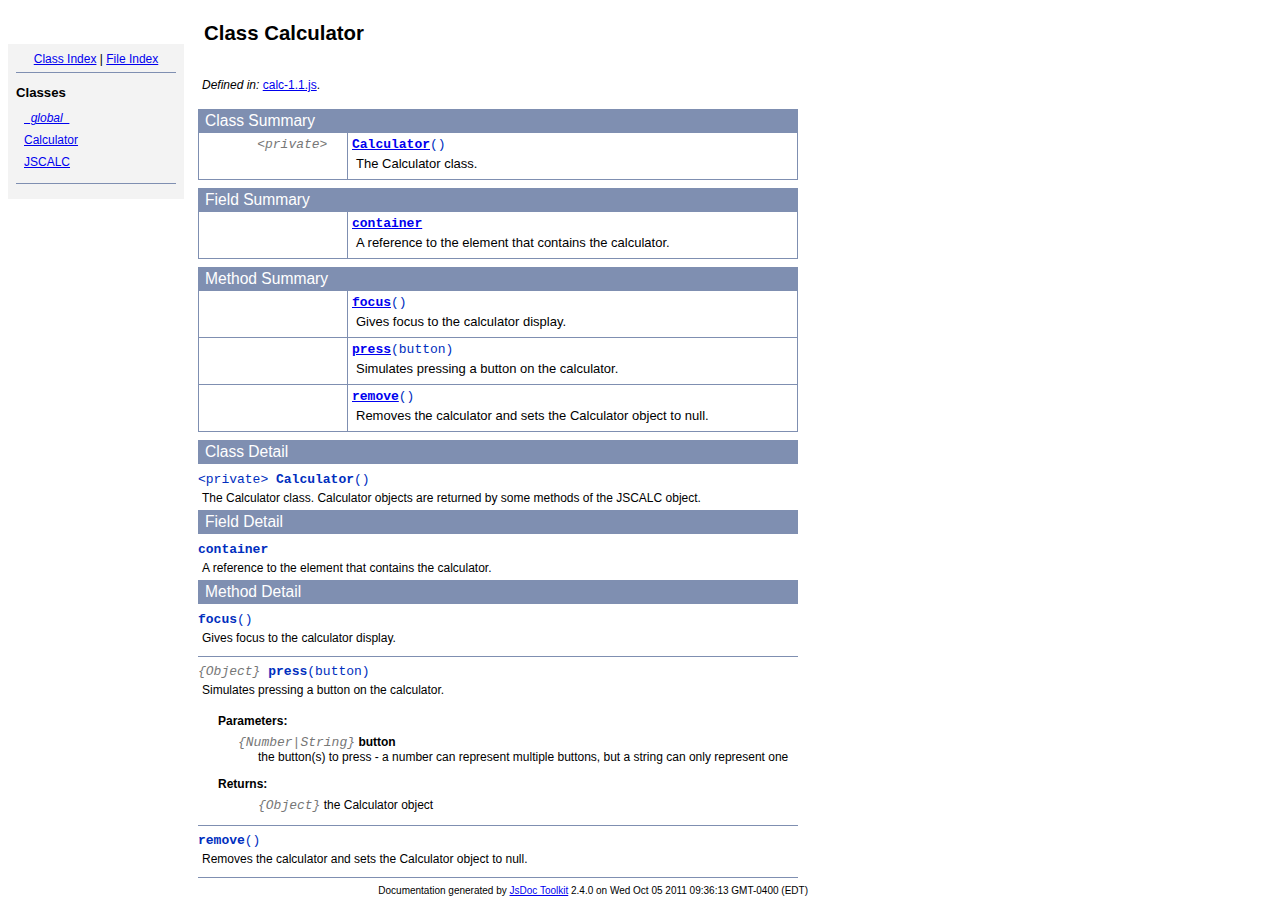
<file: calculator-1.1/docs/symbols/Calculator.html>
<!DOCTYPE html PUBLIC "-//W3C//DTD XHTML 1.0 Transitional//EN"
        "http://www.w3.org/TR/xhtml1/DTD/xhtml1-transitional.dtd">
<html xmlns="http://www.w3.org/1999/xhtml" xml:lang="en" lang="en">
	<head>
		<meta http-equiv="content-type" content="text/html; charset=utf-8" />
		<meta name="generator" content="JsDoc Toolkit" />
		
		<title>JsDoc Reference - Calculator</title>

		<style type="text/css">
			/* default.css */
body
{
	font: 12px "Lucida Grande", Tahoma, Arial, Helvetica, sans-serif;
	width: 800px;
}

.header
{
	clear: both;
	background-color: #ccc;
	padding: 8px;
}

h1
{
	font-size: 150%;
	font-weight: bold;
	padding: 0;
	margin: 1em 0 0 .3em;
}

hr
{
	border: none 0;
	border-top: 1px solid #7F8FB1;
	height: 1px;
}

pre.code
{
	display: block;
	padding: 8px;
	border: 1px dashed #ccc;
}

#index
{
	margin-top: 24px;
	float: left;
	width: 160px;
	position: absolute;
	left: 8px;
	background-color: #F3F3F3;
	padding: 8px;
}

#content
{
	margin-left: 190px;
	width: 600px;
}

.classList
{
	list-style-type: none;
	padding: 0;
	margin: 0 0 0 8px;
	font-family: arial, sans-serif;
	font-size: 1em;
	overflow: auto;
}

.classList li
{
	padding: 0;
	margin: 0 0 8px 0;
}

.summaryTable { width: 100%; }

h1.classTitle
{
	font-size:170%;
	line-height:130%;
}

h2 { font-size: 110%; }
caption, div.sectionTitle
{
	background-color: #7F8FB1;
	color: #fff;
	font-size:130%;
	text-align: left;
	padding: 2px 6px 2px 6px;
	border: 1px #7F8FB1 solid;
}

div.sectionTitle { margin-bottom: 8px; }
.summaryTable thead { display: none; }

.summaryTable td
{
	vertical-align: top;
	padding: 4px;
	border-bottom: 1px #7F8FB1 solid;
	border-right: 1px #7F8FB1 solid;
}

/*col#summaryAttributes {}*/
.summaryTable td.attributes
{
	border-left: 1px #7F8FB1 solid;
	width: 140px;
	text-align: right;
}

td.attributes, .fixedFont
{
	line-height: 15px;
	color: #002EBE;
	font-family: "Courier New",Courier,monospace;
	font-size: 13px;
}

.summaryTable td.nameDescription
{
	text-align: left;
	font-size: 13px;
	line-height: 15px;
}

.summaryTable td.nameDescription, .description
{
	line-height: 15px;
	padding: 4px;
	padding-left: 4px;
}

.summaryTable { margin-bottom: 8px; }

ul.inheritsList
{
	list-style: square;
	margin-left: 20px;
	padding-left: 0;
}

.detailList {
	margin-left: 20px; 
	line-height: 15px;
}
.detailList dt { margin-left: 20px; }

.detailList .heading
{
	font-weight: bold;
	padding-bottom: 6px;
	margin-left: 0;
}

.light, td.attributes, .light a:link, .light a:visited
{
	color: #777;
	font-style: italic;
}

.fineprint
{
	text-align: right;
	font-size: 10px;
}
		</style>
	</head>

	<body>
<!-- ============================== header ================================= -->	
		<!-- begin static/header.html -->
		<div id="header">
</div>
		<!-- end static/header.html -->

<!-- ============================== classes index ============================ -->
		<div id="index">
			<!-- begin publish.classesIndex -->
			<div align="center"><a href="../index.html">Class Index</a>
| <a href="../files.html">File Index</a></div>
<hr />
<h2>Classes</h2>
<ul class="classList">
	
	<li><i><a href="../symbols/_global_.html">_global_</a></i></li>
	
	<li><a href="../symbols/Calculator.html">Calculator</a></li>
	
	<li><a href="../symbols/JSCALC.html">JSCALC</a></li>
	
</ul>
<hr />
			<!-- end publish.classesIndex -->
		</div>
		
		<div id="content">
<!-- ============================== class title ============================ -->
			<h1 class="classTitle">
				
				Class Calculator
			</h1>

<!-- ============================== class summary ========================== -->			
			<p class="description">
				
				
			
				
				
				
					<br /><i>Defined in: </i> <a href="../symbols/src/jscalc_calc-1.1.js.html">calc-1.1.js</a>.
				
			</p>

<!-- ============================== constructor summary ==================== -->			
			
			<table class="summaryTable" cellspacing="0" summary="A summary of the constructor documented in the class Calculator.">
				<caption>Class Summary</caption>
				<thead>
					<tr>
						<th scope="col">Constructor Attributes</th>
						<th scope="col">Constructor Name and Description</th>
					</tr>
				</thead>
				<tbody>
					<tr>
						<td class="attributes">&lt;private&gt; &nbsp;</td>
						<td class="nameDescription" >
							<div class="fixedFont">
								<b><a href="../symbols/Calculator.html#constructor">Calculator</a></b>()
							</div>
							<div class="description">The Calculator class.</div>
						</td>
					</tr>
				</tbody>
			</table>
			

<!-- ============================== properties summary ===================== -->
			
				
				
				<table class="summaryTable" cellspacing="0" summary="A summary of the fields documented in the class Calculator.">
					<caption>Field Summary</caption>
					<thead>
						<tr>
							<th scope="col">Field Attributes</th>
							<th scope="col">Field Name and Description</th>
						</tr>
					</thead>
					<tbody>
					
						<tr>
							<td class="attributes">&nbsp;</td>
							<td class="nameDescription">
								<div class="fixedFont">
								<b><a href="../symbols/Calculator.html#container">container</a></b>
								</div>
								<div class="description">A reference to the element that contains the calculator.</div>
							</td>
						</tr>
					
					</tbody>
				</table>
				
				
				
			

<!-- ============================== methods summary ======================== -->
			
				
				
				<table class="summaryTable" cellspacing="0" summary="A summary of the methods documented in the class Calculator.">
					<caption>Method Summary</caption>
					<thead>
						<tr>
							<th scope="col">Method Attributes</th>
							<th scope="col">Method Name and Description</th>
						</tr>
					</thead>
					<tbody>
					
						<tr>
							<td class="attributes">&nbsp;</td>
							<td class="nameDescription">
								<div class="fixedFont"><b><a href="../symbols/Calculator.html#focus">focus</a></b>()
								</div>
								<div class="description">Gives focus to the calculator display.</div>
							</td>
						</tr>
					
						<tr>
							<td class="attributes">&nbsp;</td>
							<td class="nameDescription">
								<div class="fixedFont"><b><a href="../symbols/Calculator.html#press">press</a></b>(button)
								</div>
								<div class="description">Simulates pressing a button on the calculator.</div>
							</td>
						</tr>
					
						<tr>
							<td class="attributes">&nbsp;</td>
							<td class="nameDescription">
								<div class="fixedFont"><b><a href="../symbols/Calculator.html#remove">remove</a></b>()
								</div>
								<div class="description">Removes the calculator and sets the Calculator object to null.</div>
							</td>
						</tr>
					
					</tbody>
				</table>
				
				
				
			
<!-- ============================== events summary ======================== -->
			

<!-- ============================== constructor details ==================== -->		
			
			<div class="details"><a name="constructor"> </a>
				<div class="sectionTitle">
					Class Detail
				</div>
				
				<div class="fixedFont">&lt;private&gt; 
						<b>Calculator</b>()
				</div>
				
				<div class="description">
					The Calculator class. Calculator objects are returned by somemethods of the JSCALC object.
					
				</div>
				
				
				
				
					
					
					
					
					
					
					

			</div>
			

<!-- ============================== field details ========================== -->		
			
				<div class="sectionTitle">
					Field Detail
				</div>
				
					<a name="container"> </a>
					<div class="fixedFont">
					
					
					<b>container</b>
					
					</div>
					<div class="description">
						A reference to the element that contains the calculator.
						
						
					</div>
					
					

						
						
						
						

					
				
			

<!-- ============================== method details ========================= -->		
			
				<div class="sectionTitle">
					Method Detail
				</div>
				
					<a name="focus"> </a>
					<div class="fixedFont">
					
					
					<b>focus</b>()
					
					</div>
					<div class="description">
						Gives focus to the calculator display.
						
						
					</div>
					
					
					
						
						
						
						
						
						
						

					<hr />
				
					<a name="press"> </a>
					<div class="fixedFont">
					
					<span class="light">{Object}</span>
					<b>press</b>(button)
					
					</div>
					<div class="description">
						Simulates pressing a button on the calculator.
						
						
					</div>
					
					
					
						
							<dl class="detailList">
							<dt class="heading">Parameters:</dt>
							
								<dt>
									<span class="light fixedFont">{Number|String}</span> <b>button</b>
									
								</dt>
								<dd>the button(s) to press - a number can                               represent multiple buttons, but a                               string can only represent one</dd>
							
							</dl>
						
						
						
						
						
							<dl class="detailList">
							<dt class="heading">Returns:</dt>
							
								<dd><span class="light fixedFont">{Object}</span> the Calculator object</dd>
							
							</dl>
						
						
						

					<hr />
				
					<a name="remove"> </a>
					<div class="fixedFont">
					
					
					<b>remove</b>()
					
					</div>
					<div class="description">
						Removes the calculator and sets the Calculator object to null.
						
						
					</div>
					
					
					
						
						
						
						
						
						
						

					
				
			
			
<!-- ============================== event details ========================= -->		
			
			
			<hr />
		</div>

		
<!-- ============================== footer ================================= -->
		<div class="fineprint" style="clear:both">
			
			Documentation generated by <a href="http://code.google.com/p/jsdoc-toolkit/" target="_blank">JsDoc Toolkit</a> 2.4.0 on Wed Oct 05 2011 09:36:13 GMT-0400 (EDT)
		</div>
	</body>
</html>
</file>
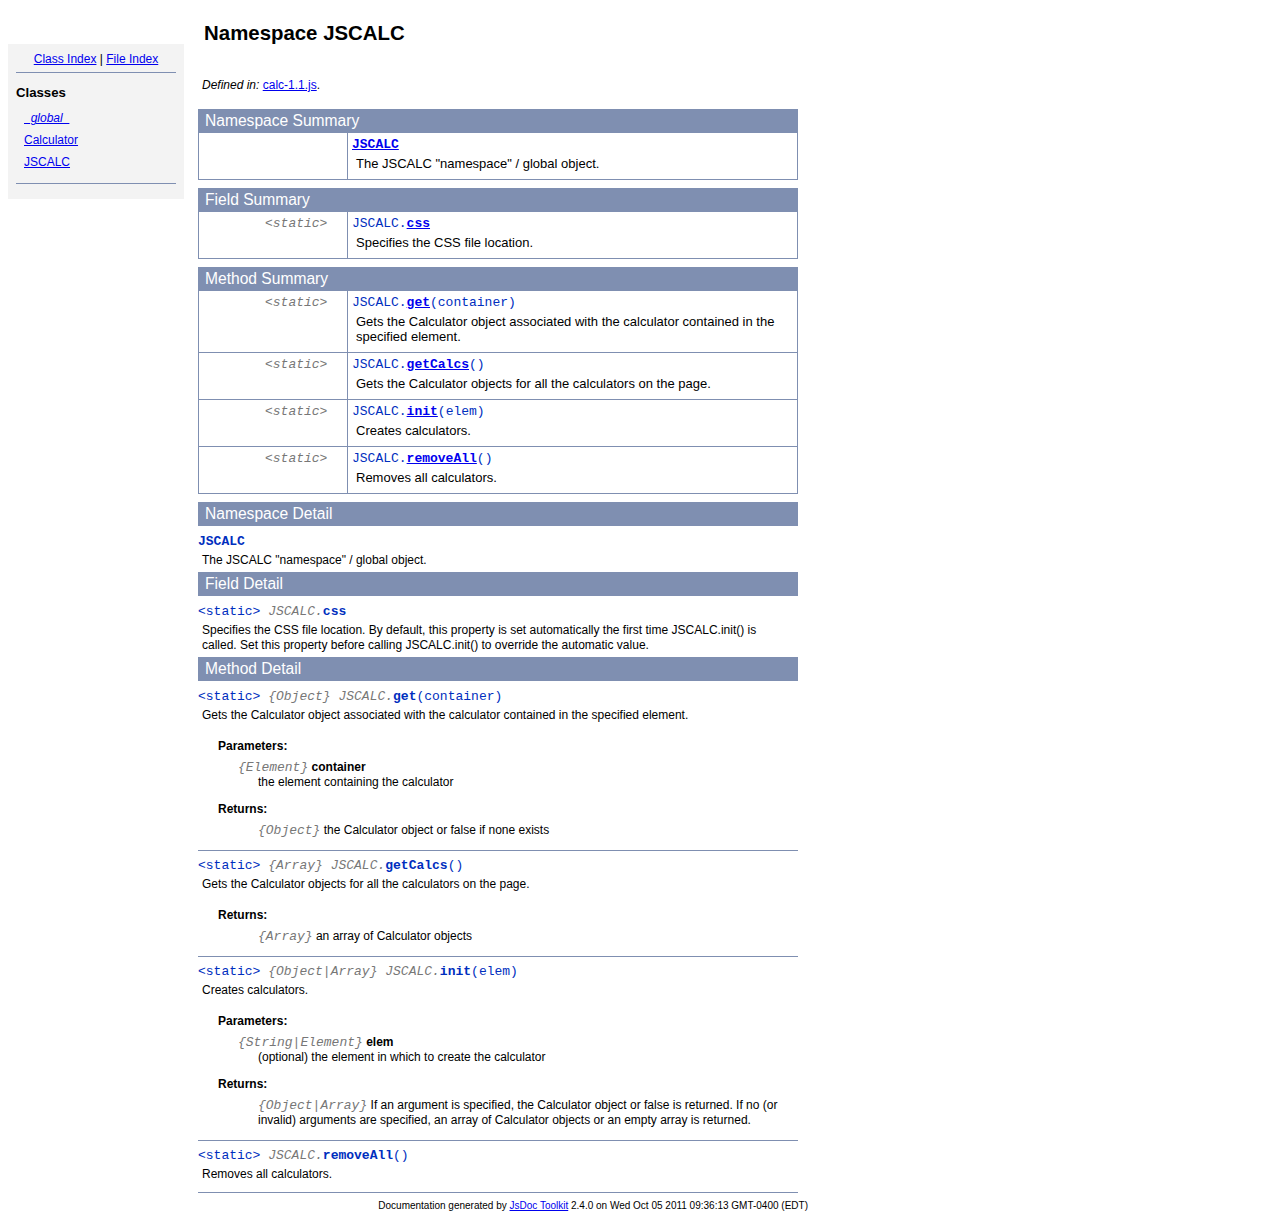
<file: calculator-1.1/docs/symbols/JSCALC.html>
<!DOCTYPE html PUBLIC "-//W3C//DTD XHTML 1.0 Transitional//EN"
        "http://www.w3.org/TR/xhtml1/DTD/xhtml1-transitional.dtd">
<html xmlns="http://www.w3.org/1999/xhtml" xml:lang="en" lang="en">
	<head>
		<meta http-equiv="content-type" content="text/html; charset=utf-8" />
		<meta name="generator" content="JsDoc Toolkit" />
		
		<title>JsDoc Reference - JSCALC</title>

		<style type="text/css">
			/* default.css */
body
{
	font: 12px "Lucida Grande", Tahoma, Arial, Helvetica, sans-serif;
	width: 800px;
}

.header
{
	clear: both;
	background-color: #ccc;
	padding: 8px;
}

h1
{
	font-size: 150%;
	font-weight: bold;
	padding: 0;
	margin: 1em 0 0 .3em;
}

hr
{
	border: none 0;
	border-top: 1px solid #7F8FB1;
	height: 1px;
}

pre.code
{
	display: block;
	padding: 8px;
	border: 1px dashed #ccc;
}

#index
{
	margin-top: 24px;
	float: left;
	width: 160px;
	position: absolute;
	left: 8px;
	background-color: #F3F3F3;
	padding: 8px;
}

#content
{
	margin-left: 190px;
	width: 600px;
}

.classList
{
	list-style-type: none;
	padding: 0;
	margin: 0 0 0 8px;
	font-family: arial, sans-serif;
	font-size: 1em;
	overflow: auto;
}

.classList li
{
	padding: 0;
	margin: 0 0 8px 0;
}

.summaryTable { width: 100%; }

h1.classTitle
{
	font-size:170%;
	line-height:130%;
}

h2 { font-size: 110%; }
caption, div.sectionTitle
{
	background-color: #7F8FB1;
	color: #fff;
	font-size:130%;
	text-align: left;
	padding: 2px 6px 2px 6px;
	border: 1px #7F8FB1 solid;
}

div.sectionTitle { margin-bottom: 8px; }
.summaryTable thead { display: none; }

.summaryTable td
{
	vertical-align: top;
	padding: 4px;
	border-bottom: 1px #7F8FB1 solid;
	border-right: 1px #7F8FB1 solid;
}

/*col#summaryAttributes {}*/
.summaryTable td.attributes
{
	border-left: 1px #7F8FB1 solid;
	width: 140px;
	text-align: right;
}

td.attributes, .fixedFont
{
	line-height: 15px;
	color: #002EBE;
	font-family: "Courier New",Courier,monospace;
	font-size: 13px;
}

.summaryTable td.nameDescription
{
	text-align: left;
	font-size: 13px;
	line-height: 15px;
}

.summaryTable td.nameDescription, .description
{
	line-height: 15px;
	padding: 4px;
	padding-left: 4px;
}

.summaryTable { margin-bottom: 8px; }

ul.inheritsList
{
	list-style: square;
	margin-left: 20px;
	padding-left: 0;
}

.detailList {
	margin-left: 20px; 
	line-height: 15px;
}
.detailList dt { margin-left: 20px; }

.detailList .heading
{
	font-weight: bold;
	padding-bottom: 6px;
	margin-left: 0;
}

.light, td.attributes, .light a:link, .light a:visited
{
	color: #777;
	font-style: italic;
}

.fineprint
{
	text-align: right;
	font-size: 10px;
}
		</style>
	</head>

	<body>
<!-- ============================== header ================================= -->	
		<!-- begin static/header.html -->
		<div id="header">
</div>
		<!-- end static/header.html -->

<!-- ============================== classes index ============================ -->
		<div id="index">
			<!-- begin publish.classesIndex -->
			<div align="center"><a href="../index.html">Class Index</a>
| <a href="../files.html">File Index</a></div>
<hr />
<h2>Classes</h2>
<ul class="classList">
	
	<li><i><a href="../symbols/_global_.html">_global_</a></i></li>
	
	<li><a href="../symbols/Calculator.html">Calculator</a></li>
	
	<li><a href="../symbols/JSCALC.html">JSCALC</a></li>
	
</ul>
<hr />
			<!-- end publish.classesIndex -->
		</div>
		
		<div id="content">
<!-- ============================== class title ============================ -->
			<h1 class="classTitle">
				
				Namespace JSCALC
			</h1>

<!-- ============================== class summary ========================== -->			
			<p class="description">
				
				
			
				
				
				
					<br /><i>Defined in: </i> <a href="../symbols/src/jscalc_calc-1.1.js.html">calc-1.1.js</a>.
				
			</p>

<!-- ============================== constructor summary ==================== -->			
			
			<table class="summaryTable" cellspacing="0" summary="A summary of the constructor documented in the class JSCALC.">
				<caption>Namespace Summary</caption>
				<thead>
					<tr>
						<th scope="col">Constructor Attributes</th>
						<th scope="col">Constructor Name and Description</th>
					</tr>
				</thead>
				<tbody>
					<tr>
						<td class="attributes">&nbsp;</td>
						<td class="nameDescription" >
							<div class="fixedFont">
								<b><a href="../symbols/JSCALC.html#constructor">JSCALC</a></b>
							</div>
							<div class="description">The JSCALC "namespace" / global object.</div>
						</td>
					</tr>
				</tbody>
			</table>
			

<!-- ============================== properties summary ===================== -->
			
				
				
				<table class="summaryTable" cellspacing="0" summary="A summary of the fields documented in the class JSCALC.">
					<caption>Field Summary</caption>
					<thead>
						<tr>
							<th scope="col">Field Attributes</th>
							<th scope="col">Field Name and Description</th>
						</tr>
					</thead>
					<tbody>
					
						<tr>
							<td class="attributes">&lt;static&gt; &nbsp;</td>
							<td class="nameDescription">
								<div class="fixedFont">
								JSCALC.<b><a href="../symbols/JSCALC.html#.css">css</a></b>
								</div>
								<div class="description">Specifies the CSS file location.</div>
							</td>
						</tr>
					
					</tbody>
				</table>
				
				
				
			

<!-- ============================== methods summary ======================== -->
			
				
				
				<table class="summaryTable" cellspacing="0" summary="A summary of the methods documented in the class JSCALC.">
					<caption>Method Summary</caption>
					<thead>
						<tr>
							<th scope="col">Method Attributes</th>
							<th scope="col">Method Name and Description</th>
						</tr>
					</thead>
					<tbody>
					
						<tr>
							<td class="attributes">&lt;static&gt; &nbsp;</td>
							<td class="nameDescription">
								<div class="fixedFont">JSCALC.<b><a href="../symbols/JSCALC.html#.get">get</a></b>(container)
								</div>
								<div class="description">Gets the Calculator object associated with the calculator contained inthe specified element.</div>
							</td>
						</tr>
					
						<tr>
							<td class="attributes">&lt;static&gt; &nbsp;</td>
							<td class="nameDescription">
								<div class="fixedFont">JSCALC.<b><a href="../symbols/JSCALC.html#.getCalcs">getCalcs</a></b>()
								</div>
								<div class="description">Gets the Calculator objects for all the calculators on the page.</div>
							</td>
						</tr>
					
						<tr>
							<td class="attributes">&lt;static&gt; &nbsp;</td>
							<td class="nameDescription">
								<div class="fixedFont">JSCALC.<b><a href="../symbols/JSCALC.html#.init">init</a></b>(elem)
								</div>
								<div class="description">Creates calculators.</div>
							</td>
						</tr>
					
						<tr>
							<td class="attributes">&lt;static&gt; &nbsp;</td>
							<td class="nameDescription">
								<div class="fixedFont">JSCALC.<b><a href="../symbols/JSCALC.html#.removeAll">removeAll</a></b>()
								</div>
								<div class="description">Removes all calculators.</div>
							</td>
						</tr>
					
					</tbody>
				</table>
				
				
				
			
<!-- ============================== events summary ======================== -->
			

<!-- ============================== constructor details ==================== -->		
			
			<div class="details"><a name="constructor"> </a>
				<div class="sectionTitle">
					Namespace Detail
				</div>
				
				<div class="fixedFont">
						<b>JSCALC</b>
				</div>
				
				<div class="description">
					The JSCALC "namespace" / global object.
					
				</div>
				
				
				
				
					
					
					
					
					
					
					

			</div>
			

<!-- ============================== field details ========================== -->		
			
				<div class="sectionTitle">
					Field Detail
				</div>
				
					<a name=".css"> </a>
					<div class="fixedFont">&lt;static&gt; 
					
					
					<span class="light">JSCALC.</span><b>css</b>
					
					</div>
					<div class="description">
						Specifies the CSS file location. By default, this property is setautomatically the first time JSCALC.init() is called. Set this propertybefore calling JSCALC.init() to override the automatic value.
						
						
					</div>
					
					

						
						
						
						

					
				
			

<!-- ============================== method details ========================= -->		
			
				<div class="sectionTitle">
					Method Detail
				</div>
				
					<a name=".get"> </a>
					<div class="fixedFont">&lt;static&gt; 
					
					<span class="light">{Object}</span>
					<span class="light">JSCALC.</span><b>get</b>(container)
					
					</div>
					<div class="description">
						Gets the Calculator object associated with the calculator contained inthe specified element.
						
						
					</div>
					
					
					
						
							<dl class="detailList">
							<dt class="heading">Parameters:</dt>
							
								<dt>
									<span class="light fixedFont">{Element}</span> <b>container</b>
									
								</dt>
								<dd>the element containing the calculator</dd>
							
							</dl>
						
						
						
						
						
							<dl class="detailList">
							<dt class="heading">Returns:</dt>
							
								<dd><span class="light fixedFont">{Object}</span> the Calculator object or false if none exists</dd>
							
							</dl>
						
						
						

					<hr />
				
					<a name=".getCalcs"> </a>
					<div class="fixedFont">&lt;static&gt; 
					
					<span class="light">{Array}</span>
					<span class="light">JSCALC.</span><b>getCalcs</b>()
					
					</div>
					<div class="description">
						Gets the Calculator objects for all the calculators on the page.
						
						
					</div>
					
					
					
						
						
						
						
						
							<dl class="detailList">
							<dt class="heading">Returns:</dt>
							
								<dd><span class="light fixedFont">{Array}</span> an array of Calculator objects</dd>
							
							</dl>
						
						
						

					<hr />
				
					<a name=".init"> </a>
					<div class="fixedFont">&lt;static&gt; 
					
					<span class="light">{Object|Array}</span>
					<span class="light">JSCALC.</span><b>init</b>(elem)
					
					</div>
					<div class="description">
						Creates calculators.
						
						
					</div>
					
					
					
						
							<dl class="detailList">
							<dt class="heading">Parameters:</dt>
							
								<dt>
									<span class="light fixedFont">{String|Element}</span> <b>elem</b>
									
								</dt>
								<dd>(optional) the element in which to create the calculator</dd>
							
							</dl>
						
						
						
						
						
							<dl class="detailList">
							<dt class="heading">Returns:</dt>
							
								<dd><span class="light fixedFont">{Object|Array}</span> If an argument is specified, the Calculator object or                              false is returned. If no (or invalid) arguments are                              specified, an array of Calculator objects or an empty                              array is returned.</dd>
							
							</dl>
						
						
						

					<hr />
				
					<a name=".removeAll"> </a>
					<div class="fixedFont">&lt;static&gt; 
					
					
					<span class="light">JSCALC.</span><b>removeAll</b>()
					
					</div>
					<div class="description">
						Removes all calculators.
						
						
					</div>
					
					
					
						
						
						
						
						
						
						

					
				
			
			
<!-- ============================== event details ========================= -->		
			
			
			<hr />
		</div>

		
<!-- ============================== footer ================================= -->
		<div class="fineprint" style="clear:both">
			
			Documentation generated by <a href="http://code.google.com/p/jsdoc-toolkit/" target="_blank">JsDoc Toolkit</a> 2.4.0 on Wed Oct 05 2011 09:36:13 GMT-0400 (EDT)
		</div>
	</body>
</html>
</file>
<file: css/mainstyle.css>
body {
  background-color: #a1a1a1;
  font-family: Helvetica, Calibri, sans-serif;
  max-width: 960px;
  margin: 0 auto;
}

aside {
  float: right;
  width: 30%;
  padding: 0 10px;
}

article {
  float: left;
  width: 62%;
  margin-left: 1em;
}

header img {
  width: 100%;
}

footer {
  color: #87423c;
  clear: both;
  font-size: 0.8em;
  padding-top: 1em;
  text-align: center;
}

h1 {
  color: #87423c;
  font-size: 36px;
}

h2 {
  color: #4d1d18;
  font-size: 24px;
}

p {
  line-height: 150%;
  text-align: justify;
}

p.term-condition {
  font-size: 11px;
}

a {
  color: #87423c;
}
a:hover {
  font-weight: bolder;
}
a:visited {
  color: #87423c;
}

nav ul {
  list-style-type: none;
  margin: 0;
  padding: 0;
  overflow: hidden;
  background-color: #fff;
}

nav ul li {
  float: left;
}

nav ul li a {
  display: block;
  color: #4d1d18;
  padding: 0.5em;
  border-bottom: none;
  text-decoration: none;
  text-align: left;
  font-size: 1.1em;
}

nav ul li a:hover {
  color: #555;
}

textarea {
  font-family: Helvetica, Calibri, sans-serif;
  font-size: 10pt;
}

.selected {
  font-weight: bold;
}

.center {
  display: block;
  margin-left: auto;
  margin-right: auto;
  width: 95%;
  height: auto;
  padding: 5px;
}

.pd-top-30 {
  padding-top: 30px;
}

/* form styling */
.wrapper {
  display: grid;
  grid-template-columns: 0.5fr 1fr 1fr;
  grid-gap: 1em;
}

.wrapper-1 {
  display: grid;
  grid-template-columns: 0.5fr 0.5fr 1fr;
  grid-gap: 1em;
}

.button {
  grid-column: 2/3;
}

.errorMessage {
  color: #87423c;
  font-size: 12px;
}

.required {
  color: #87423c;
}

/* Copyright table styling */
table {
  width: 85%;
  border-collapse: collapse;
  margin: auto;
}

th {
  background-color: #4d1d18;
  color: #fff;
}

th.copyright,
td.copyright {
  border-bottom: 1px solid #000;
  height: 50px;
  padding: 15px;
  text-align: left;
  vertical-align: bottom;
}

caption {
  color: #87423c;
  font-size: 36px;
  padding: 15px;
}

tr:nth-child(odd) {
  background-color: #b9b9b9;
}

@media screen and (max-width: 600px) {
  nav ul li {
    float: none;
  }
  nav ul li a {
    text-align: center;
  }
  aside {
    width: 95%;
    padding-right: 10px;
  }
  article {
    width: 95%;
  }
  h1,
  caption {
    font-size: 22px;
  }
  h2 {
    font-size: 18px;
  }
  body {
    font-size: 12px;
  }
}
</file>
<file: css/home_slideshow.css>
/**/
* {
  box-sizing: border-box;
}

/* Position the image container (needed to position the left and right arthumbnailRows) */
.container {
  position: relative;
}

/* Hide the images by default */
.slideShow {
  display: none;
}

/* Add a pointer when hovering over the thumbnail images */
.cursor {
  cursor: pointer;
}

/* Next & previous buttons */
.prev,
.next {
  cursor: pointer;
  position: absolute;
  top: 40%;
  width: auto;
  padding: 16px;
  margin-top: -50px;
  color: #4d1d18;
  font-weight: bold;
  font-size: 20px;
  border-radius: 0 3px 3px 0;
  user-select: none;
  -webkit-user-select: none;
}

/* Position the "next button" to the right */
.next {
  right: 0;
  border-radius: 3px 0 0 3px;
}

/* On hover, add a black background color with a little bit see-through */
.prev:hover,
.next:hover {
  background-color: rgba(0, 0, 0, 0.8);
}

/* Number text (1/3 etc) */
.numbertext {
  color: #4d1d18;
  font-size: 12px;
  padding: 8px 12px;
  position: absolute;
  top: 0;
}

/* Container for image text */
.caption-container {
  background-color: #4d1d18;
  padding: 2px 16px;
  color: #fff;
}

.thumbnailRow:after {
  content: "";
  display: table;
  clear: both;
}

/* Three thumbnailColumns side by side */
.thumbnailColumn {
  float: left;
  width: 33.33%;
}

/* Add a transparency effect for thumbnail images */
.thumbnail {
  opacity: 0.6;
}

.active,
.thumbnail:hover {
  opacity: 1;
}

/**/
</file>
<file: JSDoc/styles/prettify-tomorrow.css>
/* Tomorrow Theme */
/* Original theme - https://github.com/chriskempson/tomorrow-theme */
/* Pretty printing styles. Used with prettify.js. */
/* SPAN elements with the classes below are added by prettyprint. */
/* plain text */
.pln {
  color: #4d4d4c; }

@media screen {
  /* string content */
  .str {
    color: #718c00; }

  /* a keyword */
  .kwd {
    color: #8959a8; }

  /* a comment */
  .com {
    color: #8e908c; }

  /* a type name */
  .typ {
    color: #4271ae; }

  /* a literal value */
  .lit {
    color: #f5871f; }

  /* punctuation */
  .pun {
    color: #4d4d4c; }

  /* lisp open bracket */
  .opn {
    color: #4d4d4c; }

  /* lisp close bracket */
  .clo {
    color: #4d4d4c; }

  /* a markup tag name */
  .tag {
    color: #c82829; }

  /* a markup attribute name */
  .atn {
    color: #f5871f; }

  /* a markup attribute value */
  .atv {
    color: #3e999f; }

  /* a declaration */
  .dec {
    color: #f5871f; }

  /* a variable name */
  .var {
    color: #c82829; }

  /* a function name */
  .fun {
    color: #4271ae; } }
/* Use higher contrast and text-weight for printable form. */
@media print, projection {
  .str {
    color: #060; }

  .kwd {
    color: #006;
    font-weight: bold; }

  .com {
    color: #600;
    font-style: italic; }

  .typ {
    color: #404;
    font-weight: bold; }

  .lit {
    color: #044; }

  .pun, .opn, .clo {
    color: #440; }

  .tag {
    color: #006;
    font-weight: bold; }

  .atn {
    color: #404; }

  .atv {
    color: #060; } }
/* Style */
/*
pre.prettyprint {
  background: white;
  font-family: Consolas, Monaco, 'Andale Mono', monospace;
  font-size: 12px;
  line-height: 1.5;
  border: 1px solid #ccc;
  padding: 10px; }
*/

/* Specify class=linenums on a pre to get line numbering */
ol.linenums {
  margin-top: 0;
  margin-bottom: 0; }

/* IE indents via margin-left */
li.L0,
li.L1,
li.L2,
li.L3,
li.L4,
li.L5,
li.L6,
li.L7,
li.L8,
li.L9 {
  /* */ }

/* Alternate shading for lines */
li.L1,
li.L3,
li.L5,
li.L7,
li.L9 {
  /* */ }
</file>
<file: JSDoc/styles/jsdoc-default.css>
@font-face {
    font-family: 'Open Sans';
    font-weight: normal;
    font-style: normal;
    src: url('../fonts/OpenSans-Regular-webfont.eot');
    src:
        local('Open Sans'),
        local('OpenSans'),
        url('../fonts/OpenSans-Regular-webfont.eot?#iefix') format('embedded-opentype'),
        url('../fonts/OpenSans-Regular-webfont.woff') format('woff'),
        url('../fonts/OpenSans-Regular-webfont.svg#open_sansregular') format('svg');
}

@font-face {
    font-family: 'Open Sans Light';
    font-weight: normal;
    font-style: normal;
    src: url('../fonts/OpenSans-Light-webfont.eot');
    src:
        local('Open Sans Light'),
        local('OpenSans Light'),
        url('../fonts/OpenSans-Light-webfont.eot?#iefix') format('embedded-opentype'),
        url('../fonts/OpenSans-Light-webfont.woff') format('woff'),
        url('../fonts/OpenSans-Light-webfont.svg#open_sanslight') format('svg');
}

html
{
    overflow: auto;
    background-color: #fff;
    font-size: 14px;
}

body
{
    font-family: 'Open Sans', sans-serif;
    line-height: 1.5;
    color: #4d4e53;
    background-color: white;
}

a, a:visited, a:active {
    color: #0095dd;
    text-decoration: none;
}

a:hover {
    text-decoration: underline;
}

header
{
    display: block;
    padding: 0px 4px;
}

tt, code, kbd, samp {
    font-family: Consolas, Monaco, 'Andale Mono', monospace;
}

.class-description {
    font-size: 130%;
    line-height: 140%;
    margin-bottom: 1em;
    margin-top: 1em;
}

.class-description:empty {
    margin: 0;
}

#main {
    float: left;
    width: 70%;
}

article dl {
    margin-bottom: 40px;
}

article img {
  max-width: 100%;
}

section
{
    display: block;
    background-color: #fff;
    padding: 12px 24px;
    border-bottom: 1px solid #ccc;
    margin-right: 30px;
}

.variation {
    display: none;
}

.signature-attributes {
    font-size: 60%;
    color: #aaa;
    font-style: italic;
    font-weight: lighter;
}

nav
{
    display: block;
    float: right;
    margin-top: 28px;
    width: 30%;
    box-sizing: border-box;
    border-left: 1px solid #ccc;
    padding-left: 16px;
}

nav ul {
    font-family: 'Lucida Grande', 'Lucida Sans Unicode', arial, sans-serif;
    font-size: 100%;
    line-height: 17px;
    padding: 0;
    margin: 0;
    list-style-type: none;
}

nav ul a, nav ul a:visited, nav ul a:active {
    font-family: Consolas, Monaco, 'Andale Mono', monospace;
    line-height: 18px;
    color: #4D4E53;
}

nav h3 {
    margin-top: 12px;
}

nav li {
    margin-top: 6px;
}

footer {
    display: block;
    padding: 6px;
    margin-top: 12px;
    font-style: italic;
    font-size: 90%;
}

h1, h2, h3, h4 {
    font-weight: 200;
    margin: 0;
}

h1
{
    font-family: 'Open Sans Light', sans-serif;
    font-size: 48px;
    letter-spacing: -2px;
    margin: 12px 24px 20px;
}

h2, h3.subsection-title
{
    font-size: 30px;
    font-weight: 700;
    letter-spacing: -1px;
    margin-bottom: 12px;
}

h3
{
    font-size: 24px;
    letter-spacing: -0.5px;
    margin-bottom: 12px;
}

h4
{
    font-size: 18px;
    letter-spacing: -0.33px;
    margin-bottom: 12px;
    color: #4d4e53;
}

h5, .container-overview .subsection-title
{
    font-size: 120%;
    font-weight: bold;
    letter-spacing: -0.01em;
    margin: 8px 0 3px 0;
}

h6
{
    font-size: 100%;
    letter-spacing: -0.01em;
    margin: 6px 0 3px 0;
    font-style: italic;
}

table
{
    border-spacing: 0;
    border: 0;
    border-collapse: collapse;
}

td, th
{
    border: 1px solid #ddd;
    margin: 0px;
    text-align: left;
    vertical-align: top;
    padding: 4px 6px;
    display: table-cell;
}

thead tr
{
    background-color: #ddd;
    font-weight: bold;
}

th { border-right: 1px solid #aaa; }
tr > th:last-child { border-right: 1px solid #ddd; }

.ancestors, .attribs { color: #999; }
.ancestors a, .attribs a
{
    color: #999 !important;
    text-decoration: none;
}

.clear
{
    clear: both;
}

.important
{
    font-weight: bold;
    color: #950B02;
}

.yes-def {
    text-indent: -1000px;
}

.type-signature {
    color: #aaa;
}

.name, .signature {
    font-family: Consolas, Monaco, 'Andale Mono', monospace;
}

.details { margin-top: 14px; border-left: 2px solid #DDD; }
.details dt { width: 120px; float: left; padding-left: 10px;  padding-top: 6px; }
.details dd { margin-left: 70px; }
.details ul { margin: 0; }
.details ul { list-style-type: none; }
.details li { margin-left: 30px; padding-top: 6px; }
.details pre.prettyprint { margin: 0 }
.details .object-value { padding-top: 0; }

.description {
    margin-bottom: 1em;
    margin-top: 1em;
}

.code-caption
{
    font-style: italic;
    font-size: 107%;
    margin: 0;
}

.source
{
    border: 1px solid #ddd;
    width: 80%;
    overflow: auto;
}

.prettyprint.source {
    width: inherit;
}

.source code
{
    font-size: 100%;
    line-height: 18px;
    display: block;
    padding: 4px 12px;
    margin: 0;
    background-color: #fff;
    color: #4D4E53;
}

.prettyprint code span.line
{
  display: inline-block;
}

.prettyprint.linenums
{
  padding-left: 70px;
  -webkit-user-select: none;
  -moz-user-select: none;
  -ms-user-select: none;
  user-select: none;
}

.prettyprint.linenums ol
{
  padding-left: 0;
}

.prettyprint.linenums li
{
  border-left: 3px #ddd solid;
}

.prettyprint.linenums li.selected,
.prettyprint.linenums li.selected *
{
  background-color: lightyellow;
}

.prettyprint.linenums li *
{
  -webkit-user-select: text;
  -moz-user-select: text;
  -ms-user-select: text;
  user-select: text;
}

.params .name, .props .name, .name code {
    color: #4D4E53;
    font-family: Consolas, Monaco, 'Andale Mono', monospace;
    font-size: 100%;
}

.params td.description > p:first-child,
.props td.description > p:first-child
{
    margin-top: 0;
    padding-top: 0;
}

.params td.description > p:last-child,
.props td.description > p:last-child
{
    margin-bottom: 0;
    padding-bottom: 0;
}

.disabled {
    color: #454545;
}
</file>
